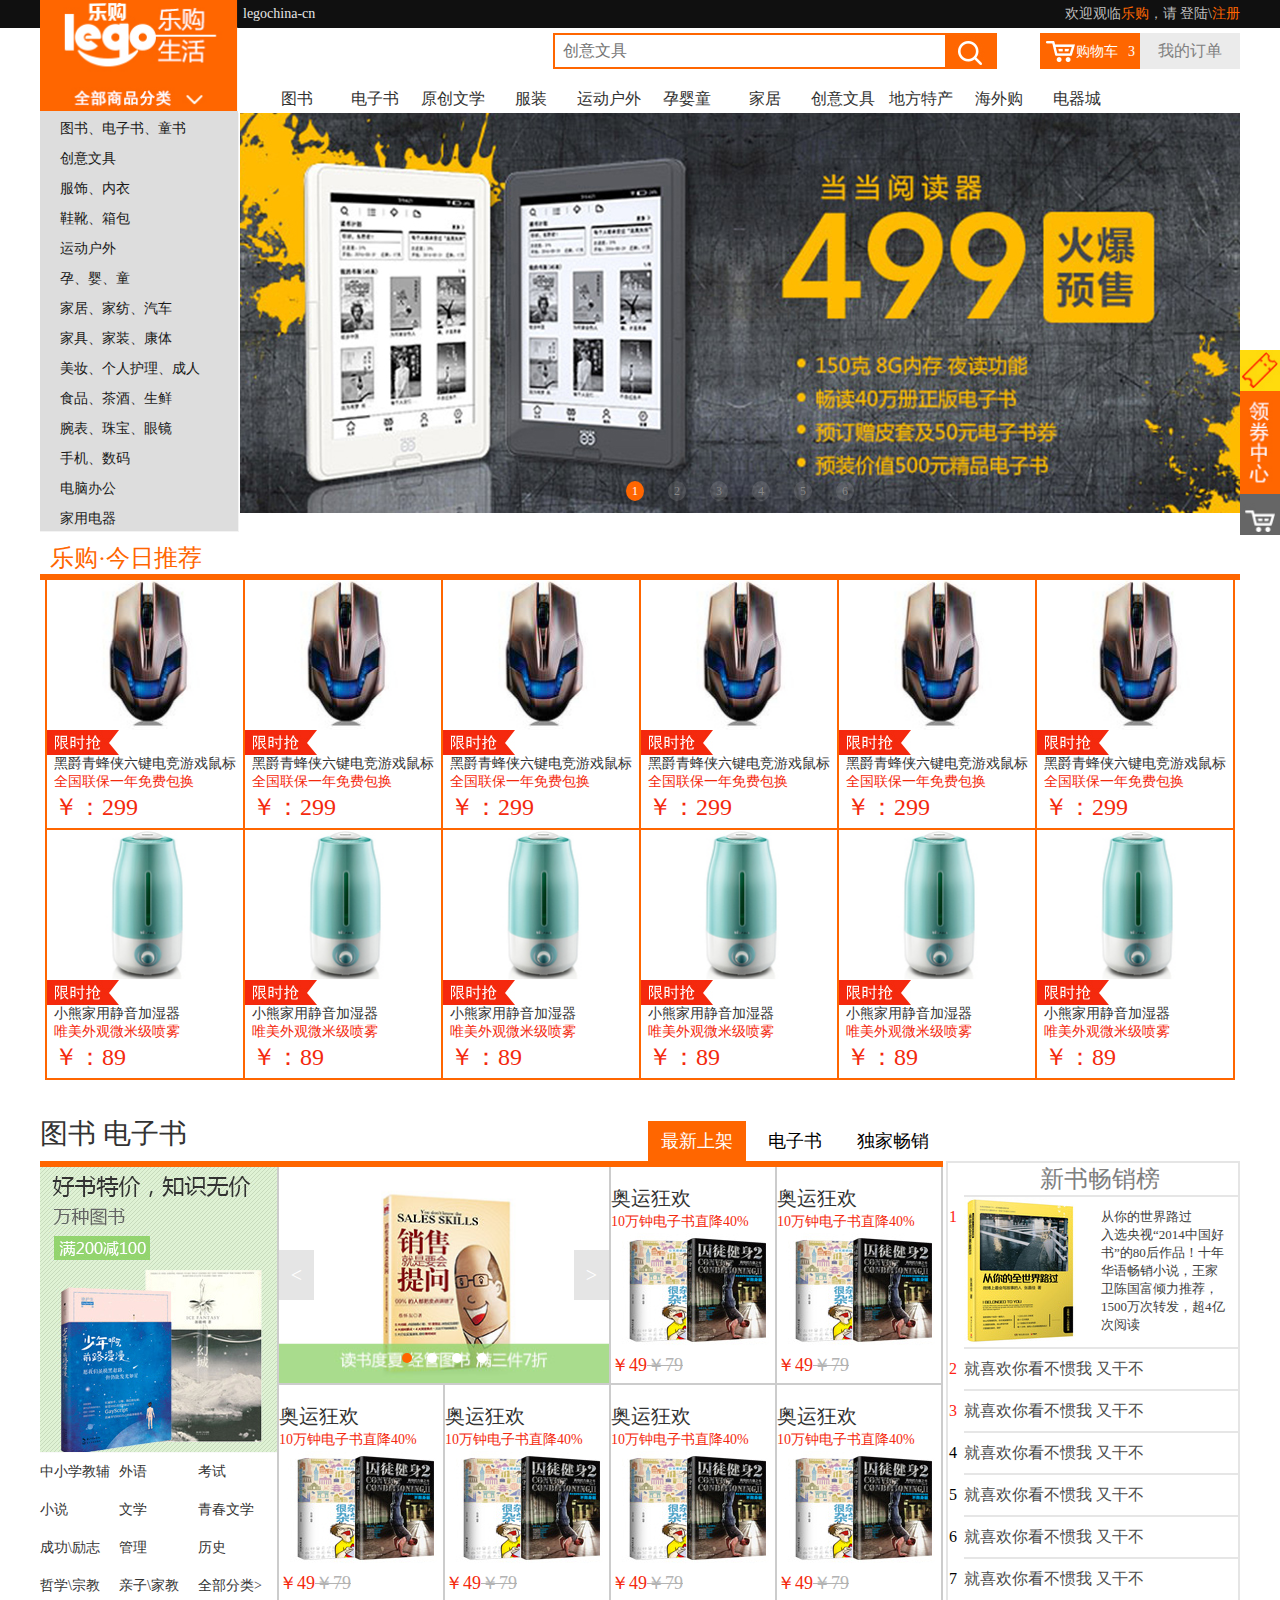
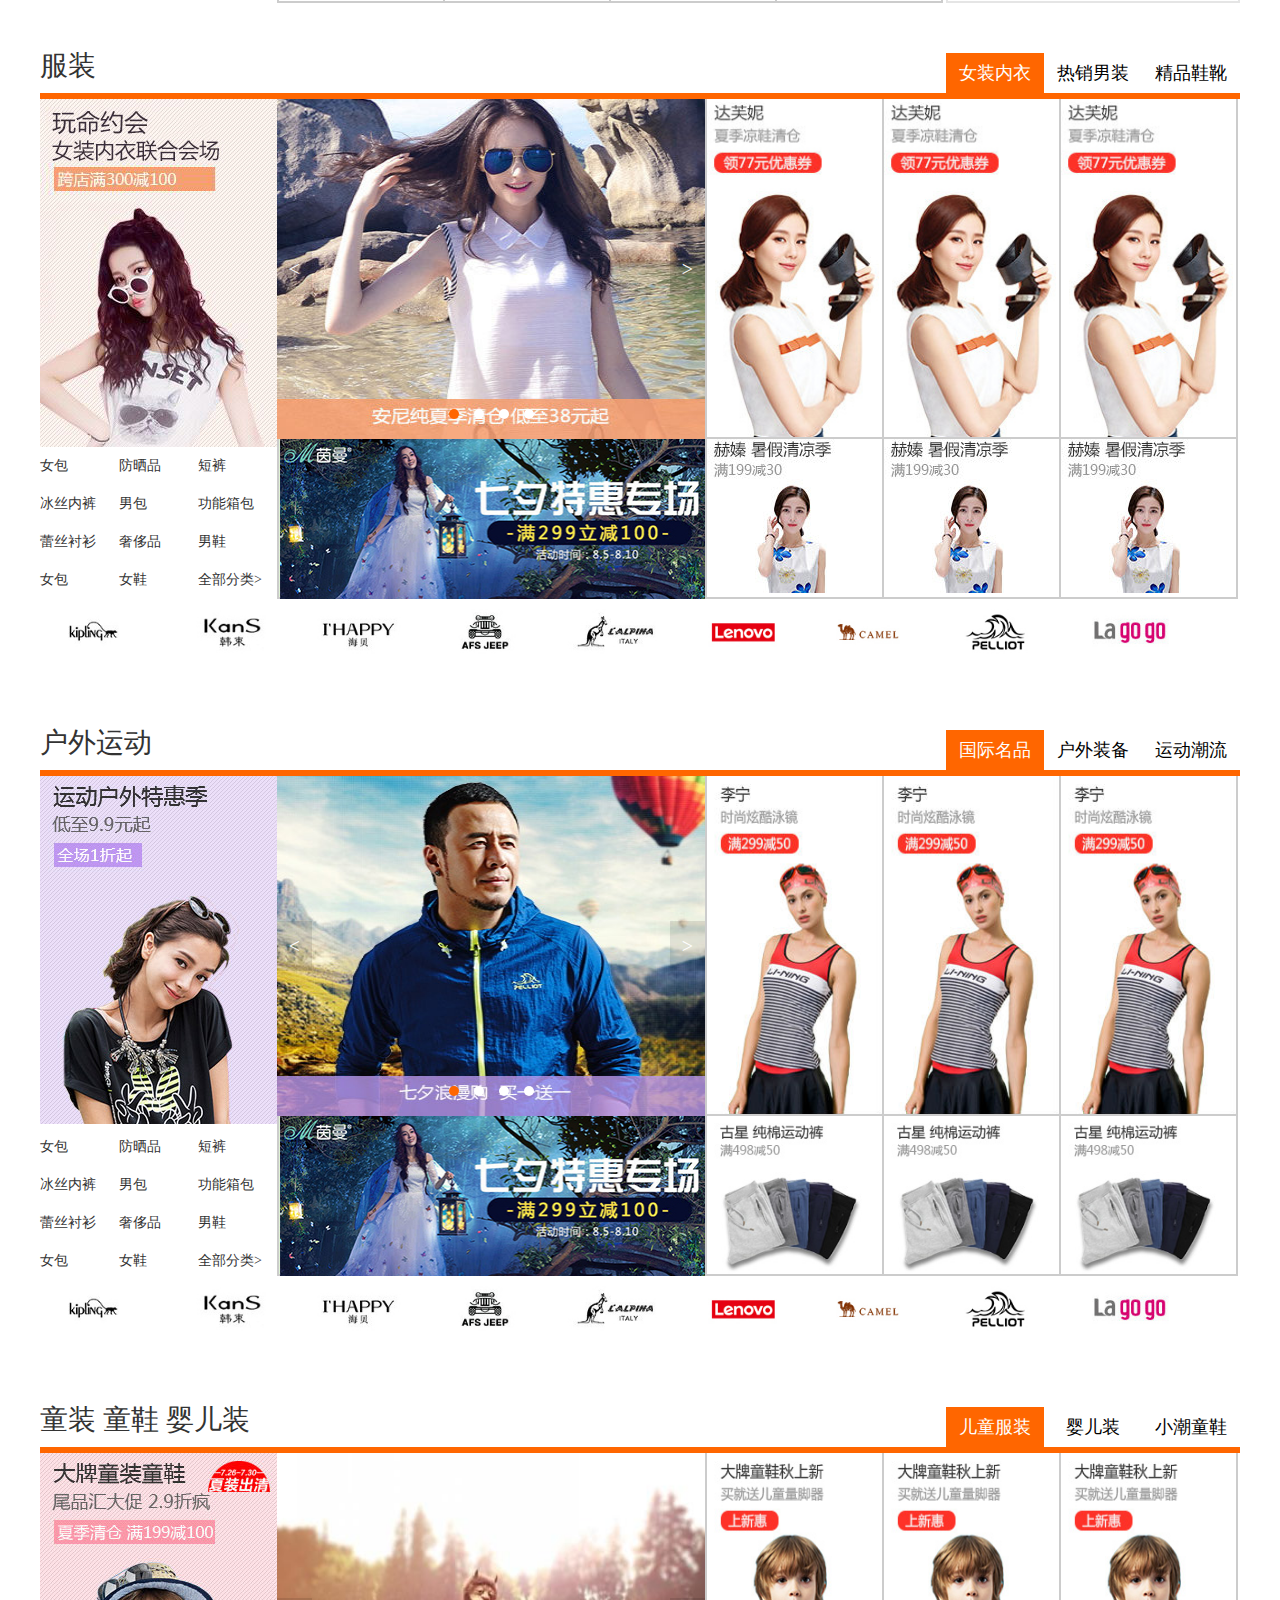
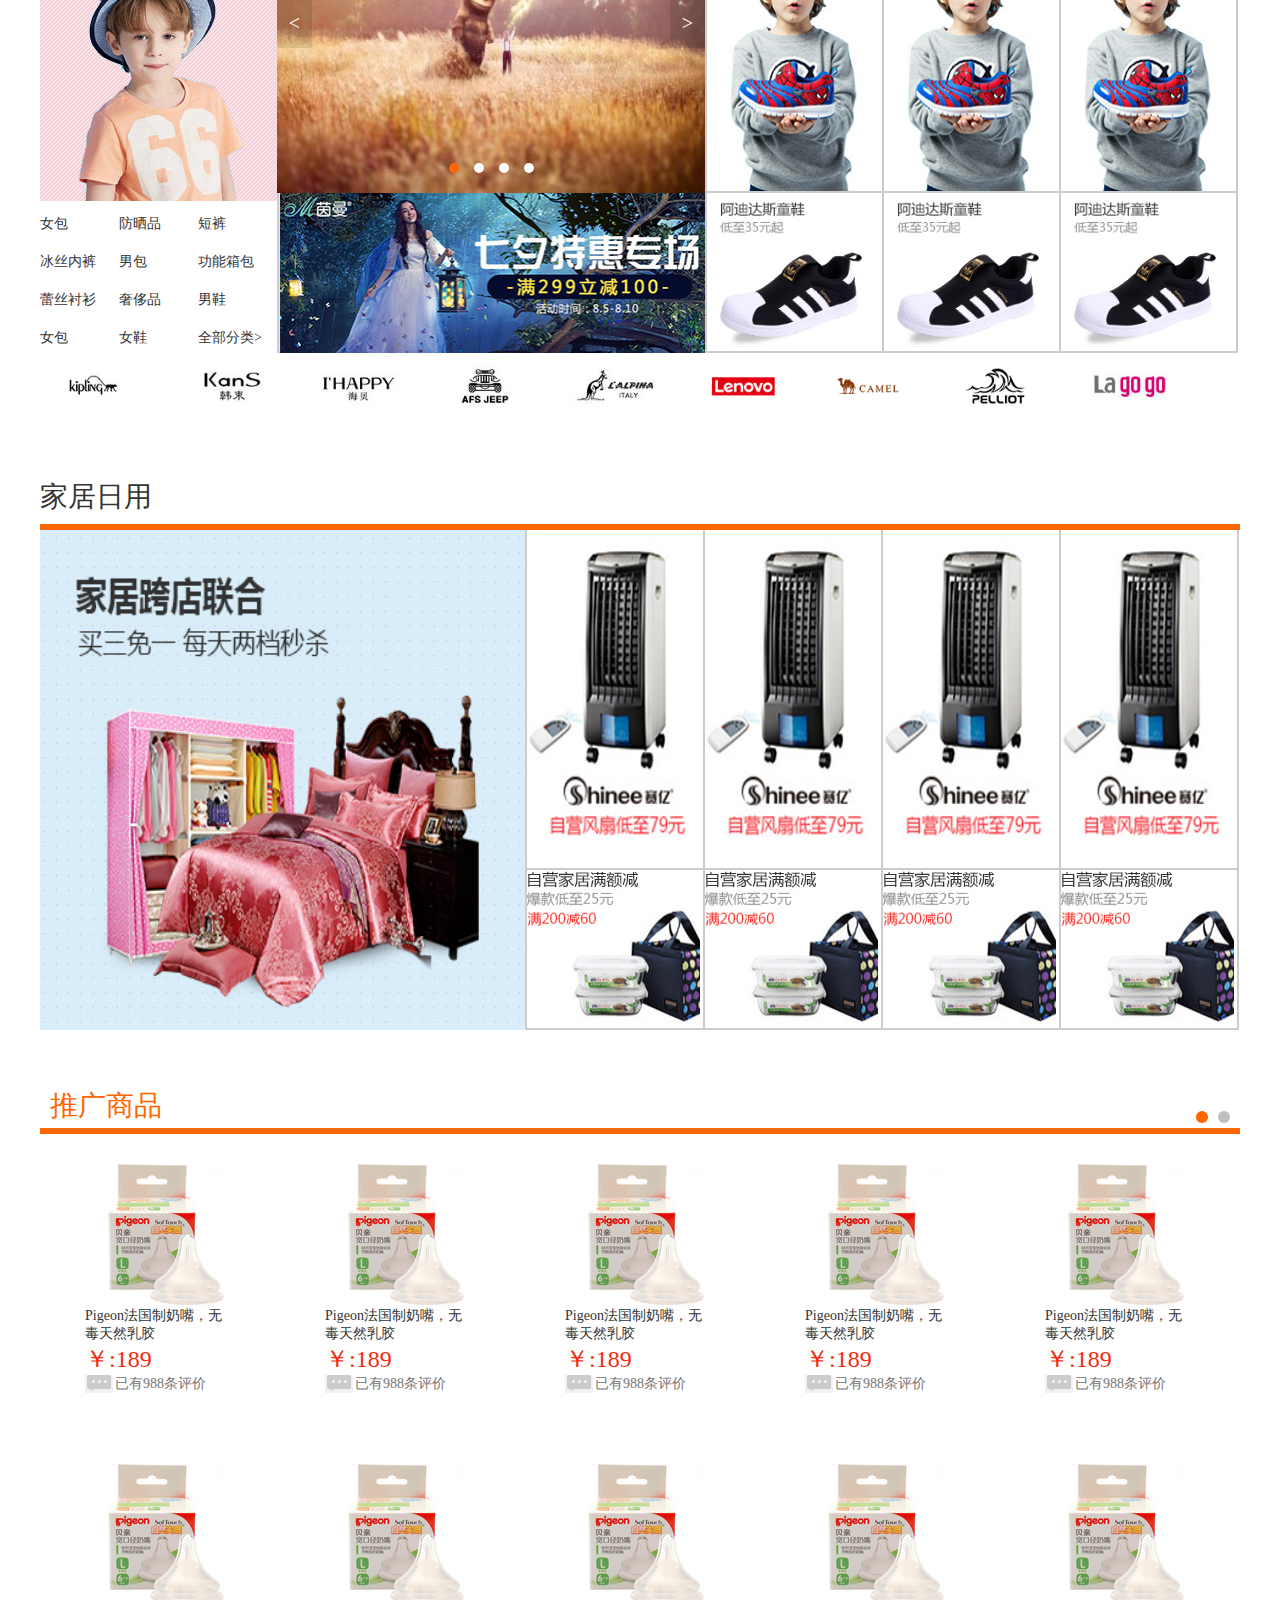
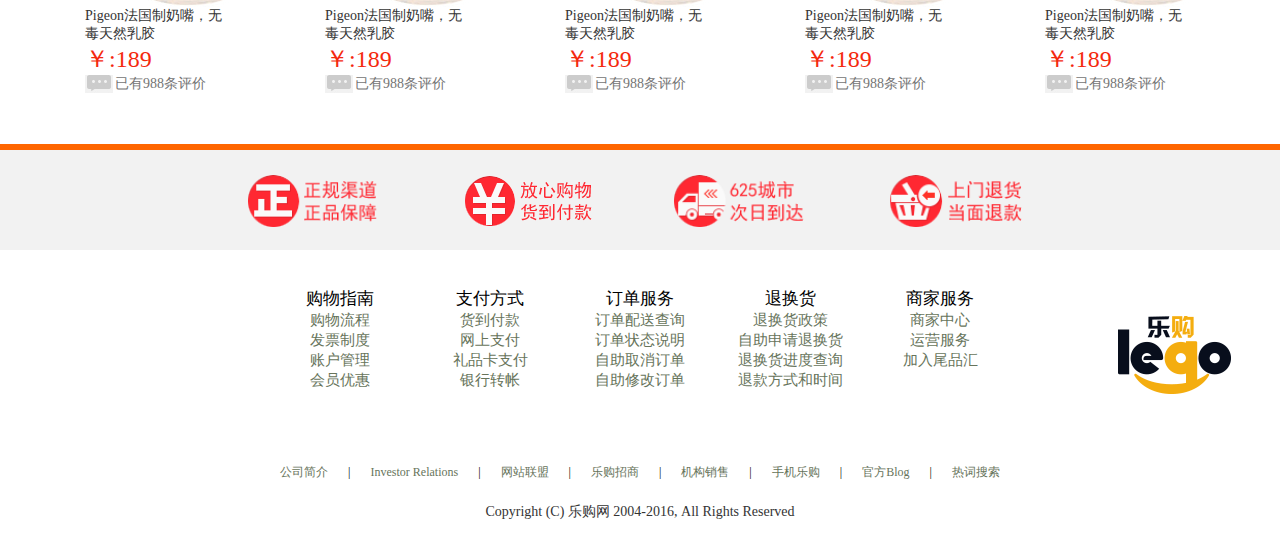
<file: shop empire/index.html>
﻿<!DOCTYPE html><html lang="en"><head><meta charset="UTF-8"><meta name="viewport" content="width=device-width, initial-scale=1.0"><meta http-equiv="X-UA-Compatible" content="ie=edge"><link rel="icon" href="img/webimg/logo.ico" type="image/x-icon" /><title>乐购-轻松购物</title><link rel="stylesheet" href="css/vue.css"><link rel="stylesheet" href="css/animate.min.css"><link rel="stylesheet" href="css/shutter.css"><link rel="stylesheet" href="css/louver.css"><link rel="stylesheet" href="css/reset.css"><link rel="stylesheet" href="css/global.css"><link rel="stylesheet" href="css/head&foot.css"><link rel="stylesheet" href="css/index.css"></head><body><header><div class="crown"><div class="wrapper f_14"><img src="img/webimg/logo.jpg" alt="" class="fl head_logo"><a href="" class="fl logo_r">legochina-cn</a><p class="fr head_r">欢迎观临<a href="" class="orange">乐购</a>，请 登陆\<a href="subweb/registered.html" class="orange">注册</a></p></div></div><div class="wrapper soso_box"><form class="relative search_box "><input type="text" class="soso" name="soso" placeholder="创意文具"><span class="soso_lcon display_i_b absolute bg_icon"></span></form><div class="fr my_order">                我的订单</div><div class="fr shopping_box"><span class="bg_icon display_i_b shopping_cart fl"></span><a href="subweb/shopping-cart.html"><span class="display_i_b shopping_text fl">购物车</span></a><span class="display_i_b shopping_tex fr mar_r_5">3</span></div><ul class="fl nav"><li><a href="">图书</a></li><li><a href="">电子书</a></li><li><a href="">原创文学</a></li><li><a href="">服装</a></li><li><a href="">运动户外</a></li><li><a href="">孕婴童</a></li><li><a href="">家居</a></li><li><a href="">创意文具</a></li><li><a href="">地方特产</a></li><li><a href="">海外购</a></li><li><a href="">电器城</a></li></ul></div></header><div class="wrapper"><div class="clearfix"><ul class="banner_nav fl"><li><div><a href="">图书、</a><a href="">电子书、</a><a href="">童书</a></div><ul class="banner_subnav hide"><li class="menuList"><a href="" class="width_90">图书馆>></a><a href="" class="width_90">儿童书馆>></a><a href="" class="width_90">电子书馆>></a></li><li class="menuList"><p>文艺 1</p><a href="">小说</a><a href="">文学</a><a href="">传记</a><a href="">青春</a><a href="">动漫</a><a href="">艺术</a><a href="">摄影</a><a href="">明星</a></li><li class="menuList"><p>人文社科</p><a href="">小说</a><a href="">文学</a><a href="">传记</a><a href="">青春</a><a href="">动漫</a><a href="">艺术</a><a href="">摄影</a><a href="">明星</a><a href="">历史</a><a href="">政治军事</a><a href="">文化</a><a href="">心理学</a><a href="">法律</a></li><li class="menuList"><p>管理</p><a href="">小说</a><a href="">文学</a><a href="">传记</a><a href="">青春</a><a href="">动漫</a><a href="">艺术</a><a href="">摄影</a><a href="">明星</a><a href="">经济</a><a href="">投资理财</a><a href="">金融</a><a href="">互联网</a></li><li class="menuList"><p>励志</p><a href="">小说</a><a href="">文学</a><a href="">传记</a><a href="">青春</a><a href="">动漫</a><a href="">艺术</a><a href="">摄影</a><a href="">明星</a><a href="">励志成功</a><a href="">职场</a><a href="">心灵修养</a></li><li class="menuList"><p>教育</p><a href="">中小学教辅</a><a href="">考试</a><a href="">大中专教辅</a><a href="">外语</a><a href="">工具书</a><a href="">公务员</a><a href="">考研</a></li><li class="menuList"><p>科技</p><a href="">科普读物</a><a href="">计算机\网络</a><a href="">医学</a><a href="">工业技术</a><a href="">建筑</a><a href="">自然科学</a></li><li class="menuList"><p>生活</p><a href="">两性</a><a href="">孕期</a><a href="">育儿</a><a href="">保健</a><a href="">运动</a><a href="">休闲</a><a href="">旅游</a><a href="">美食</a><a href="">美妆</a><a href="">家居</a><a href="">生活</a><a href="">健身</a></li><li class="menuList"><p>刊\进口书</p><a href="">英文进口书</a><a href="">杂志</a><a href="">港台进口书</a><a href="">进口艺术画册</a></li></ul></li><li><div><a href="">创意文具</a></div><ul class="banner_subnav hide"><li class="menuList"><a href="" class="width_90">图书馆>></a><a href="" class="width_90">儿童书馆>></a><a href="" class="width_90">电子书馆>></a></li><li class="menuList"><p>文艺2</p><a href="">小说</a><a href="">文学</a><a href="">传记</a><a href="">青春</a><a href="">动漫</a><a href="">艺术</a><a href="">摄影</a><a href="">明星</a></li><li class="menuList"><p>人文社科</p><a href="">小说</a><a href="">文学</a><a href="">传记</a><a href="">青春</a><a href="">动漫</a><a href="">艺术</a><a href="">摄影</a><a href="">明星</a><a href="">历史</a><a href="">政治军事</a><a href="">文化</a><a href="">心理学</a><a href="">法律</a></li><li class="menuList"><p>管理</p><a href="">小说</a><a href="">文学</a><a href="">传记</a><a href="">青春</a><a href="">动漫</a><a href="">艺术</a><a href="">摄影</a><a href="">明星</a><a href="">经济</a><a href="">投资理财</a><a href="">金融</a><a href="">互联网</a></li><li class="menuList"><p>励志</p><a href="">小说</a><a href="">文学</a><a href="">传记</a><a href="">青春</a><a href="">动漫</a><a href="">艺术</a><a href="">摄影</a><a href="">明星</a><a href="">励志成功</a><a href="">职场</a><a href="">心灵修养</a></li><li class="menuList"><p>教育</p><a href="">中小学教辅</a><a href="">考试</a><a href="">大中专教辅</a><a href="">外语</a><a href="">工具书</a><a href="">公务员</a><a href="">考研</a></li><li class="menuList"><p>科技</p><a href="">科普读物</a><a href="">计算机\网络</a><a href="">医学</a><a href="">工业技术</a><a href="">建筑</a><a href="">自然科学</a></li><li class="menuList"><p>生活</p><a href="">两性</a><a href="">孕期</a><a href="">育儿</a><a href="">保健</a><a href="">运动</a><a href="">休闲</a><a href="">旅游</a><a href="">美食</a><a href="">美妆</a><a href="">家居</a><a href="">生活</a><a href="">健身</a></li><li class="menuList"><p>刊\进口书</p><a href="">英文进口书</a><a href="">杂志</a><a href="">港台进口书</a><a href="">进口艺术画册</a></li></ul></li><li><div><a href="">服饰、</a><a href="">内衣</a></div><ul class="banner_subnav hide"><li class="menuList"><a href="" class="width_90">图书馆>></a><a href="" class="width_90">儿童书馆>></a><a href="" class="width_90">电子书馆>></a></li><li class="menuList"><p>文艺3</p><a href="">小说</a><a href="">文学</a><a href="">传记</a><a href="">青春</a><a href="">动漫</a><a href="">艺术</a><a href="">摄影</a><a href="">明星</a></li><li class="menuList"><p>人文社科</p><a href="">小说</a><a href="">文学</a><a href="">传记</a><a href="">青春</a><a href="">动漫</a><a href="">艺术</a><a href="">摄影</a><a href="">明星</a><a href="">历史</a><a href="">政治军事</a><a href="">文化</a><a href="">心理学</a><a href="">法律</a></li><li class="menuList"><p>管理</p><a href="">小说</a><a href="">文学</a><a href="">传记</a><a href="">青春</a><a href="">动漫</a><a href="">艺术</a><a href="">摄影</a><a href="">明星</a><a href="">经济</a><a href="">投资理财</a><a href="">金融</a><a href="">互联网</a></li><li class="menuList"><p>励志</p><a href="">小说</a><a href="">文学</a><a href="">传记</a><a href="">青春</a><a href="">动漫</a><a href="">艺术</a><a href="">摄影</a><a href="">明星</a><a href="">励志成功</a><a href="">职场</a><a href="">心灵修养</a></li><li class="menuList"><p>教育</p><a href="">中小学教辅</a><a href="">考试</a><a href="">大中专教辅</a><a href="">外语</a><a href="">工具书</a><a href="">公务员</a><a href="">考研</a></li><li class="menuList"><p>科技</p><a href="">科普读物</a><a href="">计算机\网络</a><a href="">医学</a><a href="">工业技术</a><a href="">建筑</a><a href="">自然科学</a></li><li class="menuList"><p>生活</p><a href="">两性</a><a href="">孕期</a><a href="">育儿</a><a href="">保健</a><a href="">运动</a><a href="">休闲</a><a href="">旅游</a><a href="">美食</a><a href="">美妆</a><a href="">家居</a><a href="">生活</a><a href="">健身</a></li><li class="menuList"><p>刊\进口书</p><a href="">英文进口书</a><a href="">杂志</a><a href="">港台进口书</a><a href="">进口艺术画册</a></li></ul></li><li><div><a href="">鞋靴、</a><a href="">箱包</a></div><ul class="banner_subnav hide"><li class="menuList"><a href="" class="width_90">图书馆>></a><a href="" class="width_90">儿童书馆>></a><a href="" class="width_90">电子书馆>></a></li><li class="menuList"><p>文艺4</p><a href="">小说</a><a href="">文学</a><a href="">传记</a><a href="">青春</a><a href="">动漫</a><a href="">艺术</a><a href="">摄影</a><a href="">明星</a></li><li class="menuList"><p>人文社科</p><a href="">小说</a><a href="">文学</a><a href="">传记</a><a href="">青春</a><a href="">动漫</a><a href="">艺术</a><a href="">摄影</a><a href="">明星</a><a href="">历史</a><a href="">政治军事</a><a href="">文化</a><a href="">心理学</a><a href="">法律</a></li><li class="menuList"><p>管理</p><a href="">小说</a><a href="">文学</a><a href="">传记</a><a href="">青春</a><a href="">动漫</a><a href="">艺术</a><a href="">摄影</a><a href="">明星</a><a href="">经济</a><a href="">投资理财</a><a href="">金融</a><a href="">互联网</a></li><li class="menuList"><p>励志</p><a href="">小说</a><a href="">文学</a><a href="">传记</a><a href="">青春</a><a href="">动漫</a><a href="">艺术</a><a href="">摄影</a><a href="">明星</a><a href="">励志成功</a><a href="">职场</a><a href="">心灵修养</a></li><li class="menuList"><p>教育</p><a href="">中小学教辅</a><a href="">考试</a><a href="">大中专教辅</a><a href="">外语</a><a href="">工具书</a><a href="">公务员</a><a href="">考研</a></li><li class="menuList"><p>科技</p><a href="">科普读物</a><a href="">计算机\网络</a><a href="">医学</a><a href="">工业技术</a><a href="">建筑</a><a href="">自然科学</a></li><li class="menuList"><p>生活</p><a href="">两性</a><a href="">孕期</a><a href="">育儿</a><a href="">保健</a><a href="">运动</a><a href="">休闲</a><a href="">旅游</a><a href="">美食</a><a href="">美妆</a><a href="">家居</a><a href="">生活</a><a href="">健身</a></li><li class="menuList"><p>刊\进口书</p><a href="">英文进口书</a><a href="">杂志</a><a href="">港台进口书</a><a href="">进口艺术画册</a></li></ul></li><li><div><a href="">运动户外</a></div><ul class="banner_subnav hide"><li class="menuList"><a href="" class="width_90">图书馆>></a><a href="" class="width_90">儿童书馆>></a><a href="" class="width_90">电子书馆>></a></li><li class="menuList"><p>文艺5</p><a href="">小说</a><a href="">文学</a><a href="">传记</a><a href="">青春</a><a href="">动漫</a><a href="">艺术</a><a href="">摄影</a><a href="">明星</a></li><li class="menuList"><p>人文社科</p><a href="">小说</a><a href="">文学</a><a href="">传记</a><a href="">青春</a><a href="">动漫</a><a href="">艺术</a><a href="">摄影</a><a href="">明星</a><a href="">历史</a><a href="">政治军事</a><a href="">文化</a><a href="">心理学</a><a href="">法律</a></li><li class="menuList"><p>管理</p><a href="">小说</a><a href="">文学</a><a href="">传记</a><a href="">青春</a><a href="">动漫</a><a href="">艺术</a><a href="">摄影</a><a href="">明星</a><a href="">经济</a><a href="">投资理财</a><a href="">金融</a><a href="">互联网</a></li><li class="menuList"><p>励志</p><a href="">小说</a><a href="">文学</a><a href="">传记</a><a href="">青春</a><a href="">动漫</a><a href="">艺术</a><a href="">摄影</a><a href="">明星</a><a href="">励志成功</a><a href="">职场</a><a href="">心灵修养</a></li><li class="menuList"><p>教育</p><a href="">中小学教辅</a><a href="">考试</a><a href="">大中专教辅</a><a href="">外语</a><a href="">工具书</a><a href="">公务员</a><a href="">考研</a></li><li class="menuList"><p>科技</p><a href="">科普读物</a><a href="">计算机\网络</a><a href="">医学</a><a href="">工业技术</a><a href="">建筑</a><a href="">自然科学</a></li><li class="menuList"><p>生活</p><a href="">两性</a><a href="">孕期</a><a href="">育儿</a><a href="">保健</a><a href="">运动</a><a href="">休闲</a><a href="">旅游</a><a href="">美食</a><a href="">美妆</a><a href="">家居</a><a href="">生活</a><a href="">健身</a></li><li class="menuList"><p>刊\进口书</p><a href="">英文进口书</a><a href="">杂志</a><a href="">港台进口书</a><a href="">进口艺术画册</a></li></ul></li><li><div><a href="">孕、</a><a href="">婴、</a><a href="">童</a></div><ul class="banner_subnav hide"><li class="menuList"><a href="" class="width_90">图书馆>></a><a href="" class="width_90">儿童书馆>></a><a href="" class="width_90">电子书馆>></a></li><li class="menuList"><p>文艺6</p><a href="">小说</a><a href="">文学</a><a href="">传记</a><a href="">青春</a><a href="">动漫</a><a href="">艺术</a><a href="">摄影</a><a href="">明星</a></li><li class="menuList"><p>人文社科</p><a href="">小说</a><a href="">文学</a><a href="">传记</a><a href="">青春</a><a href="">动漫</a><a href="">艺术</a><a href="">摄影</a><a href="">明星</a><a href="">历史</a><a href="">政治军事</a><a href="">文化</a><a href="">心理学</a><a href="">法律</a></li><li class="menuList"><p>管理</p><a href="">小说</a><a href="">文学</a><a href="">传记</a><a href="">青春</a><a href="">动漫</a><a href="">艺术</a><a href="">摄影</a><a href="">明星</a><a href="">经济</a><a href="">投资理财</a><a href="">金融</a><a href="">互联网</a></li><li class="menuList"><p>励志</p><a href="">小说</a><a href="">文学</a><a href="">传记</a><a href="">青春</a><a href="">动漫</a><a href="">艺术</a><a href="">摄影</a><a href="">明星</a><a href="">励志成功</a><a href="">职场</a><a href="">心灵修养</a></li><li class="menuList"><p>教育</p><a href="">中小学教辅</a><a href="">考试</a><a href="">大中专教辅</a><a href="">外语</a><a href="">工具书</a><a href="">公务员</a><a href="">考研</a></li><li class="menuList"><p>科技</p><a href="">科普读物</a><a href="">计算机\网络</a><a href="">医学</a><a href="">工业技术</a><a href="">建筑</a><a href="">自然科学</a></li><li class="menuList"><p>生活</p><a href="">两性</a><a href="">孕期</a><a href="">育儿</a><a href="">保健</a><a href="">运动</a><a href="">休闲</a><a href="">旅游</a><a href="">美食</a><a href="">美妆</a><a href="">家居</a><a href="">生活</a><a href="">健身</a></li><li class="menuList"><p>刊\进口书</p><a href="">英文进口书</a><a href="">杂志</a><a href="">港台进口书</a><a href="">进口艺术画册</a></li></ul></li><li><div><a href="">家居、</a><a href="">家纺、</a><a href="">汽车</a></div><ul class="banner_subnav hide"><li class="menuList"><a href="" class="width_90">图书馆>></a><a href="" class="width_90">儿童书馆>></a><a href="" class="width_90">电子书馆>></a></li><li class="menuList"><p>文艺7</p><a href="">小说</a><a href="">文学</a><a href="">传记</a><a href="">青春</a><a href="">动漫</a><a href="">艺术</a><a href="">摄影</a><a href="">明星</a></li><li class="menuList"><p>人文社科</p><a href="">小说</a><a href="">文学</a><a href="">传记</a><a href="">青春</a><a href="">动漫</a><a href="">艺术</a><a href="">摄影</a><a href="">明星</a><a href="">历史</a><a href="">政治军事</a><a href="">文化</a><a href="">心理学</a><a href="">法律</a></li><li class="menuList"><p>管理</p><a href="">小说</a><a href="">文学</a><a href="">传记</a><a href="">青春</a><a href="">动漫</a><a href="">艺术</a><a href="">摄影</a><a href="">明星</a><a href="">经济</a><a href="">投资理财</a><a href="">金融</a><a href="">互联网</a></li><li class="menuList"><p>励志</p><a href="">小说</a><a href="">文学</a><a href="">传记</a><a href="">青春</a><a href="">动漫</a><a href="">艺术</a><a href="">摄影</a><a href="">明星</a><a href="">励志成功</a><a href="">职场</a><a href="">心灵修养</a></li><li class="menuList"><p>教育</p><a href="">中小学教辅</a><a href="">考试</a><a href="">大中专教辅</a><a href="">外语</a><a href="">工具书</a><a href="">公务员</a><a href="">考研</a></li><li class="menuList"><p>科技</p><a href="">科普读物</a><a href="">计算机\网络</a><a href="">医学</a><a href="">工业技术</a><a href="">建筑</a><a href="">自然科学</a></li><li class="menuList"><p>生活</p><a href="">两性</a><a href="">孕期</a><a href="">育儿</a><a href="">保健</a><a href="">运动</a><a href="">休闲</a><a href="">旅游</a><a href="">美食</a><a href="">美妆</a><a href="">家居</a><a href="">生活</a><a href="">健身</a></li><li class="menuList"><p>刊\进口书</p><a href="">英文进口书</a><a href="">杂志</a><a href="">港台进口书</a><a href="">进口艺术画册</a></li></ul></li><li><div><a href="">家具、</a><a href="">家装、</a><a href="">康体</a></div><ul class="banner_subnav hide"><li class="menuList"><a href="" class="width_90">图书馆>></a><a href="" class="width_90">儿童书馆>></a><a href="" class="width_90">电子书馆>></a></li><li class="menuList"><p>文艺8</p><a href="">小说</a><a href="">文学</a><a href="">传记</a><a href="">青春</a><a href="">动漫</a><a href="">艺术</a><a href="">摄影</a><a href="">明星</a></li><li class="menuList"><p>人文社科</p><a href="">小说</a><a href="">文学</a><a href="">传记</a><a href="">青春</a><a href="">动漫</a><a href="">艺术</a><a href="">摄影</a><a href="">明星</a><a href="">历史</a><a href="">政治军事</a><a href="">文化</a><a href="">心理学</a><a href="">法律</a></li><li class="menuList"><p>管理</p><a href="">小说</a><a href="">文学</a><a href="">传记</a><a href="">青春</a><a href="">动漫</a><a href="">艺术</a><a href="">摄影</a><a href="">明星</a><a href="">经济</a><a href="">投资理财</a><a href="">金融</a><a href="">互联网</a></li><li class="menuList"><p>励志</p><a href="">小说</a><a href="">文学</a><a href="">传记</a><a href="">青春</a><a href="">动漫</a><a href="">艺术</a><a href="">摄影</a><a href="">明星</a><a href="">励志成功</a><a href="">职场</a><a href="">心灵修养</a></li><li class="menuList"><p>教育</p><a href="">中小学教辅</a><a href="">考试</a><a href="">大中专教辅</a><a href="">外语</a><a href="">工具书</a><a href="">公务员</a><a href="">考研</a></li><li class="menuList"><p>科技</p><a href="">科普读物</a><a href="">计算机\网络</a><a href="">医学</a><a href="">工业技术</a><a href="">建筑</a><a href="">自然科学</a></li><li class="menuList"><p>生活</p><a href="">两性</a><a href="">孕期</a><a href="">育儿</a><a href="">保健</a><a href="">运动</a><a href="">休闲</a><a href="">旅游</a><a href="">美食</a><a href="">美妆</a><a href="">家居</a><a href="">生活</a><a href="">健身</a></li><li class="menuList"><p>刊\进口书</p><a href="">英文进口书</a><a href="">杂志</a><a href="">港台进口书</a><a href="">进口艺术画册</a></li></ul></li><li><div><a href="">美妆、</a><a href="">个人护理、</a><a href="">成人</a></div><ul class="banner_subnav hide"><li class="menuList"><a href="" class="width_90">图书馆>></a><a href="" class="width_90">儿童书馆>></a><a href="" class="width_90">电子书馆>></a></li><li class="menuList"><p>文艺9</p><a href="">小说</a><a href="">文学</a><a href="">传记</a><a href="">青春</a><a href="">动漫</a><a href="">艺术</a><a href="">摄影</a><a href="">明星</a></li><li class="menuList"><p>人文社科</p><a href="">小说</a><a href="">文学</a><a href="">传记</a><a href="">青春</a><a href="">动漫</a><a href="">艺术</a><a href="">摄影</a><a href="">明星</a><a href="">历史</a><a href="">政治军事</a><a href="">文化</a><a href="">心理学</a><a href="">法律</a></li><li class="menuList"><p>管理</p><a href="">小说</a><a href="">文学</a><a href="">传记</a><a href="">青春</a><a href="">动漫</a><a href="">艺术</a><a href="">摄影</a><a href="">明星</a><a href="">经济</a><a href="">投资理财</a><a href="">金融</a><a href="">互联网</a></li><li class="menuList"><p>励志</p><a href="">小说</a><a href="">文学</a><a href="">传记</a><a href="">青春</a><a href="">动漫</a><a href="">艺术</a><a href="">摄影</a><a href="">明星</a><a href="">励志成功</a><a href="">职场</a><a href="">心灵修养</a></li><li class="menuList"><p>教育</p><a href="">中小学教辅</a><a href="">考试</a><a href="">大中专教辅</a><a href="">外语</a><a href="">工具书</a><a href="">公务员</a><a href="">考研</a></li><li class="menuList"><p>科技</p><a href="">科普读物</a><a href="">计算机\网络</a><a href="">医学</a><a href="">工业技术</a><a href="">建筑</a><a href="">自然科学</a></li><li class="menuList"><p>生活</p><a href="">两性</a><a href="">孕期</a><a href="">育儿</a><a href="">保健</a><a href="">运动</a><a href="">休闲</a><a href="">旅游</a><a href="">美食</a><a href="">美妆</a><a href="">家居</a><a href="">生活</a><a href="">健身</a></li><li class="menuList"><p>刊\进口书</p><a href="">英文进口书</a><a href="">杂志</a><a href="">港台进口书</a><a href="">进口艺术画册</a></li></ul></li><li><div><a href="">食品、</a><a href="">茶酒、</a><a href="">生鲜</a></div><ul class="banner_subnav hide"><li class="menuList"><a href="" class="width_90">图书馆>></a><a href="" class="width_90">儿童书馆>></a><a href="" class="width_90">电子书馆>></a></li><li class="menuList"><p>文艺10</p><a href="">小说</a><a href="">文学</a><a href="">传记</a><a href="">青春</a><a href="">动漫</a><a href="">艺术</a><a href="">摄影</a><a href="">明星</a></li><li class="menuList"><p>人文社科</p><a href="">小说</a><a href="">文学</a><a href="">传记</a><a href="">青春</a><a href="">动漫</a><a href="">艺术</a><a href="">摄影</a><a href="">明星</a><a href="">历史</a><a href="">政治军事</a><a href="">文化</a><a href="">心理学</a><a href="">法律</a></li><li class="menuList"><p>管理</p><a href="">小说</a><a href="">文学</a><a href="">传记</a><a href="">青春</a><a href="">动漫</a><a href="">艺术</a><a href="">摄影</a><a href="">明星</a><a href="">经济</a><a href="">投资理财</a><a href="">金融</a><a href="">互联网</a></li><li class="menuList"><p>励志</p><a href="">小说</a><a href="">文学</a><a href="">传记</a><a href="">青春</a><a href="">动漫</a><a href="">艺术</a><a href="">摄影</a><a href="">明星</a><a href="">励志成功</a><a href="">职场</a><a href="">心灵修养</a></li><li class="menuList"><p>教育</p><a href="">中小学教辅</a><a href="">考试</a><a href="">大中专教辅</a><a href="">外语</a><a href="">工具书</a><a href="">公务员</a><a href="">考研</a></li><li class="menuList"><p>科技</p><a href="">科普读物</a><a href="">计算机\网络</a><a href="">医学</a><a href="">工业技术</a><a href="">建筑</a><a href="">自然科学</a></li><li class="menuList"><p>生活</p><a href="">两性</a><a href="">孕期</a><a href="">育儿</a><a href="">保健</a><a href="">运动</a><a href="">休闲</a><a href="">旅游</a><a href="">美食</a><a href="">美妆</a><a href="">家居</a><a href="">生活</a><a href="">健身</a></li><li class="menuList"><p>刊\进口书</p><a href="">英文进口书</a><a href="">杂志</a><a href="">港台进口书</a><a href="">进口艺术画册</a></li></ul></li><li><div><a href="">腕表、</a><a href="">珠宝、</a><a href="">眼镜</a></div><ul class="banner_subnav hide"><li class="menuList"><a href="" class="width_90">图书馆>></a><a href="" class="width_90">儿童书馆>></a><a href="" class="width_90">电子书馆>></a></li><li class="menuList"><p>文艺11</p><a href="">小说</a><a href="">文学</a><a href="">传记</a><a href="">青春</a><a href="">动漫</a><a href="">艺术</a><a href="">摄影</a><a href="">明星</a></li><li class="menuList"><p>人文社科</p><a href="">小说</a><a href="">文学</a><a href="">传记</a><a href="">青春</a><a href="">动漫</a><a href="">艺术</a><a href="">摄影</a><a href="">明星</a><a href="">历史</a><a href="">政治军事</a><a href="">文化</a><a href="">心理学</a><a href="">法律</a></li><li class="menuList"><p>管理</p><a href="">小说</a><a href="">文学</a><a href="">传记</a><a href="">青春</a><a href="">动漫</a><a href="">艺术</a><a href="">摄影</a><a href="">明星</a><a href="">经济</a><a href="">投资理财</a><a href="">金融</a><a href="">互联网</a></li><li class="menuList"><p>励志</p><a href="">小说</a><a href="">文学</a><a href="">传记</a><a href="">青春</a><a href="">动漫</a><a href="">艺术</a><a href="">摄影</a><a href="">明星</a><a href="">励志成功</a><a href="">职场</a><a href="">心灵修养</a></li><li class="menuList"><p>教育</p><a href="">中小学教辅</a><a href="">考试</a><a href="">大中专教辅</a><a href="">外语</a><a href="">工具书</a><a href="">公务员</a><a href="">考研</a></li><li class="menuList"><p>科技</p><a href="">科普读物</a><a href="">计算机\网络</a><a href="">医学</a><a href="">工业技术</a><a href="">建筑</a><a href="">自然科学</a></li><li class="menuList"><p>生活</p><a href="">两性</a><a href="">孕期</a><a href="">育儿</a><a href="">保健</a><a href="">运动</a><a href="">休闲</a><a href="">旅游</a><a href="">美食</a><a href="">美妆</a><a href="">家居</a><a href="">生活</a><a href="">健身</a></li><li class="menuList"><p>刊\进口书</p><a href="">英文进口书</a><a href="">杂志</a><a href="">港台进口书</a><a href="">进口艺术画册</a></li></ul></li><li><div><a href="">手机、</a><a href="">数码</a></div><ul class="banner_subnav hide"><li class="menuList"><a href="" class="width_90">图书馆>></a><a href="" class="width_90">儿童书馆>></a><a href="" class="width_90">电子书馆>></a></li><li class="menuList"><p>文艺12</p><a href="">小说</a><a href="">文学</a><a href="">传记</a><a href="">青春</a><a href="">动漫</a><a href="">艺术</a><a href="">摄影</a><a href="">明星</a></li><li class="menuList"><p>人文社科</p><a href="">小说</a><a href="">文学</a><a href="">传记</a><a href="">青春</a><a href="">动漫</a><a href="">艺术</a><a href="">摄影</a><a href="">明星</a><a href="">历史</a><a href="">政治军事</a><a href="">文化</a><a href="">心理学</a><a href="">法律</a></li><li class="menuList"><p>管理</p><a href="">小说</a><a href="">文学</a><a href="">传记</a><a href="">青春</a><a href="">动漫</a><a href="">艺术</a><a href="">摄影</a><a href="">明星</a><a href="">经济</a><a href="">投资理财</a><a href="">金融</a><a href="">互联网</a></li><li class="menuList"><p>励志</p><a href="">小说</a><a href="">文学</a><a href="">传记</a><a href="">青春</a><a href="">动漫</a><a href="">艺术</a><a href="">摄影</a><a href="">明星</a><a href="">励志成功</a><a href="">职场</a><a href="">心灵修养</a></li><li class="menuList"><p>教育</p><a href="">中小学教辅</a><a href="">考试</a><a href="">大中专教辅</a><a href="">外语</a><a href="">工具书</a><a href="">公务员</a><a href="">考研</a></li><li class="menuList"><p>科技</p><a href="">科普读物</a><a href="">计算机\网络</a><a href="">医学</a><a href="">工业技术</a><a href="">建筑</a><a href="">自然科学</a></li><li class="menuList"><p>生活</p><a href="">两性</a><a href="">孕期</a><a href="">育儿</a><a href="">保健</a><a href="">运动</a><a href="">休闲</a><a href="">旅游</a><a href="">美食</a><a href="">美妆</a><a href="">家居</a><a href="">生活</a><a href="">健身</a></li><li class="menuList"><p>刊\进口书</p><a href="">英文进口书</a><a href="">杂志</a><a href="">港台进口书</a><a href="">进口艺术画册</a></li></ul></li><li><div><a href="">电脑办公</a></div><ul class="banner_subnav hide"><li class="menuList"><a href="" class="width_90">图书馆>></a><a href="" class="width_90">儿童书馆>></a><a href="" class="width_90">电子书馆>></a></li><li class="menuList"><p>文艺13</p><a href="">小说</a><a href="">文学</a><a href="">传记</a><a href="">青春</a><a href="">动漫</a><a href="">艺术</a><a href="">摄影</a><a href="">明星</a></li><li class="menuList"><p>人文社科</p><a href="">小说</a><a href="">文学</a><a href="">传记</a><a href="">青春</a><a href="">动漫</a><a href="">艺术</a><a href="">摄影</a><a href="">明星</a><a href="">历史</a><a href="">政治军事</a><a href="">文化</a><a href="">心理学</a><a href="">法律</a></li><li class="menuList"><p>管理</p><a href="">小说</a><a href="">文学</a><a href="">传记</a><a href="">青春</a><a href="">动漫</a><a href="">艺术</a><a href="">摄影</a><a href="">明星</a><a href="">经济</a><a href="">投资理财</a><a href="">金融</a><a href="">互联网</a></li><li class="menuList"><p>励志</p><a href="">小说</a><a href="">文学</a><a href="">传记</a><a href="">青春</a><a href="">动漫</a><a href="">艺术</a><a href="">摄影</a><a href="">明星</a><a href="">励志成功</a><a href="">职场</a><a href="">心灵修养</a></li><li class="menuList"><p>教育</p><a href="">中小学教辅</a><a href="">考试</a><a href="">大中专教辅</a><a href="">外语</a><a href="">工具书</a><a href="">公务员</a><a href="">考研</a></li><li class="menuList"><p>科技</p><a href="">科普读物</a><a href="">计算机\网络</a><a href="">医学</a><a href="">工业技术</a><a href="">建筑</a><a href="">自然科学</a></li><li class="menuList"><p>生活</p><a href="">两性</a><a href="">孕期</a><a href="">育儿</a><a href="">保健</a><a href="">运动</a><a href="">休闲</a><a href="">旅游</a><a href="">美食</a><a href="">美妆</a><a href="">家居</a><a href="">生活</a><a href="">健身</a></li><li class="menuList"><p>刊\进口书</p><a href="">英文进口书</a><a href="">杂志</a><a href="">港台进口书</a><a href="">进口艺术画册</a></li></ul></li><li><div><a href="">家用电器</a></div><ul class="banner_subnav hide"><li class="menuList"><a href="" class="width_90">图书馆>></a><a href="" class="width_90">儿童书馆>></a><a href="" class="width_90">电子书馆>></a></li><li class="menuList"><p>文艺14</p><a href="">小说</a><a href="">文学</a><a href="">传记</a><a href="">青春</a><a href="">动漫</a><a href="">艺术</a><a href="">摄影</a><a href="">明星</a></li><li class="menuList"><p>人文社科</p><a href="">小说</a><a href="">文学</a><a href="">传记</a><a href="">青春</a><a href="">动漫</a><a href="">艺术</a><a href="">摄影</a><a href="">明星</a><a href="">历史</a><a href="">政治军事</a><a href="">文化</a><a href="">心理学</a><a href="">法律</a></li><li class="menuList"><p>管理</p><a href="">小说</a><a href="">文学</a><a href="">传记</a><a href="">青春</a><a href="">动漫</a><a href="">艺术</a><a href="">摄影</a><a href="">明星</a><a href="">经济</a><a href="">投资理财</a><a href="">金融</a><a href="">互联网</a></li><li class="menuList"><p>励志</p><a href="">小说</a><a href="">文学</a><a href="">传记</a><a href="">青春</a><a href="">动漫</a><a href="">艺术</a><a href="">摄影</a><a href="">明星</a><a href="">励志成功</a><a href="">职场</a><a href="">心灵修养</a></li><li class="menuList"><p>教育</p><a href="">中小学教辅</a><a href="">考试</a><a href="">大中专教辅</a><a href="">外语</a><a href="">工具书</a><a href="">公务员</a><a href="">考研</a></li><li class="menuList"><p>科技</p><a href="">科普读物</a><a href="">计算机\网络</a><a href="">医学</a><a href="">工业技术</a><a href="">建筑</a><a href="">自然科学</a></li><li class="menuList"><p>生活</p><a href="">两性</a><a href="">孕期</a><a href="">育儿</a><a href="">保健</a><a href="">运动</a><a href="">休闲</a><a href="">旅游</a><a href="">美食</a><a href="">美妆</a><a href="">家居</a><a href="">生活</a><a href="">健身</a></li><li class="menuList"><p>刊\进口书</p><a href="">英文进口书</a><a href="">杂志</a><a href="">港台进口书</a><a href="">进口艺术画册</a></li></ul></li></ul><div class="banner_bg fr"><div class="htmleaf-container"><div class="slider"><ul class="slider-main"><li><img src="img/pp1_05.jpg" alt=""></li><li><img src="img/2016080422191191483.jpg" alt=""></li><li><img src="img/2016080509372640151.jpg" alt=""></li><li><img src="img/banner(2).jpg" alt=""></li><li><img src="img/shutter_1.jpg" alt=""></li><li><img src="img/shutter_2.jpg" alt=""></li></ul></div></div></div></div></div><div class="wrapper"><p class="taday border_b_6 margin_t_10">乐购·今日推荐</p><div class="clearfix margin_5"><div class="recommend fl"><div class="clearfix"><img src="img/webimg/index06_05.jpg" alt="" class="fl recommend_img"><img src="img/webimg/index05_18.jpg" alt="" class="fl"></div><p><a href="">黑爵青蜂侠六键电竞游戏鼠标</a></p><p><span>全国联保</span><span>一年免费包换</span></p><p class="recommend_price">￥：299</p></div><div class="recommend fl"><div class="clearfix"><img src="img/webimg/index06_05.jpg" alt="" class="fl recommend_img"><img src="img/webimg/index05_18.jpg" alt="" class="fl"></div><p><a href="">黑爵青蜂侠六键电竞游戏鼠标</a></p><p><span>全国联保</span><span>一年免费包换</span></p><p class="recommend_price">￥：299</p></div><div class="recommend fl"><div class="clearfix"><img src="img/webimg/index06_05.jpg" alt="" class="fl recommend_img"><img src="img/webimg/index05_18.jpg" alt="" class="fl"></div><p><a href="">黑爵青蜂侠六键电竞游戏鼠标</a></p><p><span>全国联保</span><span>一年免费包换</span></p><p class="recommend_price">￥：299</p></div><div class="recommend fl"><div class="clearfix"><img src="img/webimg/index06_05.jpg" alt="" class="fl recommend_img"><img src="img/webimg/index05_18.jpg" alt="" class="fl"></div><p><a href="">黑爵青蜂侠六键电竞游戏鼠标</a></p><p><span>全国联保</span><span>一年免费包换</span></p><p class="recommend_price">￥：299</p></div><div class="recommend fl"><div class="clearfix"><img src="img/webimg/index06_05.jpg" alt="" class="fl recommend_img"><img src="img/webimg/index05_18.jpg" alt="" class="fl"></div><p><a href="">黑爵青蜂侠六键电竞游戏鼠标</a></p><p><span>全国联保</span><span>一年免费包换</span></p><p class="recommend_price">￥：299</p></div><div class="recommend fl recommend_r_border"><div class="clearfix"><img src="img/webimg/index06_05.jpg" alt="" class="fl recommend_img"><img src="img/webimg/index05_18.jpg" alt="" class="fl"></div><p><a href="">黑爵青蜂侠六键电竞游戏鼠标</a></p><p><span>全国联保</span><span>一年免费包换</span></p><p class="recommend_price">￥：299</p></div><div class="recommend fl"><div class="clearfix"><img src="img/webimg/index06_11.jpg" alt="" class="fl recommend_img"><img src="img/webimg/index05_18.jpg" alt="" class="fl"></div><p><a href="">小熊家用静音加湿器</a></p><p><span>唯美外观</span><span>微米级喷雾</span></p><p class="recommend_price">￥：89</p></div><div class="recommend fl"><div class="clearfix"><img src="img/webimg/index06_11.jpg" alt="" class="fl recommend_img"><img src="img/webimg/index05_18.jpg" alt="" class="fl"></div><p><a href="">小熊家用静音加湿器</a></p><p><span>唯美外观</span><span>微米级喷雾</span></p><p class="recommend_price">￥：89</p></div><div class="recommend fl"><div class="clearfix"><img src="img/webimg/index06_11.jpg" alt="" class="fl recommend_img"><img src="img/webimg/index05_18.jpg" alt="" class="fl"></div><p><a href="">小熊家用静音加湿器</a></p><p><span>唯美外观</span><span>微米级喷雾</span></p><p class="recommend_price">￥：89</p></div><div class="recommend fl"><div class="clearfix"><img src="img/webimg/index06_11.jpg" alt="" class="fl recommend_img"><img src="img/webimg/index05_18.jpg" alt="" class="fl"></div><p><a href="">小熊家用静音加湿器</a></p><p><span>唯美外观</span><span>微米级喷雾</span></p><p class="recommend_price">￥：89</p></div><div class="recommend fl"><div class="clearfix"><img src="img/webimg/index06_11.jpg" alt="" class="fl recommend_img"><img src="img/webimg/index05_18.jpg" alt="" class="fl"></div><p><a href="">小熊家用静音加湿器</a></p><p><span>唯美外观</span><span>微米级喷雾</span></p><p class="recommend_price">￥：89</p></div><div class="recommend fl recommend_r_border"><div class="clearfix"><img src="img/webimg/index06_11.jpg" alt="" class="fl recommend_img"><img src="img/webimg/index05_18.jpg" alt="" class="fl"></div><p><a href="">小熊家用静音加湿器</a></p><p><span>唯美外观</span><span>微米级喷雾</span></p><p class="recommend_price">￥：89</p></div></div></div><div class="floors wrapper margin_top_41"><p class="ebook_title"><span class="title">图书 电子书</span><span id="Exclusive" class="fr">独家畅销</span><span id="Ebooks" class="fr">电子书</span><span id="newBooks" class="fr">最新上架</span></p><div id="newBook" class="ebook_left border_top_6 clearfix"><div class="graphic_list fl"><img src="img/webimg/index7_07.jpg" alt=""><ul><li><ul><li class="fl width_76"><a href="">中小学教辅</a></li><li class="fl width_76"><a href="">外语</a></li><li class="fl width_76"><a href="">考试</a></li></ul></li><li><ul><li class="fl width_76"><a href="">小说</a></li><li class="fl width_76"><a href="">文学</a></li><li class="fl width_76"><a href="">青春文学</a></li></ul></li><li><ul><li class="fl width_76"><a href="">成功\励志</a></li><li class="fl width_76"><a href="">管理</a></li><li class="fl width_76"><a href="">历史</a></li></ul></li><li><ul><li class="fl width_76"><a href="">哲学\宗教</a></li><li class="fl width_76"><a href="">亲子\家教</a></li><li class="fl width_76"><a href="">全部分类></a></li></ul></li></ul></div><div class="ebook_carousel fl"><div id="carouselEbook1" class="carousel" @mouseenter="enter" @mouseleave="leave"><transition-group                            tag="ul"                            name="image"                            enter-active-class="animated lightSpeedIn"                            leave-active-class="animated lightSpeedOut"                    ><li v-for='(image,index) in img' :key='index' v-show="index === mark"><a href="javascript:;"><img :src="image"></a></li></transition-group><div class="bullet"><span v-for="(item,index) in img.length" :class="{'active':index === mark}"                         @click="change(index)" :key="index"></span></div><div class="switch"><span class="prev" @click="prev">&lt;</span><span class="next" @click="next">&gt;</span></div></div></div><div class="new_book fl"><P class="book_title">奥运狂欢</P><p class="book_discount"><span>10万钟电子书</span><span>直降40%</span></p><img src="img/webimg/index09_05.jpg" alt="" class="fl"><p><span class="current_price">￥49</span><span class="original_price">￥79</span></p></div><div class="new_book fl border_r_2"><P class="book_title">奥运狂欢</P><p class="book_discount"><span>10万钟电子书</span><span>直降40%</span></p><img src="img/webimg/index09_05.jpg" alt="" class="fl"><p><span class="current_price">￥49</span><span class="original_price">￥79</span></p></div><div class="new_book fl"><P class="book_title">奥运狂欢</P><p class="book_discount"><span>10万钟电子书</span><span>直降40%</span></p><img src="img/webimg/index09_05.jpg" alt="" class="fl"><p><span class="current_price">￥49</span><span class="original_price">￥79</span></p></div><div class="new_book fl"><P class="book_title">奥运狂欢</P><p class="book_discount"><span>10万钟电子书</span><span>直降40%</span></p><img src="img/webimg/index09_05.jpg" alt="" class="fl"><p><span class="current_price">￥49</span><span class="original_price">￥79</span></p></div><div class="new_book fl"><P class="book_title">奥运狂欢</P><p class="book_discount"><span>10万钟电子书</span><span>直降40%</span></p><img src="img/webimg/index09_05.jpg" alt="" class="fl"><p><span class="current_price">￥49</span><span class="original_price">￥79</span></p></div><div class="new_book fl border_r_2"><P class="book_title">奥运狂欢</P><p class="book_discount"><span>10万钟电子书</span><span>直降40%</span></p><img src="img/webimg/index09_05.jpg" alt="" class="fl"><p><span class="current_price">￥49</span><span class="original_price">￥79</span></p></div></div><div id="Ebook" class="ebook_left border_top_6 clearfix"><div class="graphic_list fl"><img src="img/webimg/index7_07.jpg" alt=""><ul><li><ul><li class="fl width_76"><a href="">中小学教辅</a></li><li class="fl width_76"><a href="">外语</a></li><li class="fl width_76"><a href="">考试</a></li></ul></li><li><ul><li class="fl width_76"><a href="">小说</a></li><li class="fl width_76"><a href="">文学</a></li><li class="fl width_76"><a href="">青春文学</a></li></ul></li><li><ul><li class="fl width_76"><a href="">成功\励志</a></li><li class="fl width_76"><a href="">管理</a></li><li class="fl width_76"><a href="">历史</a></li></ul></li><li><ul><li class="fl width_76"><a href="">哲学\宗教</a></li><li class="fl width_76"><a href="">亲子\家教</a></li><li class="fl width_76"><a href="">全部分类></a></li></ul></li></ul></div><div class="ebook_carousel fl"><div id="carouselEbook2" class="carousel" @mouseenter="enter" @mouseleave="leave"><transition-group                            tag="ul"                            name="image"                            enter-active-class="animated lightSpeedIn"                            leave-active-class="animated lightSpeedOut"                    ><li v-for='(image,index) in img' :key='index' v-show="index === mark"><a href="javascript:;"><img :src="image"></a></li></transition-group><div class="bullet"><span v-for="(item,index) in img.length" :class="{'active':index === mark}"                         @click="change(index)" :key="index"></span></div><div class="switch"><span class="prev" @click="prev">&lt;</span><span class="next" @click="next">&gt;</span></div></div></div><div class="new_book fl"><P class="book_title">大数据时代</P><p class="book_discount"><span>百万人都看</span><span>直降50%</span></p><img src="img/书籍/22928335-1_l.jpg" alt="" class="fl"><p><span class="current_price">￥139</span><span class="original_price">￥279</span></p></div><div class="new_book fl border_r_2"><P class="book_title">大数据时代</P><p class="book_discount"><span>百万人都看</span><span>直降50%</span></p><img src="img/书籍/22928335-1_l.jpg" alt="" class="fl"><p><span class="current_price">￥139</span><span class="original_price">￥279</span></p></div><div class="new_book fl"><P class="book_title">大数据时代</P><p class="book_discount"><span>百万人都看</span><span>直降50%</span></p><img src="img/书籍/22928335-1_l.jpg" alt="" class="fl"><p><span class="current_price">￥139</span><span class="original_price">￥279</span></p></div><div class="new_book fl"><P class="book_title">大数据时代</P><p class="book_discount"><span>百万人都看</span><span>直降50%</span></p><img src="img/书籍/22928335-1_l.jpg" alt="" class="fl"><p><span class="current_price">￥139</span><span class="original_price">￥279</span></p></div><div class="new_book fl"><P class="book_title">大数据时代</P><p class="book_discount"><span>百万人都看</span><span>直降50%</span></p><img src="img/书籍/22928335-1_l.jpg" alt="" class="fl"><p><span class="current_price">￥139</span><span class="original_price">￥279</span></p></div><div class="new_book fl border_r_2"><P class="book_title">大数据时代</P><p class="book_discount"><span>百万人都看</span><span>直降50%</span></p><img src="img/书籍/22928335-1_l.jpg" alt="" class="fl"><p><span class="current_price">￥139</span><span class="original_price">￥279</span></p></div></div><div id="goodMarket" class="ebook_left border_top_6 clearfix"><div class="graphic_list fl"><img src="img/webimg/index7_07.jpg" alt=""><ul><li><ul><li class="fl width_76"><a href="">中小学教辅</a></li><li class="fl width_76"><a href="">外语</a></li><li class="fl width_76"><a href="">考试</a></li></ul></li><li><ul><li class="fl width_76"><a href="">小说</a></li><li class="fl width_76"><a href="">文学</a></li><li class="fl width_76"><a href="">青春文学</a></li></ul></li><li><ul><li class="fl width_76"><a href="">成功\励志</a></li><li class="fl width_76"><a href="">管理</a></li><li class="fl width_76"><a href="">历史</a></li></ul></li><li><ul><li class="fl width_76"><a href="">哲学\宗教</a></li><li class="fl width_76"><a href="">亲子\家教</a></li><li class="fl width_76"><a href="">全部分类></a></li></ul></li></ul></div><div class="ebook_carousel fl"><div id="carouselEbook3" class="carousel" @mouseenter="enter" @mouseleave="leave"><transition-group                            tag="ul"                            name="image"                            enter-active-class="animated lightSpeedIn"                            leave-active-class="animated lightSpeedOut"                    ><li v-for='(image,index) in img' :key='index' v-show="index === mark"><a href="javascript:;"><img :src="image"></a></li></transition-group><div class="bullet"><span v-for="(item,index) in img.length" :class="{'active':index === mark}"                         @click="change(index)" :key="index"></span></div><div class="switch"><span class="prev" @click="prev">&lt;</span><span class="next" @click="next">&gt;</span></div></div></div><div class="new_book fl"><P class="book_title">货币时代</P><p class="book_discount"><span>教你如何理财</span><span>直降60%</span></p><img src="img/书籍/22913031-1_l.jpg" alt="" class="fl"><p><span class="current_price">￥79</span><span class="original_price">￥159</span></p></div><div class="new_book fl border_r_2"><P class="book_title">货币时代</P><p class="book_discount"><span>教你如何理财</span><span>直降60%</span></p><img src="img/书籍/22913031-1_l.jpg" alt="" class="fl"><p><span class="current_price">￥79</span><span class="original_price">￥159</span></p></div><div class="new_book fl"><P class="book_title">货币时代</P><p class="book_discount"><span>教你如何理财</span><span>直降60%</span></p><img src="img/书籍/22913031-1_l.jpg" alt="" class="fl"><p><span class="current_price">￥79</span><span class="original_price">￥159</span></p></div><div class="new_book fl"><P class="book_title">货币时代</P><p class="book_discount"><span>教你如何理财</span><span>直降60%</span></p><img src="img/书籍/22913031-1_l.jpg" alt="" class="fl"><p><span class="current_price">￥79</span><span class="original_price">￥159</span></p></div><div class="new_book fl"><P class="book_title">货币时代</P><p class="book_discount"><span>教你如何理财</span><span>直降60%</span></p><img src="img/书籍/22913031-1_l.jpg" alt="" class="fl"><p><span class="current_price">￥79</span><span class="original_price">￥159</span></p></div><div class="new_book fl border_r_2"><P class="book_title">货币时代</P><p class="book_discount"><span>教你如何理财</span><span>直降60%</span></p><img src="img/书籍/22913031-1_l.jpg" alt="" class="fl"><p><span class="current_price">￥79</span><span class="original_price">￥159</span></p></div></div><div class="fr ebook_right"><p>新书畅销榜</p><ul><li class="ebook_right_list fr"><span class="book_rank book_rank_three">1</span><span class="ebook_right_books">就喜欢你看不惯我 又干不</span><img src="img/webimg/index08_05.jpg" alt="" class="fl"><span class="introduction fr">从你的世界路过<br>入选央视“2014中国好书”的80后作品！十年华语畅销小说，王家卫陈国富倾力推荐，                        1500万次转发，超4亿次阅读</span></li><li class="ebook_right_list fr"><span class="book_rank book_rank_three">2</span><span class="ebook_right_books">就喜欢你看不惯我 又干不</span><img src="img/webimg/index08_05.jpg" alt="" class="fl"><span class="introduction fr">从你的世界路过<br>入选央视“2014中国好书”的80后作品！十年华语畅销小说，王家卫陈国富倾力推荐，                        1500万次转发，超4亿次阅读</span></li><li class="ebook_right_list fr"><span class="book_rank book_rank_three">3</span><span class="ebook_right_books">就喜欢你看不惯我 又干不</span><img src="img/webimg/index08_05.jpg" alt="" class="fl"><span class="introduction fr">从你的世界路过<br>入选央视“2014中国好书”的80后作品！十年华语畅销小说，王家卫陈国富倾力推荐，                        1500万次转发，超4亿次阅读</span></li><li class="ebook_right_list fr"><span class="book_rank">4</span><span class="ebook_right_books">就喜欢你看不惯我 又干不</span><img src="img/webimg/index08_05.jpg" alt="" class="fl"><span class="introduction fr">从你的世界路过<br>入选央视“2014中国好书”的80后作品！十年华语畅销小说，王家卫陈国富倾力推荐，                        1500万次转发，超4亿次阅读</span></li><li class="ebook_right_list fr"><span class="book_rank">5</span><span class="ebook_right_books">就喜欢你看不惯我 又干不</span><img src="img/webimg/index08_05.jpg" alt="" class="fl"><span class="introduction fr">从你的世界路过<br>入选央视“2014中国好书”的80后作品！十年华语畅销小说，王家卫陈国富倾力推荐，                        1500万次转发，超4亿次阅读</span></li><li class="ebook_right_list fr"><span class="book_rank">6</span><span class="ebook_right_books">就喜欢你看不惯我 又干不</span><img src="img/webimg/index08_05.jpg" alt="" class="fl"><span class="introduction fr">从你的世界路过<br>入选央视“2014中国好书”的80后作品！十年华语畅销小说，王家卫陈国富倾力推荐，                        1500万次转发，超4亿次阅读</span></li><li class="ebook_right_list fr"><span class="book_rank">7</span><span class="ebook_right_books">就喜欢你看不惯我 又干不</span><img src="img/webimg/index08_05.jpg" alt="" class="fl"><span class="introduction fr">从你的世界路过<br>入选央视“2014中国好书”的80后作品！十年华语畅销小说，王家卫陈国富倾力推荐，                        1500万次转发，超4亿次阅读</span></li></ul></div></div><div class="floors wrapper margin_top_41"><p id="clothings" class="cloting_title"><span class="title">服装</span><span id="Shoe" class="fr">精品鞋靴</span><span id="Menswears" class="fr">热销男装</span><span id="Underwears" class="fr">女装内衣</span></p><div id="Underwear" class="cloting border_top_6 clearfix"><div class="graphic_list fl"><img src="img/webimg/index7_17.jpg" alt=""><ul><li><ul><li class="fl width_76"><a href="">女包</a></li><li class="fl width_76"><a href="">防晒品</a></li><li class="fl width_76"><a href="">短裤</a></li></ul></li><li><ul><li class="fl width_76"><a href="">冰丝内裤</a></li><li class="fl width_76"><a href="">男包</a></li><li class="fl width_76"><a href="">功能箱包</a></li></ul></li><li><ul><li class="fl width_76"><a href="">蕾丝衬衫</a></li><li class="fl width_76"><a href="">奢侈品</a></li><li class="fl width_76"><a href="">男鞋</a></li></ul></li><li><ul><li class="fl width_76"><a href="">女包</a></li><li class="fl width_76"><a href="">女鞋</a></li><li class="fl width_76"><a href="">全部分类></a></li></ul></li></ul></div><div class="cloting_banner fl"><div class="example"><div id="carouselEbook11" class="carousel" @mouseenter="enter" @mouseleave="leave"><transition-group                                    tag="ul"                                    name="image"                                    enter-active-class="animated lightSpeedIn"                                    leave-active-class="animated lightSpeedOut"                            ><li v-for='(image,index) in img' :key='index' v-show="index === mark"><a href="javascript:;"><img :src="image"></a></li></transition-group><div class="bullet"><span v-for="(item,index) in img.length" :class="{'active':index === mark}"                                    @click="change(index)" :key="index"></span></div><div class="switch"><span class="prev" @click="prev">&lt;</span><span class="next" @click="next">&gt;</span></div></div></div><img src="img/webimg/index11_08.jpg" alt=""></div><div class="fl cloting_icon"><img src="img/webimg/index100_05.jpg" alt=""></div><div class="fl cloting_icon"><img src="img/webimg/index100_05.jpg" alt=""></div><div class="fl cloting_icon border_r_2"><img src="img/webimg/index100_05.jpg" alt=""></div><div class="fl cloting_icon2"><img src="img/webimg/index100_11.jpg" alt=""></div><div class="fl cloting_icon2"><img src="img/webimg/index100_11.jpg" alt=""></div><div class="fl cloting_icon2 border_r_2"><img src="img/webimg/index100_11.jpg" alt=""></div><span class="cloting_logo"><img src="img/webimg/index15_13.jpg" alt=""></span><span class="cloting_logo"><img src="img/webimg/index15_14.jpg" alt=""></span><span class="cloting_logo"><img src="img/webimg/logo13_11.jpg" alt=""></span><span class="cloting_logo"><img src="img/webimg/logo13_12.jpg" alt=""></span><span class="cloting_logo"><img src="img/webimg/logo13_13.jpg" alt=""></span><span class="cloting_logo"><img src="img/webimg/logo13_14.jpg" alt=""></span><span class="cloting_logo"><img src="img/webimg/logo13_15.jpg" alt=""></span><span class="cloting_logo"><img src="img/webimg/logo13_16.jpg" alt=""></span><span class="cloting_logo"><img src="img/webimg/logo13_17.jpg" alt=""></span></div><div id="Menswear" class="cloting border_top_6 clearfix"><div class="graphic_list fl"><img src="img/webimg/index7_17.jpg" alt=""><ul><li><ul><li class="fl width_76"><a href="">女包</a></li><li class="fl width_76"><a href="">防晒品</a></li><li class="fl width_76"><a href="">短裤</a></li></ul></li><li><ul><li class="fl width_76"><a href="">冰丝内裤</a></li><li class="fl width_76"><a href="">男包</a></li><li class="fl width_76"><a href="">功能箱包</a></li></ul></li><li><ul><li class="fl width_76"><a href="">蕾丝衬衫</a></li><li class="fl width_76"><a href="">奢侈品</a></li><li class="fl width_76"><a href="">男鞋</a></li></ul></li><li><ul><li class="fl width_76"><a href="">女包</a></li><li class="fl width_76"><a href="">女鞋</a></li><li class="fl width_76"><a href="">全部分类></a></li></ul></li></ul></div><div class="cloting_banner fl"><div class="example"><div id="carouselEbook22" class="carousel" @mouseenter="enter" @mouseleave="leave"><transition-group                                        tag="ul"                                        name="image"                                        enter-active-class="animated lightSpeedIn"                                        leave-active-class="animated lightSpeedOut"                                ><li v-for='(image,index) in img' :key='index' v-show="index === mark"><a href="javascript:;"><img :src="image"></a></li></transition-group><div class="bullet"><span v-for="(item,index) in img.length" :class="{'active':index === mark}"                                        @click="change(index)" :key="index"></span></div><div class="switch"><span class="prev" @click="prev">&lt;</span><span class="next" @click="next">&gt;</span></div></div></div><img src="img/webimg/index11_08.jpg" alt=""></div><div class="fl cloting_icon"><img src="img/女装内衣/53840017853657_y.jpg" alt=""></div><div class="fl cloting_icon"><img src="img/女装内衣/53840017853657_y.jpg" alt=""></div><div class="fl cloting_icon border_r_2"><img src="img/女装内衣/53840017853657_y.jpg" alt=""></div><div class="fl cloting_icon2"><img src="img/女装内衣/771000.jpg" alt=""></div><div class="fl cloting_icon2"><img src="img/女装内衣/771000.jpg" alt=""></div><div class="fl cloting_icon2 border_r_2"><img src="img/女装内衣/771000.jpg" alt=""></div><span class="cloting_logo"><img src="img/webimg/index15_13.jpg" alt=""></span><span class="cloting_logo"><img src="img/webimg/index15_14.jpg" alt=""></span><span class="cloting_logo"><img src="img/webimg/logo13_11.jpg" alt=""></span><span class="cloting_logo"><img src="img/webimg/logo13_12.jpg" alt=""></span><span class="cloting_logo"><img src="img/webimg/logo13_13.jpg" alt=""></span><span class="cloting_logo"><img src="img/webimg/logo13_14.jpg" alt=""></span><span class="cloting_logo"><img src="img/webimg/logo13_15.jpg" alt=""></span><span class="cloting_logo"><img src="img/webimg/logo13_16.jpg" alt=""></span><span class="cloting_logo"><img src="img/webimg/logo13_17.jpg" alt=""></span></div><div id="Shoes" class="cloting border_top_6 clearfix"><div class="graphic_list fl"><img src="img/webimg/index7_17.jpg" alt=""><ul><li><ul><li class="fl width_76"><a href="">女包</a></li><li class="fl width_76"><a href="">防晒品</a></li><li class="fl width_76"><a href="">短裤</a></li></ul></li><li><ul><li class="fl width_76"><a href="">冰丝内裤</a></li><li class="fl width_76"><a href="">男包</a></li><li class="fl width_76"><a href="">功能箱包</a></li></ul></li><li><ul><li class="fl width_76"><a href="">蕾丝衬衫</a></li><li class="fl width_76"><a href="">奢侈品</a></li><li class="fl width_76"><a href="">男鞋</a></li></ul></li><li><ul><li class="fl width_76"><a href="">女包</a></li><li class="fl width_76"><a href="">女鞋</a></li><li class="fl width_76"><a href="">全部分类></a></li></ul></li></ul></div><div class="cloting_banner fl"><div class="example"><div id="carouselEbook33" class="carousel" @mouseenter="enter" @mouseleave="leave"><transition-group                                        tag="ul"                                        name="image"                                        enter-active-class="animated lightSpeedIn"                                        leave-active-class="animated lightSpeedOut"                                ><li v-for='(image,index) in img' :key='index' v-show="index === mark"><a href="javascript:;"><img :src="image"></a></li></transition-group><div class="bullet"><span v-for="(item,index) in img.length" :class="{'active':index === mark}"                                        @click="change(index)" :key="index"></span></div><div class="switch"><span class="prev" @click="prev">&lt;</span><span class="next" @click="next">&gt;</span></div></div></div><img src="img/webimg/index11_08.jpg" alt=""></div><div class="fl cloting_icon"><img src="img/女装内衣/77100019842923_1_o.jpg" alt=""></div><div class="fl cloting_icon"><img src="img/女装内衣/77100019842923_1_o.jpg" alt=""></div><div class="fl cloting_icon border_r_2"><img src="img/女装内衣/77100019842923_1_o.jpg" alt=""></div><div class="fl cloting_icon2"><img src="img/webimg/index100_11.jpg" alt=""></div><div class="fl cloting_icon2"><img src="img/webimg/index100_11.jpg" alt=""></div><div class="fl cloting_icon2 border_r_2"><img src="img/webimg/index100_11.jpg" alt=""></div><span class="cloting_logo"><img src="img/webimg/index15_13.jpg" alt=""></span><span class="cloting_logo"><img src="img/webimg/index15_14.jpg" alt=""></span><span class="cloting_logo"><img src="img/webimg/logo13_11.jpg" alt=""></span><span class="cloting_logo"><img src="img/webimg/logo13_12.jpg" alt=""></span><span class="cloting_logo"><img src="img/webimg/logo13_13.jpg" alt=""></span><span class="cloting_logo"><img src="img/webimg/logo13_14.jpg" alt=""></span><span class="cloting_logo"><img src="img/webimg/logo13_15.jpg" alt=""></span><span class="cloting_logo"><img src="img/webimg/logo13_16.jpg" alt=""></span><span class="cloting_logo"><img src="img/webimg/logo13_17.jpg" alt=""></span></div></div><div class="floors wrapper margin_top_41"><p id="movements" class="cloting_title"><span class="title">户外运动</span><span id="sportsTrend" class="fr">运动潮流</span><span id="Equipments" class="fr">户外装备</span><span id="famousBrand" class="fr">国际名品</span></p><div id="SportsTrend" class="cloting border_top_6 clearfix"><div class="graphic_list fl"><span class="sport_icon sport_icon_url"></span><ul><li><ul><li class="fl width_76"><a href="">女包</a></li><li class="fl width_76"><a href="">防晒品</a></li><li class="fl width_76"><a href="">短裤</a></li></ul></li><li><ul><li class="fl width_76"><a href="">冰丝内裤</a></li><li class="fl width_76"><a href="">男包</a></li><li class="fl width_76"><a href="">功能箱包</a></li></ul></li><li><ul><li class="fl width_76"><a href="">蕾丝衬衫</a></li><li class="fl width_76"><a href="">奢侈品</a></li><li class="fl width_76"><a href="">男鞋</a></li></ul></li><li><ul><li class="fl width_76"><a href="">女包</a></li><li class="fl width_76"><a href="">女鞋</a></li><li class="fl width_76"><a href="">全部分类></a></li></ul></li></ul></div><div class="cloting_banner fl"><div class="example"><div id="carouselEbook111" class="carousel" @mouseenter="enter" @mouseleave="leave"><transition-group                                        tag="ul"                                        name="image"                                        enter-active-class="animated lightSpeedIn"                                        leave-active-class="animated lightSpeedOut"                                ><li v-for='(image,index) in img' :key='index' v-show="index === mark"><a href="javascript:;"><img :src="image"></a></li></transition-group><div class="bullet"><span v-for="(item,index) in img.length" :class="{'active':index === mark}"                                        @click="change(index)" :key="index"></span></div><div class="switch"><span class="prev" @click="prev">&lt;</span><span class="next" @click="next">&gt;</span></div></div></div><img src="img/webimg/index11_08.jpg" alt=""></div><div class="fl cloting_icon"><img src="img/运动潮流/52610014590238_1_o.jpg" alt=""></div><div class="fl cloting_icon"><img src="img/运动潮流/52610014590238_1_o.jpg" alt=""></div><div class="fl cloting_icon border_r_2"><img src="img/运动潮流/52610014590238_1_o.jpg" alt=""></div><div class="fl cloting_icon2"><img src="img/运动潮流/160729-11184pc-D.jpg" alt=""></div><div class="fl cloting_icon2"><img src="img/运动潮流/160729-11184pc-D.jpg" alt=""></div><div class="fl cloting_icon2 border_r_2"><img src="img/运动潮流/160729-11184pc-D.jpg" alt=""></div><span class="cloting_logo"><img src="img/webimg/index15_13.jpg" alt=""></span><span class="cloting_logo"><img src="img/webimg/index15_14.jpg" alt=""></span><span class="cloting_logo"><img src="img/webimg/logo13_11.jpg" alt=""></span><span class="cloting_logo"><img src="img/webimg/logo13_12.jpg" alt=""></span><span class="cloting_logo"><img src="img/webimg/logo13_13.jpg" alt=""></span><span class="cloting_logo"><img src="img/webimg/logo13_14.jpg" alt=""></span><span class="cloting_logo"><img src="img/webimg/logo13_15.jpg" alt=""></span><span class="cloting_logo"><img src="img/webimg/logo13_16.jpg" alt=""></span><span class="cloting_logo"><img src="img/webimg/logo13_17.jpg" alt=""></span></div><div id="Equipment" class="cloting border_top_6 clearfix"><div class="graphic_list fl"><span class="sport_icon sport_icon_url"></span><ul><li><ul><li class="fl width_76"><a href="">女包</a></li><li class="fl width_76"><a href="">防晒品</a></li><li class="fl width_76"><a href="">短裤</a></li></ul></li><li><ul><li class="fl width_76"><a href="">冰丝内裤</a></li><li class="fl width_76"><a href="">男包</a></li><li class="fl width_76"><a href="">功能箱包</a></li></ul></li><li><ul><li class="fl width_76"><a href="">蕾丝衬衫</a></li><li class="fl width_76"><a href="">奢侈品</a></li><li class="fl width_76"><a href="">男鞋</a></li></ul></li><li><ul><li class="fl width_76"><a href="">女包</a></li><li class="fl width_76"><a href="">女鞋</a></li><li class="fl width_76"><a href="">全部分类></a></li></ul></li></ul></div><div class="cloting_banner fl"><div class="example"><div id="carouselEbook222" class="carousel" @mouseenter="enter" @mouseleave="leave"><transition-group                                        tag="ul"                                        name="image"                                        enter-active-class="animated lightSpeedIn"                                        leave-active-class="animated lightSpeedOut"                                ><li v-for='(image,index) in img' :key='index' v-show="index === mark"><a href="javascript:;"><img :src="image"></a></li></transition-group><div class="bullet"><span v-for="(item,index) in img.length" :class="{'active':index === mark}"                                        @click="change(index)" :key="index"></span></div><div class="switch"><span class="prev" @click="prev">&lt;</span><span class="next" @click="next">&gt;</span></div></div></div><img src="img/webimg/index11_08.jpg" alt=""></div><div class="fl cloting_icon"><img src="img/国际名品/160314-12359-pc-A2.jpg" alt=""></div><div class="fl cloting_icon"><img src="img/国际名品/160314-12359-pc-A2.jpg" alt=""></div><div class="fl cloting_icon border_r_2"><img src="img/国际名品/160314-12359-pc-A2.jpg" alt=""></div><div class="fl cloting_icon2"><img src="img/国际名品/160314-3957-pc-A1.jpg" alt=""></div><div class="fl cloting_icon2"><img src="img/国际名品/160314-3957-pc-A1.jpg" alt=""></div><div class="fl cloting_icon2 border_r_2"><img src="img/国际名品/160314-3957-pc-A1.jpg" alt=""></div><span class="cloting_logo"><img src="img/webimg/index15_13.jpg" alt=""></span><span class="cloting_logo"><img src="img/webimg/index15_14.jpg" alt=""></span><span class="cloting_logo"><img src="img/webimg/logo13_11.jpg" alt=""></span><span class="cloting_logo"><img src="img/webimg/logo13_12.jpg" alt=""></span><span class="cloting_logo"><img src="img/webimg/logo13_13.jpg" alt=""></span><span class="cloting_logo"><img src="img/webimg/logo13_14.jpg" alt=""></span><span class="cloting_logo"><img src="img/webimg/logo13_15.jpg" alt=""></span><span class="cloting_logo"><img src="img/webimg/logo13_16.jpg" alt=""></span><span class="cloting_logo"><img src="img/webimg/logo13_17.jpg" alt=""></span></div><div id="FamousBrand" class="cloting border_top_6 clearfix"><div class="graphic_list fl"><span class="sport_icon sport_icon_url"></span><ul><li><ul><li class="fl width_76"><a href="">女包</a></li><li class="fl width_76"><a href="">防晒品</a></li><li class="fl width_76"><a href="">短裤</a></li></ul></li><li><ul><li class="fl width_76"><a href="">冰丝内裤</a></li><li class="fl width_76"><a href="">男包</a></li><li class="fl width_76"><a href="">功能箱包</a></li></ul></li><li><ul><li class="fl width_76"><a href="">蕾丝衬衫</a></li><li class="fl width_76"><a href="">奢侈品</a></li><li class="fl width_76"><a href="">男鞋</a></li></ul></li><li><ul><li class="fl width_76"><a href="">女包</a></li><li class="fl width_76"><a href="">女鞋</a></li><li class="fl width_76"><a href="">全部分类></a></li></ul></li></ul></div><div class="cloting_banner fl"><div class="example"><div id="carouselEbook333" class="carousel" @mouseenter="enter" @mouseleave="leave"><transition-group                                        tag="ul"                                        name="image"                                        enter-active-class="animated lightSpeedIn"                                        leave-active-class="animated lightSpeedOut"                                ><li v-for='(image,index) in img' :key='index' v-show="index === mark"><a href="javascript:;"><img :src="image"></a></li></transition-group><div class="bullet"><span v-for="(item,index) in img.length" :class="{'active':index === mark}"                                        @click="change(index)" :key="index"></span></div><div class="switch"><span class="prev" @click="prev">&lt;</span><span class="next" @click="next">&gt;</span></div></div></div><img src="img/webimg/index11_08.jpg" alt=""></div><div class="fl cloting_icon"><img src="img/运动潮流/160801-17862pc-C.jpg" alt=""></div><div class="fl cloting_icon"><img src="img/运动潮流/160801-17862pc-C.jpg" alt=""></div><div class="fl cloting_icon border_r_2"><img src="img/运动潮流/160801-17862pc-C.jpg" alt=""></div><div class="fl cloting_icon2"><img src="img/运动潮流/160729-12609pc-D.jpg" alt=""></div><div class="fl cloting_icon2"><img src="img/运动潮流/160729-12609pc-D.jpg" alt=""></div><div class="fl cloting_icon2 border_r_2"><img src="img/运动潮流/160729-12609pc-D.jpg" alt=""></div><span class="cloting_logo"><img src="img/webimg/index15_13.jpg" alt=""></span><span class="cloting_logo"><img src="img/webimg/index15_14.jpg" alt=""></span><span class="cloting_logo"><img src="img/webimg/logo13_11.jpg" alt=""></span><span class="cloting_logo"><img src="img/webimg/logo13_12.jpg" alt=""></span><span class="cloting_logo"><img src="img/webimg/logo13_13.jpg" alt=""></span><span class="cloting_logo"><img src="img/webimg/logo13_14.jpg" alt=""></span><span class="cloting_logo"><img src="img/webimg/logo13_15.jpg" alt=""></span><span class="cloting_logo"><img src="img/webimg/logo13_16.jpg" alt=""></span><span class="cloting_logo"><img src="img/webimg/logo13_17.jpg" alt=""></span></div></div><div class="floors wrapper margin_top_41"><p id="Baby" class="cloting_title"><span class="title">童装 童鞋 婴儿装</span><span id="ChildrenShoe" class="fr">小潮童鞋</span><span id="Babyoutfif" class="fr">婴儿装</span><span id="ChildrenGarments" class="fr">儿童服装</span></p><div id="ChildrenGarment" class="cloting border_top_6 clearfix"><div class="graphic_list fl"><span class="sport_icon kids_icon_url"></span><ul><li><ul><li class="fl width_76"><a href="">女包</a></li><li class="fl width_76"><a href="">防晒品</a></li><li class="fl width_76"><a href="">短裤</a></li></ul></li><li><ul><li class="fl width_76"><a href="">冰丝内裤</a></li><li class="fl width_76"><a href="">男包</a></li><li class="fl width_76"><a href="">功能箱包</a></li></ul></li><li><ul><li class="fl width_76"><a href="">蕾丝衬衫</a></li><li class="fl width_76"><a href="">奢侈品</a></li><li class="fl width_76"><a href="">男鞋</a></li></ul></li><li><ul><li class="fl width_76"><a href="">女包</a></li><li class="fl width_76"><a href="">女鞋</a></li><li class="fl width_76"><a href="">全部分类></a></li></ul></li></ul></div><div class="cloting_banner fl"><div class="example"><div id="carouselEbook1111" class="carousel" @mouseenter="enter" @mouseleave="leave"><transition-group                                        tag="ul"                                        name="image"                                        enter-active-class="animated lightSpeedIn"                                        leave-active-class="animated lightSpeedOut"                                ><li v-for='(image,index) in img' :key='index' v-show="index === mark"><a href="javascript:;"><img :src="image"></a></li></transition-group><div class="bullet"><span v-for="(item,index) in img.length" :class="{'active':index === mark}"                                        @click="change(index)" :key="index"></span></div><div class="switch"><span class="prev" @click="prev">&lt;</span><span class="next" @click="next">&gt;</span></div></div></div><img src="img/webimg/index11_08.jpg" alt=""></div><div class="fl cloting_icon"><img src="img/儿童服装/55260017675581_y.jpg" alt=""></div><div class="fl cloting_icon"><img src="img/儿童服装/55260017675581_y.jpg" alt=""></div><div class="fl cloting_icon border_r_2"><img src="img/儿童服装/55260017675581_y.jpg" alt=""></div><div class="fl cloting_icon2"><img src="img/儿童服装/99999990000357083.jpg" alt=""></div><div class="fl cloting_icon2"><img src="img/儿童服装/99999990000357083.jpg" alt=""></div><div class="fl cloting_icon2 border_r_2"><img src="img/儿童服装/99999990000357083.jpg" alt=""></div><span class="cloting_logo"><img src="img/webimg/index15_13.jpg" alt=""></span><span class="cloting_logo"><img src="img/webimg/index15_14.jpg" alt=""></span><span class="cloting_logo"><img src="img/webimg/logo13_11.jpg" alt=""></span><span class="cloting_logo"><img src="img/webimg/logo13_12.jpg" alt=""></span><span class="cloting_logo"><img src="img/webimg/logo13_13.jpg" alt=""></span><span class="cloting_logo"><img src="img/webimg/logo13_14.jpg" alt=""></span><span class="cloting_logo"><img src="img/webimg/logo13_15.jpg" alt=""></span><span class="cloting_logo"><img src="img/webimg/logo13_16.jpg" alt=""></span><span class="cloting_logo"><img src="img/webimg/logo13_17.jpg" alt=""></span></div><div id="BabyOutfif" class="cloting border_top_6 clearfix"><div class="graphic_list fl"><span class="sport_icon kids_icon_url"></span><ul><li><ul><li class="fl width_76"><a href="">女包</a></li><li class="fl width_76"><a href="">防晒品</a></li><li class="fl width_76"><a href="">短裤</a></li></ul></li><li><ul><li class="fl width_76"><a href="">冰丝内裤</a></li><li class="fl width_76"><a href="">男包</a></li><li class="fl width_76"><a href="">功能箱包</a></li></ul></li><li><ul><li class="fl width_76"><a href="">蕾丝衬衫</a></li><li class="fl width_76"><a href="">奢侈品</a></li><li class="fl width_76"><a href="">男鞋</a></li></ul></li><li><ul><li class="fl width_76"><a href="">女包</a></li><li class="fl width_76"><a href="">女鞋</a></li><li class="fl width_76"><a href="">全部分类></a></li></ul></li></ul></div><div class="cloting_banner fl"><div class="example"><div id="carouselEbook2222" class="carousel" @mouseenter="enter" @mouseleave="leave"><transition-group                                        tag="ul"                                        name="image"                                        enter-active-class="animated lightSpeedIn"                                        leave-active-class="animated lightSpeedOut"                                ><li v-for='(image,index) in img' :key='index' v-show="index === mark"><a href="javascript:;"><img :src="image"></a></li></transition-group><div class="bullet"><span v-for="(item,index) in img.length" :class="{'active':index === mark}"                                        @click="change(index)" :key="index"></span></div><div class="switch"><span class="prev" @click="prev">&lt;</span><span class="next" @click="next">&gt;</span></div></div></div><img src="img/webimg/index11_08.jpg" alt=""></div><div class="fl cloting_icon"><img src="img/国际名品/94790020545122_1_o.jpg" alt=""></div><div class="fl cloting_icon"><img src="img/国际名品/94790020545122_1_o.jpg" alt=""></div><div class="fl cloting_icon border_r_2"><img src="img/国际名品/94790020545122_1_o.jpg" alt=""></div><div class="fl cloting_icon2"><img src="img/婴儿装/BBBB.jpg" alt=""></div><div class="fl cloting_icon2"><img src="img/婴儿装/BBBB.jpg" alt=""></div><div class="fl cloting_icon2 border_r_2"><img src="img/婴儿装/BBBB.jpg" alt=""></div><span class="cloting_logo"><img src="img/webimg/index15_13.jpg" alt=""></span><span class="cloting_logo"><img src="img/webimg/index15_14.jpg" alt=""></span><span class="cloting_logo"><img src="img/webimg/logo13_11.jpg" alt=""></span><span class="cloting_logo"><img src="img/webimg/logo13_12.jpg" alt=""></span><span class="cloting_logo"><img src="img/webimg/logo13_13.jpg" alt=""></span><span class="cloting_logo"><img src="img/webimg/logo13_14.jpg" alt=""></span><span class="cloting_logo"><img src="img/webimg/logo13_15.jpg" alt=""></span><span class="cloting_logo"><img src="img/webimg/logo13_16.jpg" alt=""></span><span class="cloting_logo"><img src="img/webimg/logo13_17.jpg" alt=""></span></div><div id="ChildrenShoes" class="cloting border_top_6 clearfix"><div class="graphic_list fl"><span class="sport_icon kids_icon_url"></span><ul><li><ul><li class="fl width_76"><a href="">女包</a></li><li class="fl width_76"><a href="">防晒品</a></li><li class="fl width_76"><a href="">短裤</a></li></ul></li><li><ul><li class="fl width_76"><a href="">冰丝内裤</a></li><li class="fl width_76"><a href="">男包</a></li><li class="fl width_76"><a href="">功能箱包</a></li></ul></li><li><ul><li class="fl width_76"><a href="">蕾丝衬衫</a></li><li class="fl width_76"><a href="">奢侈品</a></li><li class="fl width_76"><a href="">男鞋</a></li></ul></li><li><ul><li class="fl width_76"><a href="">女包</a></li><li class="fl width_76"><a href="">女鞋</a></li><li class="fl width_76"><a href="">全部分类></a></li></ul></li></ul></div><div class="cloting_banner fl"><div class="example"><div id="carouselEbook3333" class="carousel" @mouseenter="enter" @mouseleave="leave"><transition-group                                        tag="ul"                                        name="image"                                        enter-active-class="animated lightSpeedIn"                                        leave-active-class="animated lightSpeedOut"                                ><li v-for='(image,index) in img' :key='index' v-show="index === mark"><a href="javascript:;"><img :src="image"></a></li></transition-group><div class="bullet"><span v-for="(item,index) in img.length" :class="{'active':index === mark}"                                        @click="change(index)" :key="index"></span></div><div class="switch"><span class="prev" @click="prev">&lt;</span><span class="next" @click="next">&gt;</span></div></div></div><img src="img/webimg/index11_08.jpg" alt=""></div><div class="fl cloting_icon"><img src="img/小潮童鞋/107480025443979_1_o.jpg" alt=""></div><div class="fl cloting_icon"><img src="img/小潮童鞋/107480025443979_1_o.jpg" alt=""></div><div class="fl cloting_icon border_r_2"><img src="img/小潮童鞋/107480025443979_1_o.jpg" alt=""></div><div class="fl cloting_icon2"><img src="img/小潮童鞋/107480025459004_1_o.jpg" alt=""></div><div class="fl cloting_icon2"><img src="img/小潮童鞋/107480025459004_1_o.jpg" alt=""></div><div class="fl cloting_icon2 border_r_2"><img src="img/小潮童鞋/107480025459004_1_o.jpg" alt=""></div><span class="cloting_logo"><img src="img/webimg/index15_13.jpg" alt=""></span><span class="cloting_logo"><img src="img/webimg/index15_14.jpg" alt=""></span><span class="cloting_logo"><img src="img/webimg/logo13_11.jpg" alt=""></span><span class="cloting_logo"><img src="img/webimg/logo13_12.jpg" alt=""></span><span class="cloting_logo"><img src="img/webimg/logo13_13.jpg" alt=""></span><span class="cloting_logo"><img src="img/webimg/logo13_14.jpg" alt=""></span><span class="cloting_logo"><img src="img/webimg/logo13_15.jpg" alt=""></span><span class="cloting_logo"><img src="img/webimg/logo13_16.jpg" alt=""></span><span class="cloting_logo"><img src="img/webimg/logo13_17.jpg" alt=""></span></div></div><div class="floors wrapper margin_top_41"><p class="cloting_title"><span class="title">家居日用</span></p><div class="clearfix household border_top_6"><div class="household_banner fl"><img src="img/家居日用/dsrblczjdt--398x341px-0803-0804.jpg" alt=""></div><div class="household_iocn border_l_b_2 fl"><img src="img/webimg/index22_05.jpg" alt=""></div><div class="household_iocn border_l_b_2 fl"><img src="img/webimg/index22_05.jpg" alt=""></div><div class="household_iocn border_l_b_2 fl"><img src="img/webimg/index22_05.jpg" alt=""></div><div class="household_iocn border_l_b_2 fl border_r_2"><img src="img/webimg/index22_05.jpg" alt=""></div><div class="household_iocn2 border_l_b_2 fl"><img src="img/webimg/index23_08.jpg" alt=""></div><div class="household_iocn2 border_l_b_2 fl"><img src="img/webimg/index23_08.jpg" alt=""></div><div class="household_iocn2 border_l_b_2 fl"><img src="img/webimg/index23_08.jpg" alt=""></div><div class="household_iocn2 border_l_b_2 fl border_r_2"><img src="img/webimg/index23_08.jpg" alt=""></div></div></div><div class="floors wrapper clearfix top_relative margin_top_41"><p class="popularize_title taday border_b_6"><span>推广商品</span><span id="dot2" class="dot fr"></span><span id="dot1" class="dot fr"></span></p><ul id="popularize" class="popularize_list"><li id="popularize_1" class="popularize_1 clearfix"><div class="popularize fl"><img src="img/webimg/index25_12.jpg" alt=""><span>Pigeon法国制奶嘴，无毒天然乳胶</span><p class="popularize_price">￥:189</p><p><span class="evaluation_spirit fl"></span><span class="evaluation fl">已有988条评价</span></p></div><div class="popularize fl"><img src="img/webimg/index25_12.jpg" alt=""><span>Pigeon法国制奶嘴，无毒天然乳胶</span><p class="popularize_price">￥:189</p><p><span class="evaluation_spirit fl"></span><span class="evaluation fl">已有988条评价</span></p></div><div class="popularize fl"><img src="img/webimg/index25_12.jpg" alt=""><span>Pigeon法国制奶嘴，无毒天然乳胶</span><p class="popularize_price">￥:189</p><p><span class="evaluation_spirit fl"></span><span class="evaluation fl">已有988条评价</span></p></div><div class="popularize fl"><img src="img/webimg/index25_12.jpg" alt=""><span>Pigeon法国制奶嘴，无毒天然乳胶</span><p class="popularize_price">￥:189</p><p><span class="evaluation_spirit fl"></span><span class="evaluation fl">已有988条评价</span></p></div><div class="popularize fl"><img src="img/webimg/index25_12.jpg" alt=""><span>Pigeon法国制奶嘴，无毒天然乳胶</span><p class="popularize_price">￥:189</p><p><span class="evaluation_spirit fl"></span><span class="evaluation fl">已有988条评价</span></p></div><div class="popularize fl"><img src="img/webimg/index25_12.jpg" alt=""><span>Pigeon法国制奶嘴，无毒天然乳胶</span><p class="popularize_price">￥:189</p><p><span class="evaluation_spirit fl"></span><span class="evaluation fl">已有988条评价</span></p></div><div class="popularize fl"><img src="img/webimg/index25_12.jpg" alt=""><span>Pigeon法国制奶嘴，无毒天然乳胶</span><p class="popularize_price">￥:189</p><p><span class="evaluation_spirit fl"></span><span class="evaluation fl">已有988条评价</span></p></div><div class="popularize fl"><img src="img/webimg/index25_12.jpg" alt=""><span>Pigeon法国制奶嘴，无毒天然乳胶</span><p class="popularize_price">￥:189</p><p><span class="evaluation_spirit fl"></span><span class="evaluation fl">已有988条评价</span></p></div><div class="popularize fl"><img src="img/webimg/index25_12.jpg" alt=""><span>Pigeon法国制奶嘴，无毒天然乳胶</span><p class="popularize_price">￥:189</p><p><span class="evaluation_spirit fl"></span><span class="evaluation fl">已有988条评价</span></p></div><div class="popularize fl"><img src="img/webimg/index25_12.jpg" alt=""><span>Pigeon法国制奶嘴，无毒天然乳胶</span><p class="popularize_price">￥:189</p><p><span class="evaluation_spirit fl"></span><span class="evaluation fl">已有988条评价</span></p></div></li><li id="popularize_2" class="popularize_2 clearfix"><div class="popularize fl"><img src="img/书籍/123.gif" alt=""><span>My SQL 让你从删库到跑路不再遥远</span><p class="popularize_price">￥:338</p><p><span class="evaluation_spirit fl"></span><span class="evaluation fl">已有1688条评价</span></p></div><div class="popularize fl"><img src="img/书籍/123.gif" alt=""><span>My SQL 让你从删库到跑路不再遥远</span><p class="popularize_price">￥:338</p><p><span class="evaluation_spirit fl"></span><span class="evaluation fl">已有1688条评价</span></p></div><div class="popularize fl"><img src="img/书籍/123.gif" alt=""><span>My SQL 让你从删库到跑路不再遥远</span><p class="popularize_price">￥:338</p><p><span class="evaluation_spirit fl"></span><span class="evaluation fl">已有1688条评价</span></p></div><div class="popularize fl"><img src="img/书籍/123.gif" alt=""><span>My SQL 让你从删库到跑路不再遥远</span><p class="popularize_price">￥:338</p><p><span class="evaluation_spirit fl"></span><span class="evaluation fl">已有1688条评价</span></p></div><div class="popularize fl"><img src="img/书籍/123.gif" alt=""><span>My SQL 让你从删库到跑路不再遥远</span><p class="popularize_price">￥:338</p><p><span class="evaluation_spirit fl"></span><span class="evaluation fl">已有1688条评价</span></p></div><div class="popularize fl"><img src="img/书籍/123.gif" alt=""><span>My SQL 让你从删库到跑路不再遥远</span><p class="popularize_price">￥:338</p><p><span class="evaluation_spirit fl"></span><span class="evaluation fl">已有1688条评价</span></p></div><div class="popularize fl"><img src="img/书籍/123.gif" alt=""><span>My SQL 让你从删库到跑路不再遥远</span><p class="popularize_price">￥:338</p><p><span class="evaluation_spirit fl"></span><span class="evaluation fl">已有1688条评价</span></p></div><div class="popularize fl"><img src="img/书籍/123.gif" alt=""><span>My SQL 让你从删库到跑路不再遥远</span><p class="popularize_price">￥:338</p><p><span class="evaluation_spirit fl"></span><span class="evaluation fl">已有1688条评价</span></p></div><div class="popularize fl"><img src="img/书籍/123.gif" alt=""><span>My SQL 让你从删库到跑路不再遥远</span><p class="popularize_price">￥:338</p><p><span class="evaluation_spirit fl"></span><span class="evaluation fl">已有1688条评价</span></p></div><div class="popularize fl"><img src="img/书籍/123.gif" alt=""><span>My SQL 让你从删库到跑路不再遥远</span><p class="popularize_price">￥:338</p><p><span class="evaluation_spirit fl"></span><span class="evaluation fl">已有1688条评价</span></p></div></li></ul><span id="Top" class="goTop">Top<p>^</p></span></div><div class="floor"><span id="books" class="floor_icon floor_icon_1"><img src="img/webimg/indexleft_05.png" alt=""><span>图书</span></span><span id="clothing" class="floor_icon floor_icon_2"><img src="img/webimg/indexleft_08.png" alt=""><span>服装</span></span><span id="movement" class="floor_icon floor_icon_3"><img src="img/webimg/indexleft_11.png" alt=""><span>运动</span></span><span id="kids" class="floor_icon floor_icon_4"><img src="img/webimg/indexleft_14.png" alt=""><span>童装</span></span><span id="household" class="floor_icon floor_icon_5"><img src="img/webimg/indexleft_17.png" alt=""><span>家居</span></span></div><div class="qr_code"><div><img src="img/webimg/two_30.jpg" alt=""></div><div class="relative collation"><img src="img/webimg/two_35.jpg" alt=""><div class="qrcode"><img src="img/webimg/two_34.jpg" alt=""></div></div><div><img src="img/webimg/two_40.jpg" alt=""></div></div><div id="top_search" class="top_search"><p><span>logo</span><input type="text" placeholder="创意文具" class="fr"><span class="search_lcon display_i_b absolute bg_icon"></span></p></div><footer><div class="foot_bg"><div class="foot_icon wrapper"><img src="img/webimg/222_11.png" alt="" class="foot_icon_mar"><img src="img/webimg/222_13.png" alt="" class="foot_icon_mar"><img src="img/webimg/222_15.png" alt="" class="foot_icon_mar"><img src="img/webimg/222_17.png" alt=""></div></div><div class="foot_nav_box"><ul class="fl foot_nav"><li>购物指南</li><li><a href="">购物流程</a></li><li><a href="">发票制度</a></li><li><a href="">账户管理</a></li><li><a href="">会员优惠</a></li></ul><ul class="fl foot_nav"><li>支付方式</li><li><a href="">货到付款</a></li><li><a href="">网上支付</a></li><li><a href="">礼品卡支付</a></li><li><a href="">银行转帐</a></li></ul><ul class="fl foot_nav"><li>订单服务</li><li><a href="">订单配送查询</a></li><li><a href="">订单状态说明</a></li><li><a href="">自助取消订单</a></li><li><a href="">自助修改订单</a></li></ul><ul class="fl foot_nav"><li>退换货</li><li><a href="">退换货政策</a></li><li><a href="">自助申请退换货</a></li><li><a href="">退换货进度查询</a></li><li><a href="">退款方式和时间</a></li></ul><ul class="fl foot_nav"><li>商家服务</li><li><a href="">商家中心</a></li><li><a href="">运营服务</a></li><li><a href="">加入尾品汇</a></li></ul><img src="img/webimg/logo_00.png" alt=""></div><div class="foot_blog"><a href="">公司简介</a><span>|</span><a href="">Investor Relations</a><span>|</span><a href="">网站联盟</a><span>|</span><a href="">乐购招商</a><span>|</span><a href="">机构销售</a><span>|</span><a href="">手机乐购</a><span>|</span><a href="">官方Blog</a><span>|</span><a href="">热词搜索</a></div><p>Copyright (C) 乐购网 2004-2016, All Rights Reserved</p></footer></body><script src="js/jQuery.js"></script><script src="js/vue.min.js"></script><script src="js/velocity.js"></script><script src="js/osSlider.js"></script><script src="js/index.js"></script></html>
</file>
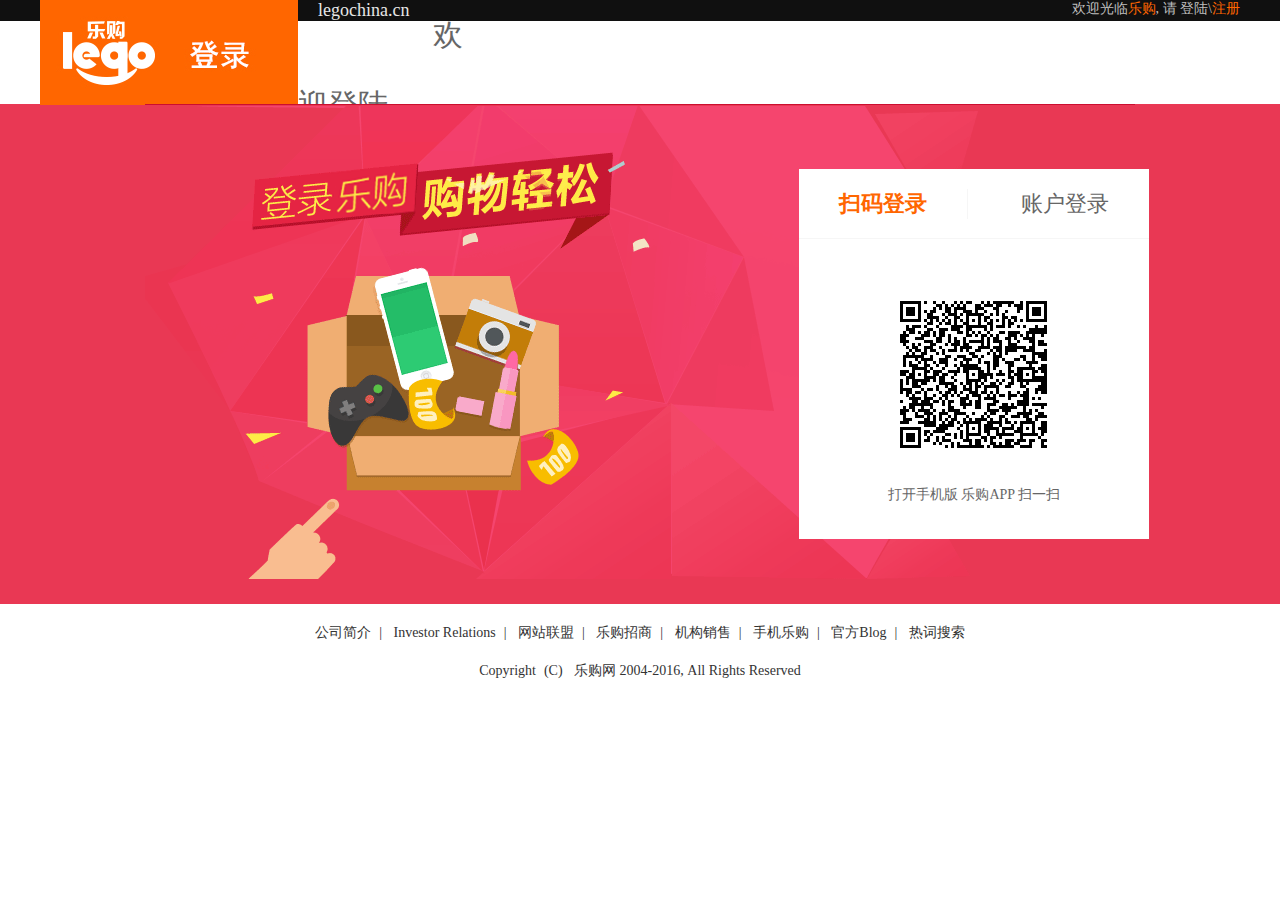
<file: shop empire/subweb/login.html>
﻿<!DOCTYPE html><html lang="en"><head><meta charset="UTF-8"><meta http-equiv="X-UA-Compatible" content="ie=edge"><title>登陆</title><link rel="icon" href="../img/webimg/logo.ico" type="image/x-icon" /><link rel="stylesheet" href="../css/reset.css"><link rel="stylesheet" href="../css/login&registered.css"></head><body><header class="clearfix"><div class="wrapper clearfix"><div class="wid_440 fl"><img src="../img/登陆/logo.jpg" alt="" class="fl"><a href="" class="fl legochina">legochina.cn</a><span>欢迎登陆</span></div><p class="fr bfbfbf font_14">                欢迎光临<a href="../index.html" class="ff6600">乐购</a>,                请 登陆\<a href="./registered.html" class="ff6600">注册</a></p></div></header><div class="bg"><div class="wrapper bg_img"><img src="../img/登陆/乐购.png" alt="" class="bg_legou"><div class="fr box"><ul><li class="fl">扫码登录</li><li class="fr">账户登录</li></ul><div id="accountLogin"><form action=""><div class="login_box"><img src="../img/登陆/people.png" class="fl"><input type="text" name="urename" placeholder="邮箱/用户名/已验证手机"></div><div class="login_box"><img src="../img/登陆/lock.png" class="fl"><input type="password" name="psd" placeholder="密码"></div><a href="#" class="forget fr">忘记密码</a><input type="submit" name="tj id="tj" value="登    录" class="login_button"></form><div class="bg_ccc"><div class="fl"><img src="../img/登陆/QQ.png"><a href="#">QQ</a></div><div class="fl"><img src="../img/登陆/weixin.png"><a href="#">微信</a></div><div class="fr"><img src="../img/登陆/pwd-icons-new_08.png"><a href="#">立即注册</a></div></div></div><div id="qrCode" class="qr_code"><div><img id="show" class="fl" src="../img/登陆/show.png" alt=""><img id="phone" class="fl" src="../img/登陆/phone.png" alt=""></div><p>打开手机版 乐购APP  扫一扫</p></div></div></div></div><footer><p>公司简介<span>|</span>   Investor Relations<span>|</span>   网站联盟<span>|</span>   乐购招商<span>|</span>   机构销售<span>|</span>   手机乐购<span>|</span>   官方Blog<span>|</span>   热词搜索</p><p>Copyright<span>(C)</span> 乐购网 2004-2016, All Rights Reserved</p></footer></body><script src="../js/jQuery.js"></script><script src="../js/login.js"></script></html>
</file>
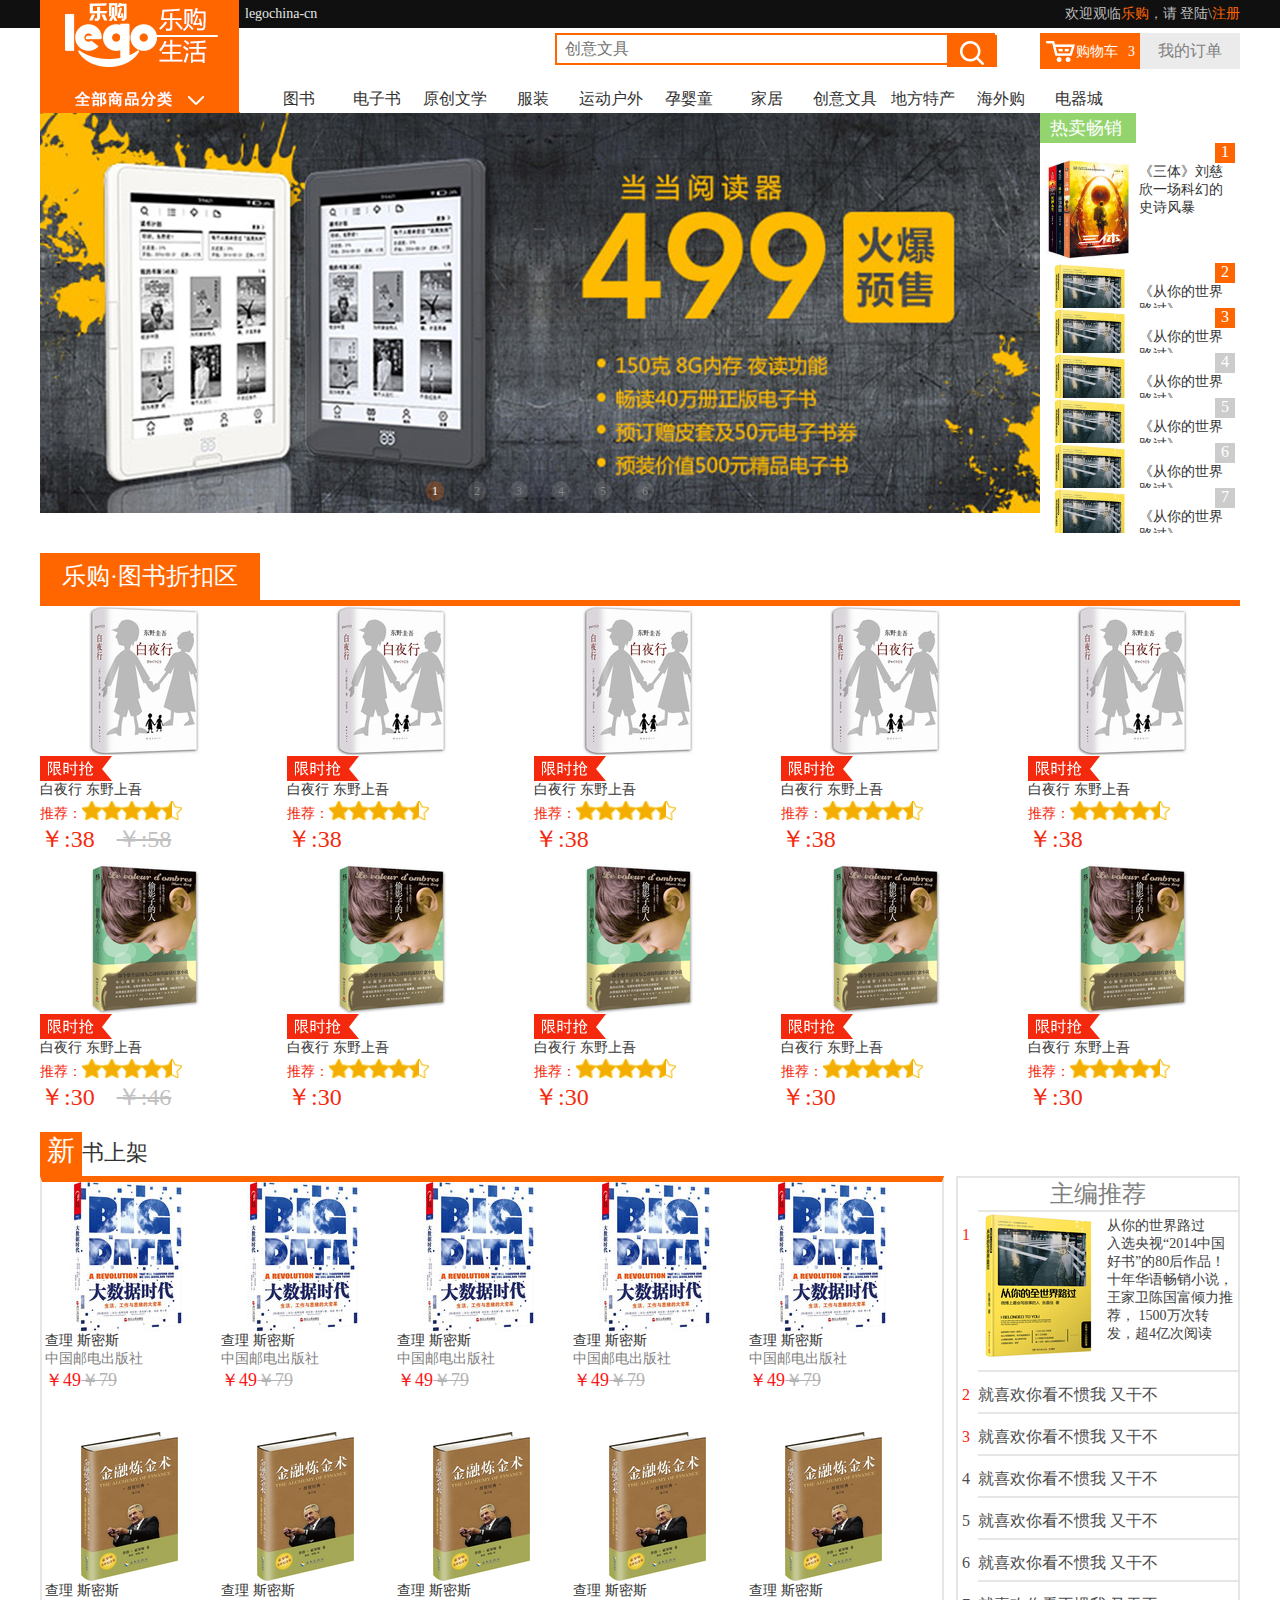
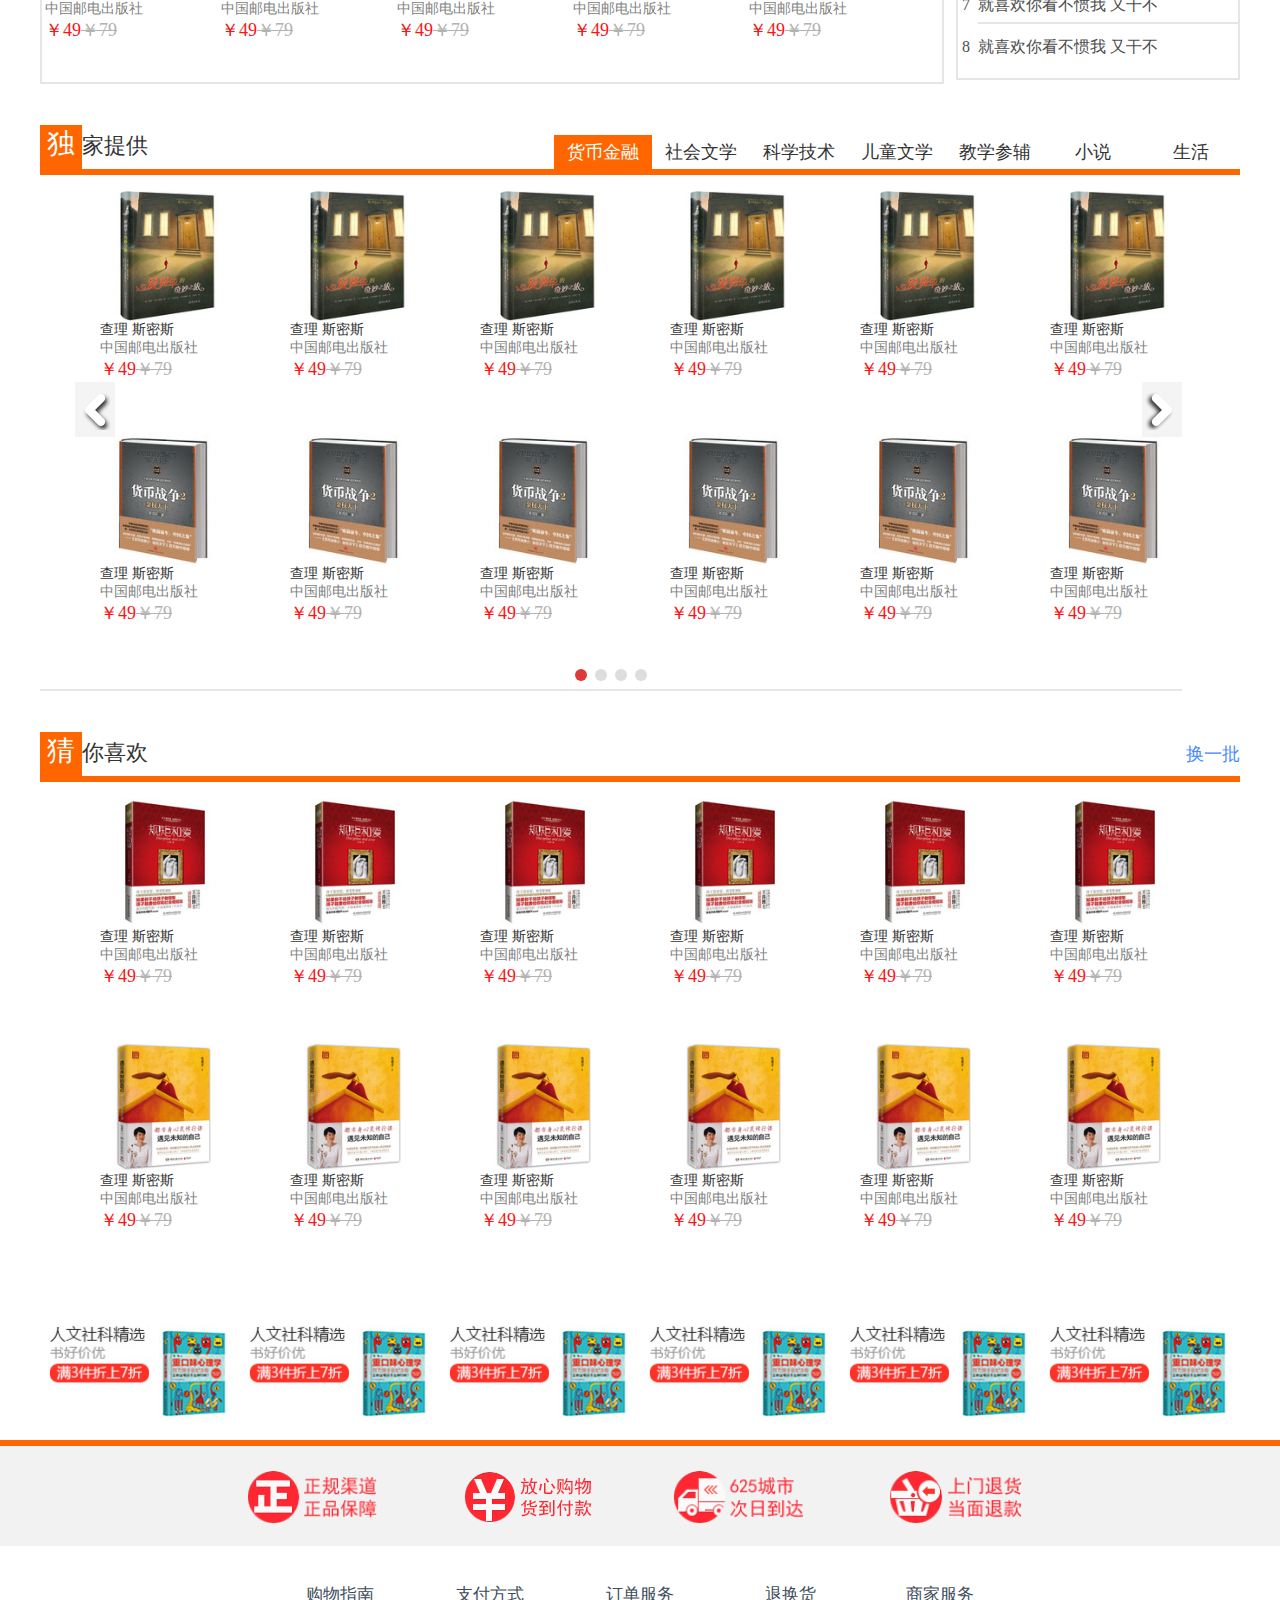
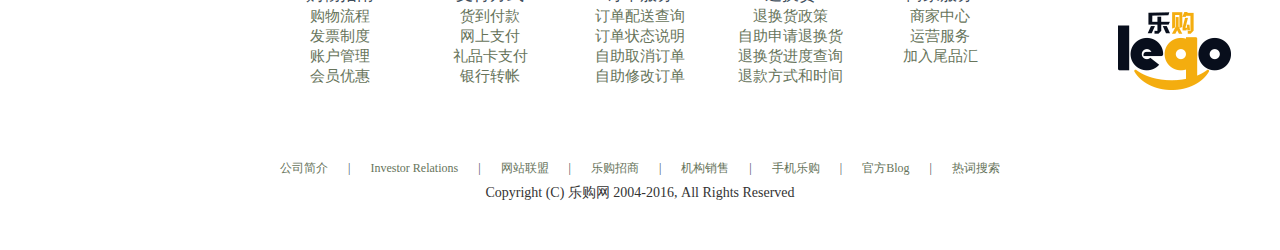
<file: shop empire/subweb/product-list.html>
﻿<!DOCTYPE html><html lang="en"><head><meta charset="UTF-8"><meta name="viewport" content="width=device-width, initial-scale=1.0"><meta http-equiv="X-UA-Compatible" content="ie=edge"><link rel="icon" href="../img/webimg/logo.ico" type="image/x-icon" /><title>乐购-产品列表</title><link rel="stylesheet" href="../css/default.css"><link rel="stylesheet" href="../css/louver.css"><link rel="stylesheet" href="../css/listlunbo.css"><link rel="stylesheet" href="../css/reset.css"><link rel="stylesheet" href="../css/global.css"><link rel="stylesheet" href="../css/head&foot.css"><link rel="stylesheet" href="../css/product-list.css"></head><body><header><div class="crown"><div class="wrapper f_14"><img src="../img/webimg/logo.jpg" alt="" class="fl"><a href="" class="fl logo_r">legochina-cn</a><p class="fr head_r">欢迎观临<a href="../index.html" class="orange">乐购</a>，请 登陆\<a href="./login.html" class="orange">注册</a></p></div></div><div class="wrapper soso_box"><form class="relative search_box "><input type="text" class="soso" name="soso" placeholder="创意文具"><span class="soso_lcon display_i_b absolute bg_icon"></span></form><div class="fr my_order">                我的订单</div><div class="fr shopping_box"><span class="bg_icon display_i_b shopping_cart fl"></span><span class="display_i_b shopping_text fl">购物车</span><span class="display_i_b shopping_tex fr mar_r_5">3</span></div><ul class="fl nav"><li><a href="">图书</a></li><li><a href="">电子书</a></li><li><a href="">原创文学</a></li><li><a href="">服装</a></li><li><a href="">运动户外</a></li><li><a href="">孕婴童</a></li><li><a href="">家居</a></li><li><a href="">创意文具</a></li><li><a href="">地方特产</a></li><li><a href="">海外购</a></li><li><a href="">电器城</a></li></ul></div></header><div class="wrapper clearfix"><div class="banner_bg fl"><div class="htmleaf-container"><div class="slider"><ul class="slider-main"><li><img src="../img/pp1_05.jpg" alt=""></li><li><img src="../img/2016080422191191483.jpg" alt=""></li><li><img src="../img/2016080509372640151.jpg" alt=""></li><li><img src="../img/banner(2).jpg" alt=""></li><li><img src="../img/shutter_1.jpg" alt=""></li><li><img src="../img/shutter_2.jpg" alt=""></li></ul></div></div></div><div class="selling_list fr"><div class="selling">热卖畅销</div><ul><li class="selling_active"><img src="../img/书籍/23579654-1_l.jpg" alt=""><div><p class="top_three fr">1</p><span>《三体》刘慈欣一场科幻的史诗风暴</span></div></li><li><img src="../img/书籍/23353342-1_l.jpg" alt=""><div><p class="top_three fr">2</p><span>《从你的世界路过》</span></div></li><li><img src="../img/书籍/23353342-1_l.jpg" alt=""><div><p class="top_three fr">3</p><span>《从你的世界路过》</span></div></li><li><img src="../img/书籍/23353342-1_l.jpg" alt=""><div><p class="after_three fr">4</p><span>《从你的世界路过》</span></div></li><li><img src="../img/书籍/23353342-1_l.jpg" alt=""><div><p class="after_three fr">5</p><span>《从你的世界路过》</span></div></li><li><img src="../img/书籍/23353342-1_l.jpg" alt=""><div><p class="after_three fr">6</p><span>《从你的世界路过》</span></div></li><li><img src="../img/书籍/23353342-1_l.jpg" alt=""><div><p class="after_three fr">7</p><span>《从你的世界路过》</span></div></li></ul></div></div><div class="wrapper clearfix margin_t_10"><p class="title"><span class="discount">乐购·图书折扣区</span></p><div class="border_top_6 fl discount_box"><div class="discount_1 fl margin_r_37"><img src="../img/书籍/22935553-1_l.jpg" alt=""><p><img src="../img/webimg/index05_18.jpg" alt=""></p><p class="discount_book_1"><span>白夜行  东野上吾</span></p><p><span class="recommend">推荐：</span><span class="starky"><span class="starsy"></span></span></p><p class="discount_price"><span class="discount_current_price">￥:38</span><span class="discount_original_price">￥:58</span></p></div><div class="discount_1 fl margin_r_37"><img src="../img/书籍/22935553-1_l.jpg" alt=""><p><img src="../img/webimg/index05_18.jpg" alt=""></p><p class="discount_book_1"><span>白夜行  东野上吾</span></p><p><span class="recommend">推荐：</span><span class="starky"><span class="starsy"></span></span></p><p class="discount_price"><span class="discount_current_price">￥:38</span></p></div><div class="discount_1 fl margin_r_37"><img src="../img/书籍/22935553-1_l.jpg" alt=""><p><img src="../img/webimg/index05_18.jpg" alt=""></p><p class="discount_book_1"><span>白夜行  东野上吾</span></p><p><span class="recommend">推荐：</span><span class="starky"><span class="starsy"></span></span></p><p class="discount_price"><span class="discount_current_price">￥:38</span></p></div><div class="discount_1 fl margin_r_37"><img src="../img/书籍/22935553-1_l.jpg" alt=""><p><img src="../img/webimg/index05_18.jpg" alt=""></p><p class="discount_book_1"><span>白夜行  东野上吾</span></p><p><span class="recommend">推荐：</span><span class="starky"><span class="starsy"></span></span></p><p class="discount_price"><span class="discount_current_price">￥:38</span></p></div><div class="discount_1 fl"><img src="../img/书籍/22935553-1_l.jpg" alt=""><p><img src="../img/webimg/index05_18.jpg" alt=""></p><p class="discount_book_1"><span>白夜行  东野上吾</span></p><p><span class="recommend">推荐：</span><span class="starky"><span class="starsy"></span></span></p><p class="discount_price"><span class="discount_current_price">￥:38</span></p></div><div class="discount_1 fl margin_r_37"><img src="../img/书籍/22788959-1_l.jpg" alt=""><p><img src="../img/webimg/index05_18.jpg" alt=""></p><p class="discount_book_1"><span>白夜行  东野上吾</span></p><p><span class="recommend">推荐：</span><span class="starky"><span class="starsy"></span></span></p><p class="discount_price"><span class="discount_current_price">￥:30</span><span class="discount_original_price">￥:46</span></p></div><div class="discount_1 fl margin_r_37"><img src="../img/书籍/22788959-1_l.jpg" alt=""><p><img src="../img/webimg/index05_18.jpg" alt=""></p><p class="discount_book_1"><span>白夜行  东野上吾</span></p><p><span class="recommend">推荐：</span><span class="starky"><span class="starsy"></span></span></p><p class="discount_price"><span class="discount_current_price">￥:30</span></p></div><div class="discount_1 fl margin_r_37"><img src="../img/书籍/22788959-1_l.jpg" alt=""><p><img src="../img/webimg/index05_18.jpg" alt=""></p><p class="discount_book_1"><span>白夜行  东野上吾</span></p><p><span class="recommend">推荐：</span><span class="starky"><span class="starsy"></span></span></p><p class="discount_price"><span class="discount_current_price">￥:30</span></p></div><div class="discount_1 fl margin_r_37"><img src="../img/书籍/22788959-1_l.jpg" alt=""><p><img src="../img/webimg/index05_18.jpg" alt=""></p><p class="discount_book_1"><span>白夜行  东野上吾</span></p><p><span class="recommend">推荐：</span><span class="starky"><span class="starsy"></span></span></p><p class="discount_price"><span class="discount_current_price">￥:30</span></p></div><div class="discount_1 fl"><img src="../img/书籍/22788959-1_l.jpg" alt=""><p><img src="../img/webimg/index05_18.jpg" alt=""></p><p class="discount_book_1"><span>白夜行  东野上吾</span></p><p><span class="recommend">推荐：</span><span class="starky"><span class="starsy"></span></span></p><p class="discount_price"><span class="discount_current_price">￥:30</span></p></div></div></div><div class="wrapper margin_t_10 clearfix"><p class="newbook"><span>新</span><span>书上架</span></p><div class=" border_top_6 newbook_left fl"><div class="newbook_1"><img src="../img/书籍/22928335-1_l.jpg" alt=""><p class="newbook_name">查理 斯密斯</p><p class="newbook_press">中国邮电出版社</p><p><span class="newbook_current_price">￥49</span><span class="newbook__original_price">￥79</span></p></div><div class="newbook_1"><img src="../img/书籍/22928335-1_l.jpg" alt=""><p class="newbook_name">查理 斯密斯</p><p class="newbook_press">中国邮电出版社</p><p><span class="newbook_current_price">￥49</span><span class="newbook__original_price">￥79</span></p></div><div class="newbook_1"><img src="../img/书籍/22928335-1_l.jpg" alt=""><p class="newbook_name">查理 斯密斯</p><p class="newbook_press">中国邮电出版社</p><p><span class="newbook_current_price">￥49</span><span class="newbook__original_price">￥79</span></p></div><div class="newbook_1"><img src="../img/书籍/22928335-1_l.jpg" alt=""><p class="newbook_name">查理 斯密斯</p><p class="newbook_press">中国邮电出版社</p><p><span class="newbook_current_price">￥49</span><span class="newbook__original_price">￥79</span></p></div><div class="newbook_1"><img src="../img/书籍/22928335-1_l.jpg" alt=""><p class="newbook_name">查理 斯密斯</p><p class="newbook_press">中国邮电出版社</p><p><span class="newbook_current_price">￥49</span><span class="newbook__original_price">￥79</span></p></div><div class="newbook_1"><img src="../img/书籍/22499729-1_l_5.jpg" alt=""><p class="newbook_name">查理 斯密斯</p><p class="newbook_press">中国邮电出版社</p><p><span class="newbook_current_price">￥49</span><span class="newbook__original_price">￥79</span></p></div><div class="newbook_1"><img src="../img/书籍/22499729-1_l_5.jpg" alt=""><p class="newbook_name">查理 斯密斯</p><p class="newbook_press">中国邮电出版社</p><p><span class="newbook_current_price">￥49</span><span class="newbook__original_price">￥79</span></p></div><div class="newbook_1"><img src="../img/书籍/22499729-1_l_5.jpg" alt=""><p class="newbook_name">查理 斯密斯</p><p class="newbook_press">中国邮电出版社</p><p><span class="newbook_current_price">￥49</span><span class="newbook__original_price">￥79</span></p></div><div class="newbook_1"><img src="../img/书籍/22499729-1_l_5.jpg" alt=""><p class="newbook_name">查理 斯密斯</p><p class="newbook_press">中国邮电出版社</p><p><span class="newbook_current_price">￥49</span><span class="newbook__original_price">￥79</span></p></div><div class="newbook_1"><img src="../img/书籍/22499729-1_l_5.jpg" alt=""><p class="newbook_name">查理 斯密斯</p><p class="newbook_press">中国邮电出版社</p><p><span class="newbook_current_price">￥49</span><span class="newbook__original_price">￥79</span></p></div></div><div class="newbook_right fr"><p class="newbook_recommend">主编推荐</p><ul id="newbookList"><li class="newbook_right_other newbook_right_active fr"><span class="fl newbook_three">1</span><span class="jian">就喜欢你看不惯我  又干不</span><img src="../img/书籍/23353342-1_l.jpg" alt="" ><span class="newbook_right_introduction fr"><p> 从你的世界路过</p>                        入选央视“2014中国好书”的80后作品！十年华语畅销小说，王家卫陈国富倾力推荐，                        1500万次转发，超4亿次阅读</span></li><li class="newbook_right_other fr"><span class="fl newbook_three">2</span><span class="jian">就喜欢你看不惯我  又干不</span><img src="../img/书籍/23353342-1_l.jpg" alt="" ><span class="newbook_right_introduction fr"><p> 从你的世界路过</p>                        入选央视“2014中国好书”的80后作品！十年华语畅销小说，王家卫陈国富倾力推荐，                        1500万次转发，超4亿次阅读</span></li><li class="newbook_right_other fr"><span class="fl newbook_three">3</span><span class="jian">就喜欢你看不惯我  又干不</span><img src="../img/书籍/23353342-1_l.jpg" alt="" ><span class="newbook_right_introduction fr"><p> 从你的世界路过</p>                        入选央视“2014中国好书”的80后作品！十年华语畅销小说，王家卫陈国富倾力推荐，                        1500万次转发，超4亿次阅读</span></li><li class="newbook_right_other fr"><span class="fl newbook_other">4</span><span class="jian">就喜欢你看不惯我  又干不</span><img src="../img/书籍/23353342-1_l.jpg" alt="" ><span class="newbook_right_introduction fr"><p> 从你的世界路过</p>                        入选央视“2014中国好书”的80后作品！十年华语畅销小说，王家卫陈国富倾力推荐，                        1500万次转发，超4亿次阅读</span></li><li class="newbook_right_other fr"><span class="fl newbook_other">5</span><span class="jian">就喜欢你看不惯我  又干不</span><img src="../img/书籍/23353342-1_l.jpg" alt="" ><span class="newbook_right_introduction fr"><p> 从你的世界路过</p>                        入选央视“2014中国好书”的80后作品！十年华语畅销小说，王家卫陈国富倾力推荐，                        1500万次转发，超4亿次阅读</span></li><li class="newbook_right_other fr"><span class="fl newbook_other">6</span><span class="jian">就喜欢你看不惯我  又干不</span><img src="../img/书籍/23353342-1_l.jpg" alt="" ><span class="newbook_right_introduction fr"><p> 从你的世界路过</p>                        入选央视“2014中国好书”的80后作品！十年华语畅销小说，王家卫陈国富倾力推荐，                        1500万次转发，超4亿次阅读</span></li><li class="newbook_right_other fr"><span class="fl newbook_other">7</span><span class="jian">就喜欢你看不惯我  又干不</span><img src="../img/书籍/23353342-1_l.jpg" alt="" ><span class="newbook_right_introduction fr"><p> 从你的世界路过</p>                        入选央视“2014中国好书”的80后作品！十年华语畅销小说，王家卫陈国富倾力推荐，                        1500万次转发，超4亿次阅读</span></li><li class="newbook_right_other fr"><span class="fl newbook_other">8</span><span class="jian">就喜欢你看不惯我  又干不</span><img src="../img/书籍/23353342-1_l.jpg" alt="" ><span class="newbook_right_introduction fr"><p> 从你的世界路过</p>                        入选央视“2014中国好书”的80后作品！十年华语畅销小说，王家卫陈国富倾力推荐，                        1500万次转发，超4亿次阅读</span></li></ul></div></div><div class="wrapper margin_top_41"><div class="content_title"><span>独</span><span>家提供</span><ul class="fr margin_t_10"><li class="fl content_list">货币金融</li><li class="fl content_list">社会文学</li><li class="fl content_list">科学技术</li><li class="fl content_list">儿童文学</li><li class="fl content_list">教学参辅</li><li class="fl content_list">小说</li><li class="fl content_list">生活</li></ul></div><div class="border_top_6"><div class="ft-carousel list_box" id="carousel0"><ul class="carousel-inner list"><li class="carousel-item clearfix exclusive_offer"><div class="exclusive fl"><img src="../img/书籍/23418061-1_l.jpg" alt=""><p class="newbook_name">查理 斯密斯</p><p class="newbook_press">中国邮电出版社</p><p><span class="newbook_current_price">￥49</span><span class="newbook__original_price">￥79</span></p></div><div class="exclusive fl"><img src="../img/书籍/23418061-1_l.jpg" alt=""><p class="newbook_name">查理 斯密斯</p><p class="newbook_press">中国邮电出版社</p><p><span class="newbook_current_price">￥49</span><span class="newbook__original_price">￥79</span></p></div><div class="exclusive fl"><img src="../img/书籍/23418061-1_l.jpg" alt=""><p class="newbook_name">查理 斯密斯</p><p class="newbook_press">中国邮电出版社</p><p><span class="newbook_current_price">￥49</span><span class="newbook__original_price">￥79</span></p></div><div class="exclusive fl"><img src="../img/书籍/23418061-1_l.jpg" alt=""><p class="newbook_name">查理 斯密斯</p><p class="newbook_press">中国邮电出版社</p><p><span class="newbook_current_price">￥49</span><span class="newbook__original_price">￥79</span></p></div><div class="exclusive fl"><img src="../img/书籍/23418061-1_l.jpg" alt=""><p class="newbook_name">查理 斯密斯</p><p class="newbook_press">中国邮电出版社</p><p><span class="newbook_current_price">￥49</span><span class="newbook__original_price">￥79</span></p></div><div class="exclusive fl"><img src="../img/书籍/23418061-1_l.jpg" alt=""><p class="newbook_name">查理 斯密斯</p><p class="newbook_press">中国邮电出版社</p><p><span class="newbook_current_price">￥49</span><span class="newbook__original_price">￥79</span></p></div><div class="exclusive fl m_t_24"><img src="../img/书籍/22913031-1_l.jpg" alt=""><p class="newbook_name">查理 斯密斯</p><p class="newbook_press">中国邮电出版社</p><p><span class="newbook_current_price">￥49</span><span class="newbook__original_price">￥79</span></p></div><div class="exclusive fl m_t_24"><img src="../img/书籍/22913031-1_l.jpg" alt=""><p class="newbook_name">查理 斯密斯</p><p class="newbook_press">中国邮电出版社</p><p><span class="newbook_current_price">￥49</span><span class="newbook__original_price">￥79</span></p></div><div class="exclusive fl m_t_24"><img src="../img/书籍/22913031-1_l.jpg" alt=""><p class="newbook_name">查理 斯密斯</p><p class="newbook_press">中国邮电出版社</p><p><span class="newbook_current_price">￥49</span><span class="newbook__original_price">￥79</span></p></div><div class="exclusive fl m_t_24"><img src="../img/书籍/22913031-1_l.jpg" alt=""><p class="newbook_name">查理 斯密斯</p><p class="newbook_press">中国邮电出版社</p><p><span class="newbook_current_price">￥49</span><span class="newbook__original_price">￥79</span></p></div><div class="exclusive fl m_t_24"><img src="../img/书籍/22913031-1_l.jpg" alt=""><p class="newbook_name">查理 斯密斯</p><p class="newbook_press">中国邮电出版社</p><p><span class="newbook_current_price">￥49</span><span class="newbook__original_price">￥79</span></p></div><div class="exclusive fl m_t_24"><img src="../img/书籍/22913031-1_l.jpg" alt=""><p class="newbook_name">查理 斯密斯</p><p class="newbook_press">中国邮电出版社</p><p><span class="newbook_current_price">￥49</span><span class="newbook__original_price">￥79</span></p></div></li><li class="carousel-item clearfix exclusive_offer"><div class="exclusive fl"><img src="../img/书籍/22499729-1_l_5.jpg" alt=""><p class="newbook_name">金融 炼金术</p><p class="newbook_press">中国穷鬼出版社</p><p><span class="newbook_current_price">￥79</span><span class="newbook__original_price">￥129</span></p></div><div class="exclusive fl"><img src="../img/书籍/22499729-1_l_5.jpg" alt=""><p class="newbook_name">金融 炼金术</p><p class="newbook_press">中国穷鬼出版社</p><p><span class="newbook_current_price">￥79</span><span class="newbook__original_price">￥129</span></p></div><div class="exclusive fl"><img src="../img/书籍/22499729-1_l_5.jpg" alt=""><p class="newbook_name">金融 炼金术</p><p class="newbook_press">中国穷鬼出版社</p><p><span class="newbook_current_price">￥79</span><span class="newbook__original_price">￥129</span></p></div><div class="exclusive fl"><img src="../img/书籍/22499729-1_l_5.jpg" alt=""><p class="newbook_name">金融 炼金术</p><p class="newbook_press">中国穷鬼出版社</p><p><span class="newbook_current_price">￥79</span><span class="newbook__original_price">￥129</span></p></div><div class="exclusive fl"><img src="../img/书籍/22499729-1_l_5.jpg" alt=""><p class="newbook_name">金融 炼金术</p><p class="newbook_press">中国穷鬼出版社</p><p><span class="newbook_current_price">￥79</span><span class="newbook__original_price">￥129</span></p></div><div class="exclusive fl"><img src="../img/书籍/22499729-1_l_5.jpg" alt=""><p class="newbook_name">金融 炼金术</p><p class="newbook_press">中国穷鬼出版社</p><p><span class="newbook_current_price">￥79</span><span class="newbook__original_price">￥129</span></p></div><div class="exclusive fl m_t_24"><img src="../img/书籍/22790777-1_l_1.jpg" alt=""><p class="newbook_name">规矩 和爱</p><p class="newbook_press">中国爱的出版社</p><p><span class="newbook_current_price">￥49</span><span class="newbook__original_price">￥79</span></p></div><div class="exclusive fl m_t_24"><img src="../img/书籍/22790777-1_l_1.jpg" alt=""><p class="newbook_name">规矩 和爱</p><p class="newbook_press">中国爱的出版社</p><p><span class="newbook_current_price">￥49</span><span class="newbook__original_price">￥79</span></p></div><div class="exclusive fl m_t_24"><img src="../img/书籍/22790777-1_l_1.jpg" alt=""><p class="newbook_name">规矩 和爱</p><p class="newbook_press">中国爱的出版社</p><p><span class="newbook_current_price">￥49</span><span class="newbook__original_price">￥79</span></p></div><div class="exclusive fl m_t_24"><img src="../img/书籍/22790777-1_l_1.jpg" alt=""><p class="newbook_name">规矩 和爱</p><p class="newbook_press">中国爱的出版社</p><p><span class="newbook_current_price">￥49</span><span class="newbook__original_price">￥79</span></p></div><div class="exclusive fl m_t_24"><img src="../img/书籍/22790777-1_l_1.jpg" alt=""><p class="newbook_name">规矩 和爱</p><p class="newbook_press">中国爱的出版社</p><p><span class="newbook_current_price">￥49</span><span class="newbook__original_price">￥79</span></p></div><div class="exclusive fl m_t_24"><img src="../img/书籍/22790777-1_l_1.jpg" alt=""><p class="newbook_name">规矩 和爱</p><p class="newbook_press">中国爱的出版社</p><p><span class="newbook_current_price">￥49</span><span class="newbook__original_price">￥79</span></p></div></li><li class="carousel-item clearfix exclusive_offer"><div class="exclusive fl"><img src="../img/书籍/123.gif" alt=""><p class="newbook_name">从删库 到跑路</p><p class="newbook_press">中国牛逼出版社</p><p><span class="newbook_current_price">￥199</span><span class="newbook__original_price">￥299</span></p></div><div class="exclusive fl"><img src="../img/书籍/123.gif" alt=""><p class="newbook_name">从删库 到跑路</p><p class="newbook_press">中国牛逼出版社</p><p><span class="newbook_current_price">￥199</span><span class="newbook__original_price">￥299</span></p></div><div class="exclusive fl"><img src="../img/书籍/123.gif" alt=""><p class="newbook_name">从删库 到跑路</p><p class="newbook_press">中国牛逼出版社</p><p><span class="newbook_current_price">￥199</span><span class="newbook__original_price">￥299</span></p></div><div class="exclusive fl"><img src="../img/书籍/123.gif" alt=""><p class="newbook_name">从删库 到跑路</p><p class="newbook_press">中国牛逼出版社</p><p><span class="newbook_current_price">￥199</span><span class="newbook__original_price">￥299</span></p></div><div class="exclusive fl"><img src="../img/书籍/123.gif" alt=""><p class="newbook_name">从删库 到跑路</p><p class="newbook_press">中国牛逼出版社</p><p><span class="newbook_current_price">￥199</span><span class="newbook__original_price">￥299</span></p></div><div class="exclusive fl"><img src="../img/书籍/123.gif" alt=""><p class="newbook_name">从删库 到跑路</p><p class="newbook_press">中国牛逼出版社</p><p><span class="newbook_current_price">￥199</span><span class="newbook__original_price">￥299</span></p></div><div class="exclusive fl m_t_24"><img src="../img/书籍/22472496-1_l_2.jpg" alt=""><p class="newbook_name">梦的 解析</p><p class="newbook_press">中国做梦出版社</p><p><span class="newbook_current_price">￥59</span><span class="newbook__original_price">￥99</span></p></div><div class="exclusive fl m_t_24"><img src="../img/书籍/22472496-1_l_2.jpg" alt=""><p class="newbook_name">梦的 解析</p><p class="newbook_press">中国做梦出版社</p><p><span class="newbook_current_price">￥59</span><span class="newbook__original_price">￥99</span></p></div><div class="exclusive fl m_t_24"><img src="../img/书籍/22472496-1_l_2.jpg" alt=""><p class="newbook_name">梦的 解析</p><p class="newbook_press">中国做梦出版社</p><p><span class="newbook_current_price">￥59</span><span class="newbook__original_price">￥99</span></p></div><div class="exclusive fl m_t_24"><img src="../img/书籍/22472496-1_l_2.jpg" alt=""><p class="newbook_name">梦的 解析</p><p class="newbook_press">中国做梦出版社</p><p><span class="newbook_current_price">￥59</span><span class="newbook__original_price">￥99</span></p></div><div class="exclusive fl m_t_24"><img src="../img/书籍/22472496-1_l_2.jpg" alt=""><p class="newbook_name">梦的 解析</p><p class="newbook_press">中国做梦出版社</p><p><span class="newbook_current_price">￥59</span><span class="newbook__original_price">￥99</span></p></div><div class="exclusive fl m_t_24"><img src="../img/书籍/22472496-1_l_2.jpg" alt=""><p class="newbook_name">梦的 解析</p><p class="newbook_press">中国做梦出版社</p><p><span class="newbook_current_price">￥59</span><span class="newbook__original_price">￥99</span></p></div></li><li class="carousel-item clearfix exclusive_offer"><div class="exclusive fl"><img src="../img/书籍/22876893-1_l.jpg" alt=""><p class="newbook_name">遇见未来的自己</p><p class="newbook_press">中国梦想出版社</p><p><span class="newbook_current_price">￥69</span><span class="newbook__original_price">￥99</span></p></div><div class="exclusive fl"><img src="../img/书籍/22876893-1_l.jpg" alt=""><p class="newbook_name">遇见未来的自己</p><p class="newbook_press">中国梦想出版社</p><p><span class="newbook_current_price">￥69</span><span class="newbook__original_price">￥99</span></p></div><div class="exclusive fl"><img src="../img/书籍/22876893-1_l.jpg" alt=""><p class="newbook_name">遇见未来的自己</p><p class="newbook_press">中国梦想出版社</p><p><span class="newbook_current_price">￥69</span><span class="newbook__original_price">￥99</span></p></div><div class="exclusive fl"><img src="../img/书籍/22876893-1_l.jpg" alt=""><p class="newbook_name">遇见未来的自己</p><p class="newbook_press">中国梦想出版社</p><p><span class="newbook_current_price">￥69</span><span class="newbook__original_price">￥99</span></p></div><div class="exclusive fl"><img src="../img/书籍/22876893-1_l.jpg" alt=""><p class="newbook_name">遇见未来的自己</p><p class="newbook_press">中国梦想出版社</p><p><span class="newbook_current_price">￥69</span><span class="newbook__original_price">￥99</span></p></div><div class="exclusive fl"><img src="../img/书籍/22876893-1_l.jpg" alt=""><p class="newbook_name">遇见未来的自己</p><p class="newbook_press">中国梦想出版社</p><p><span class="newbook_current_price">￥69</span><span class="newbook__original_price">￥99</span></p></div><div class="exclusive fl margin_t_10"><img src="../img/书籍/23353342-1_l.jpg" alt=""><p class="newbook_name">从你全世界路过</p><p class="newbook_press">中国路过出版社</p><p><span class="newbook_current_price">￥89</span><span class="newbook__original_price">￥119</span></p></div><div class="exclusive fl margin_t_10"><img src="../img/书籍/23353342-1_l.jpg" alt=""><p class="newbook_name">从你全世界路过</p><p class="newbook_press">中国路过出版社</p><p><span class="newbook_current_price">￥89</span><span class="newbook__original_price">￥119</span></p></div><div class="exclusive fl margin_t_10"><img src="../img/书籍/23353342-1_l.jpg" alt=""><p class="newbook_name">从你全世界路过</p><p class="newbook_press">中国路过出版社</p><p><span class="newbook_current_price">￥89</span><span class="newbook__original_price">￥119</span></p></div><div class="exclusive fl margin_t_10"><img src="../img/书籍/23353342-1_l.jpg" alt=""><p class="newbook_name">从你全世界路过</p><p class="newbook_press">中国路过出版社</p><p><span class="newbook_current_price">￥89</span><span class="newbook__original_price">￥119</span></p></div><div class="exclusive fl margin_t_10"><img src="../img/书籍/23353342-1_l.jpg" alt=""><p class="newbook_name">从你全世界路过</p><p class="newbook_press">中国路过出版社</p><p><span class="newbook_current_price">￥89</span><span class="newbook__original_price">￥119</span></p></div><div class="exclusive fl margin_t_10"><img src="../img/书籍/23353342-1_l.jpg" alt=""><p class="newbook_name">从你全世界路过</p><p class="newbook_press">中国路过出版社</p><p><span class="newbook_current_price">￥89</span><span class="newbook__original_price">￥119</span></p></div></li></ul></div><div class="ft-carousel list_box" id="carousel1"><ul class="carousel-inner list"><li class="carousel-item clearfix exclusive_offer"><div class="exclusive fl"><img src="../img/书籍/22928335-1_l.jpg" alt=""><p class="newbook_name">大数据时代</p><p class="newbook_press">中国未来出版社</p><p><span class="newbook_current_price">￥149</span><span class="newbook__original_price">￥199</span></p></div><div class="exclusive fl"><img src="../img/书籍/22928335-1_l.jpg" alt=""><p class="newbook_name">大数据时代</p><p class="newbook_press">中国未来出版社</p><p><span class="newbook_current_price">￥149</span><span class="newbook__original_price">￥199</span></p></div><div class="exclusive fl"><img src="../img/书籍/22928335-1_l.jpg" alt=""><p class="newbook_name">大数据时代</p><p class="newbook_press">中国未来出版社</p><p><span class="newbook_current_price">￥149</span><span class="newbook__original_price">￥199</span></p></div><div class="exclusive fl"><img src="../img/书籍/22928335-1_l.jpg" alt=""><p class="newbook_name">大数据时代</p><p class="newbook_press">中国未来出版社</p><p><span class="newbook_current_price">￥149</span><span class="newbook__original_price">￥199</span></p></div><div class="exclusive fl"><img src="../img/书籍/22928335-1_l.jpg" alt=""><p class="newbook_name">大数据时代</p><p class="newbook_press">中国未来出版社</p><p><span class="newbook_current_price">￥149</span><span class="newbook__original_price">￥199</span></p></div><div class="exclusive fl"><img src="../img/书籍/22928335-1_l.jpg" alt=""><p class="newbook_name">大数据时代</p><p class="newbook_press">中国未来出版社</p><p><span class="newbook_current_price">￥149</span><span class="newbook__original_price">￥199</span></p></div><div class="exclusive fl margin_t_10"><img src="../img/书籍/23436139-1_l_1.jpg" alt=""><p class="newbook_name">多长 1 厘米</p><p class="newbook_press">中国未来出版社</p><p><span class="newbook_current_price">￥99</span><span class="newbook__original_price">￥199</span></p></div><div class="exclusive fl margin_t_10"><img src="../img/书籍/23436139-1_l_1.jpg" alt=""><p class="newbook_name">多长 1 厘米</p><p class="newbook_press">中国未来出版社</p><p><span class="newbook_current_price">￥99</span><span class="newbook__original_price">￥199</span></p></div><div class="exclusive fl margin_t_10"><img src="../img/书籍/23436139-1_l_1.jpg" alt=""><p class="newbook_name">多长 1 厘米</p><p class="newbook_press">中国未来出版社</p><p><span class="newbook_current_price">￥99</span><span class="newbook__original_price">￥199</span></p></div><div class="exclusive fl margin_t_10"><img src="../img/书籍/23436139-1_l_1.jpg" alt=""><p class="newbook_name">多长 1 厘米</p><p class="newbook_press">中国未来出版社</p><p><span class="newbook_current_price">￥99</span><span class="newbook__original_price">￥199</span></p></div><div class="exclusive fl margin_t_10"><img src="../img/书籍/23436139-1_l_1.jpg" alt=""><p class="newbook_name">多长 1 厘米</p><p class="newbook_press">中国未来出版社</p><p><span class="newbook_current_price">￥99</span><span class="newbook__original_price">￥199</span></p></div><div class="exclusive fl margin_t_10"><img src="../img/书籍/23436139-1_l_1.jpg" alt=""><p class="newbook_name">多长 1 厘米</p><p class="newbook_press">中国未来出版社</p><p><span class="newbook_current_price">￥99</span><span class="newbook__original_price">￥199</span></p></div></li><li class="carousel-item clearfix exclusive_offer"><div class="exclusive fl"><img src="../img/书籍/23416622-1_b_1.jpg" alt=""><p class="newbook_name">拿什么养活自己</p><p class="newbook_press">中国现实出版社</p><p><span class="newbook_current_price">￥129</span><span class="newbook__original_price">￥169</span></p></div><div class="exclusive fl"><img src="../img/书籍/23416622-1_b_1.jpg" alt=""><p class="newbook_name">拿什么养活自己</p><p class="newbook_press">中国现实出版社</p><p><span class="newbook_current_price">￥129</span><span class="newbook__original_price">￥169</span></p></div><div class="exclusive fl"><img src="../img/书籍/23416622-1_b_1.jpg" alt=""><p class="newbook_name">拿什么养活自己</p><p class="newbook_press">中国现实出版社</p><p><span class="newbook_current_price">￥129</span><span class="newbook__original_price">￥169</span></p></div><div class="exclusive fl"><img src="../img/书籍/23416622-1_b_1.jpg" alt=""><p class="newbook_name">拿什么养活自己</p><p class="newbook_press">中国现实出版社</p><p><span class="newbook_current_price">￥129</span><span class="newbook__original_price">￥169</span></p></div><div class="exclusive fl"><img src="../img/书籍/23416622-1_b_1.jpg" alt=""><p class="newbook_name">拿什么养活自己</p><p class="newbook_press">中国现实出版社</p><p><span class="newbook_current_price">￥129</span><span class="newbook__original_price">￥169</span></p></div><div class="exclusive fl"><img src="../img/书籍/23416622-1_b_1.jpg" alt=""><p class="newbook_name">拿什么养活自己</p><p class="newbook_press">中国现实出版社</p><p><span class="newbook_current_price">￥129</span><span class="newbook__original_price">￥169</span></p></div><div class="exclusive fl margin_t_10"><img src="../img/书籍/23206608-1_l.jpg" alt=""><p class="newbook_name">繁  花</p><p class="newbook_press">中国自然出版社</p><p><span class="newbook_current_price">￥29</span><span class="newbook__original_price">￥59</span></p></div><div class="exclusive fl margin_t_10"><img src="../img/书籍/23206608-1_l.jpg" alt=""><p class="newbook_name">繁  花</p><p class="newbook_press">中国自然出版社</p><p><span class="newbook_current_price">￥29</span><span class="newbook__original_price">￥59</span></p></div><div class="exclusive fl margin_t_10"><img src="../img/书籍/23206608-1_l.jpg" alt=""><p class="newbook_name">繁  花</p><p class="newbook_press">中国自然出版社</p><p><span class="newbook_current_price">￥29</span><span class="newbook__original_price">￥59</span></p></div><div class="exclusive fl margin_t_10"><img src="../img/书籍/23206608-1_l.jpg" alt=""><p class="newbook_name">繁  花</p><p class="newbook_press">中国自然出版社</p><p><span class="newbook_current_price">￥29</span><span class="newbook__original_price">￥59</span></p></div><div class="exclusive fl margin_t_10"><img src="../img/书籍/23206608-1_l.jpg" alt=""><p class="newbook_name">繁  花</p><p class="newbook_press">中国自然出版社</p><p><span class="newbook_current_price">￥29</span><span class="newbook__original_price">￥59</span></p></div><div class="exclusive fl margin_t_10"><img src="../img/书籍/23206608-1_l.jpg" alt=""><p class="newbook_name">繁  花</p><p class="newbook_press">中国自然出版社</p><p><span class="newbook_current_price">￥29</span><span class="newbook__original_price">￥59</span></p></div></li><li class="carousel-item clearfix exclusive_offer"><div class="exclusive fl"><img src="../img/书籍/22870923-1_l_1.jpg" alt=""><p class="newbook_name">心理 博弈术</p><p class="newbook_press">中国闲谈出版社</p><p><span class="newbook_current_price">￥99</span><span class="newbook__original_price">￥159</span></p></div><div class="exclusive fl"><img src="../img/书籍/22870923-1_l_1.jpg" alt=""><p class="newbook_name">心理 博弈术</p><p class="newbook_press">中国闲谈出版社</p><p><span class="newbook_current_price">￥99</span><span class="newbook__original_price">￥159</span></p></div><div class="exclusive fl"><img src="../img/书籍/22870923-1_l_1.jpg" alt=""><p class="newbook_name">心理 博弈术</p><p class="newbook_press">中国闲谈出版社</p><p><span class="newbook_current_price">￥99</span><span class="newbook__original_price">￥159</span></p></div><div class="exclusive fl"><img src="../img/书籍/22870923-1_l_1.jpg" alt=""><p class="newbook_name">心理 博弈术</p><p class="newbook_press">中国闲谈出版社</p><p><span class="newbook_current_price">￥99</span><span class="newbook__original_price">￥159</span></p></div><div class="exclusive fl"><img src="../img/书籍/22870923-1_l_1.jpg" alt=""><p class="newbook_name">心理 博弈术</p><p class="newbook_press">中国闲谈出版社</p><p><span class="newbook_current_price">￥99</span><span class="newbook__original_price">￥159</span></p></div><div class="exclusive fl"><img src="../img/书籍/22870923-1_l_1.jpg" alt=""><p class="newbook_name">心理 博弈术</p><p class="newbook_press">中国闲谈出版社</p><p><span class="newbook_current_price">￥99</span><span class="newbook__original_price">￥159</span></p></div><div class="exclusive fl margin_t_10"><img src="../img/书籍/22616096-1_l.jpg" alt=""><p class="newbook_name">平凡的世界</p><p class="newbook_press">中国教育出版社</p><p><span class="newbook_current_price">￥109</span><span class="newbook__original_price">￥199</span></p></div><div class="exclusive fl margin_t_10"><img src="../img/书籍/22616096-1_l.jpg" alt=""><p class="newbook_name">平凡的世界</p><p class="newbook_press">中国教育出版社</p><p><span class="newbook_current_price">￥109</span><span class="newbook__original_price">￥199</span></p></div><div class="exclusive fl margin_t_10"><img src="../img/书籍/22616096-1_l.jpg" alt=""><p class="newbook_name">平凡的世界</p><p class="newbook_press">中国教育出版社</p><p><span class="newbook_current_price">￥109</span><span class="newbook__original_price">￥199</span></p></div><div class="exclusive fl margin_t_10"><img src="../img/书籍/22616096-1_l.jpg" alt=""><p class="newbook_name">平凡的世界</p><p class="newbook_press">中国教育出版社</p><p><span class="newbook_current_price">￥109</span><span class="newbook__original_price">￥199</span></p></div><div class="exclusive fl margin_t_10"><img src="../img/书籍/22616096-1_l.jpg" alt=""><p class="newbook_name">平凡的世界</p><p class="newbook_press">中国教育出版社</p><p><span class="newbook_current_price">￥109</span><span class="newbook__original_price">￥199</span></p></div><div class="exclusive fl margin_t_10"><img src="../img/书籍/22616096-1_l.jpg" alt=""><p class="newbook_name">平凡的世界</p><p class="newbook_press">中国教育出版社</p><p><span class="newbook_current_price">￥109</span><span class="newbook__original_price">￥199</span></p></div></li></ul></div><div class="ft-carousel list_box" id="carousel2"><ul class="carousel-inner list"><li class="carousel-item clearfix exclusive_offer"><div class="exclusive fl"><img src="../img/书籍/23418061-1_l.jpg" alt=""><p class="newbook_name">查理 斯密斯</p><p class="newbook_press">中国邮电出版社</p><p><span class="newbook_current_price">￥49</span><span class="newbook__original_price">￥79</span></p></div><div class="exclusive fl"><img src="../img/书籍/23418061-1_l.jpg" alt=""><p class="newbook_name">查理 斯密斯</p><p class="newbook_press">中国邮电出版社</p><p><span class="newbook_current_price">￥49</span><span class="newbook__original_price">￥79</span></p></div><div class="exclusive fl"><img src="../img/书籍/23418061-1_l.jpg" alt=""><p class="newbook_name">查理 斯密斯</p><p class="newbook_press">中国邮电出版社</p><p><span class="newbook_current_price">￥49</span><span class="newbook__original_price">￥79</span></p></div><div class="exclusive fl"><img src="../img/书籍/23418061-1_l.jpg" alt=""><p class="newbook_name">查理 斯密斯</p><p class="newbook_press">中国邮电出版社</p><p><span class="newbook_current_price">￥49</span><span class="newbook__original_price">￥79</span></p></div><div class="exclusive fl"><img src="../img/书籍/23418061-1_l.jpg" alt=""><p class="newbook_name">查理 斯密斯</p><p class="newbook_press">中国邮电出版社</p><p><span class="newbook_current_price">￥49</span><span class="newbook__original_price">￥79</span></p></div><div class="exclusive fl"><img src="../img/书籍/23418061-1_l.jpg" alt=""><p class="newbook_name">查理 斯密斯</p><p class="newbook_press">中国邮电出版社</p><p><span class="newbook_current_price">￥49</span><span class="newbook__original_price">￥79</span></p></div><div class="exclusive fl m_t_24"><img src="../img/书籍/22913031-1_l.jpg" alt=""><p class="newbook_name">查理 斯密斯</p><p class="newbook_press">中国邮电出版社</p><p><span class="newbook_current_price">￥49</span><span class="newbook__original_price">￥79</span></p></div><div class="exclusive fl m_t_24"><img src="../img/书籍/22913031-1_l.jpg" alt=""><p class="newbook_name">查理 斯密斯</p><p class="newbook_press">中国邮电出版社</p><p><span class="newbook_current_price">￥49</span><span class="newbook__original_price">￥79</span></p></div><div class="exclusive fl m_t_24"><img src="../img/书籍/22913031-1_l.jpg" alt=""><p class="newbook_name">查理 斯密斯</p><p class="newbook_press">中国邮电出版社</p><p><span class="newbook_current_price">￥49</span><span class="newbook__original_price">￥79</span></p></div><div class="exclusive fl m_t_24"><img src="../img/书籍/22913031-1_l.jpg" alt=""><p class="newbook_name">查理 斯密斯</p><p class="newbook_press">中国邮电出版社</p><p><span class="newbook_current_price">￥49</span><span class="newbook__original_price">￥79</span></p></div><div class="exclusive fl m_t_24"><img src="../img/书籍/22913031-1_l.jpg" alt=""><p class="newbook_name">查理 斯密斯</p><p class="newbook_press">中国邮电出版社</p><p><span class="newbook_current_price">￥49</span><span class="newbook__original_price">￥79</span></p></div><div class="exclusive fl m_t_24"><img src="../img/书籍/22913031-1_l.jpg" alt=""><p class="newbook_name">查理 斯密斯</p><p class="newbook_press">中国邮电出版社</p><p><span class="newbook_current_price">￥49</span><span class="newbook__original_price">￥79</span></p></div></li><li class="carousel-item clearfix exclusive_offer"><div class="exclusive fl"><img src="../img/书籍/22499729-1_l_5.jpg" alt=""><p class="newbook_name">金融 炼金术</p><p class="newbook_press">中国穷鬼出版社</p><p><span class="newbook_current_price">￥79</span><span class="newbook__original_price">￥129</span></p></div><div class="exclusive fl"><img src="../img/书籍/22499729-1_l_5.jpg" alt=""><p class="newbook_name">金融 炼金术</p><p class="newbook_press">中国穷鬼出版社</p><p><span class="newbook_current_price">￥79</span><span class="newbook__original_price">￥129</span></p></div><div class="exclusive fl"><img src="../img/书籍/22499729-1_l_5.jpg" alt=""><p class="newbook_name">金融 炼金术</p><p class="newbook_press">中国穷鬼出版社</p><p><span class="newbook_current_price">￥79</span><span class="newbook__original_price">￥129</span></p></div><div class="exclusive fl"><img src="../img/书籍/22499729-1_l_5.jpg" alt=""><p class="newbook_name">金融 炼金术</p><p class="newbook_press">中国穷鬼出版社</p><p><span class="newbook_current_price">￥79</span><span class="newbook__original_price">￥129</span></p></div><div class="exclusive fl"><img src="../img/书籍/22499729-1_l_5.jpg" alt=""><p class="newbook_name">金融 炼金术</p><p class="newbook_press">中国穷鬼出版社</p><p><span class="newbook_current_price">￥79</span><span class="newbook__original_price">￥129</span></p></div><div class="exclusive fl"><img src="../img/书籍/22499729-1_l_5.jpg" alt=""><p class="newbook_name">金融 炼金术</p><p class="newbook_press">中国穷鬼出版社</p><p><span class="newbook_current_price">￥79</span><span class="newbook__original_price">￥129</span></p></div><div class="exclusive fl m_t_24"><img src="../img/书籍/22790777-1_l_1.jpg" alt=""><p class="newbook_name">规矩 和爱</p><p class="newbook_press">中国爱的出版社</p><p><span class="newbook_current_price">￥49</span><span class="newbook__original_price">￥79</span></p></div><div class="exclusive fl m_t_24"><img src="../img/书籍/22790777-1_l_1.jpg" alt=""><p class="newbook_name">规矩 和爱</p><p class="newbook_press">中国爱的出版社</p><p><span class="newbook_current_price">￥49</span><span class="newbook__original_price">￥79</span></p></div><div class="exclusive fl m_t_24"><img src="../img/书籍/22790777-1_l_1.jpg" alt=""><p class="newbook_name">规矩 和爱</p><p class="newbook_press">中国爱的出版社</p><p><span class="newbook_current_price">￥49</span><span class="newbook__original_price">￥79</span></p></div><div class="exclusive fl m_t_24"><img src="../img/书籍/22790777-1_l_1.jpg" alt=""><p class="newbook_name">规矩 和爱</p><p class="newbook_press">中国爱的出版社</p><p><span class="newbook_current_price">￥49</span><span class="newbook__original_price">￥79</span></p></div><div class="exclusive fl m_t_24"><img src="../img/书籍/22790777-1_l_1.jpg" alt=""><p class="newbook_name">规矩 和爱</p><p class="newbook_press">中国爱的出版社</p><p><span class="newbook_current_price">￥49</span><span class="newbook__original_price">￥79</span></p></div><div class="exclusive fl m_t_24"><img src="../img/书籍/22790777-1_l_1.jpg" alt=""><p class="newbook_name">规矩 和爱</p><p class="newbook_press">中国爱的出版社</p><p><span class="newbook_current_price">￥49</span><span class="newbook__original_price">￥79</span></p></div></li><li class="carousel-item clearfix exclusive_offer"><div class="exclusive fl"><img src="../img/书籍/123.gif" alt=""><p class="newbook_name">从删库 到跑路</p><p class="newbook_press">中国牛逼出版社</p><p><span class="newbook_current_price">￥199</span><span class="newbook__original_price">￥299</span></p></div><div class="exclusive fl"><img src="../img/书籍/123.gif" alt=""><p class="newbook_name">从删库 到跑路</p><p class="newbook_press">中国牛逼出版社</p><p><span class="newbook_current_price">￥199</span><span class="newbook__original_price">￥299</span></p></div><div class="exclusive fl"><img src="../img/书籍/123.gif" alt=""><p class="newbook_name">从删库 到跑路</p><p class="newbook_press">中国牛逼出版社</p><p><span class="newbook_current_price">￥199</span><span class="newbook__original_price">￥299</span></p></div><div class="exclusive fl"><img src="../img/书籍/123.gif" alt=""><p class="newbook_name">从删库 到跑路</p><p class="newbook_press">中国牛逼出版社</p><p><span class="newbook_current_price">￥199</span><span class="newbook__original_price">￥299</span></p></div><div class="exclusive fl"><img src="../img/书籍/123.gif" alt=""><p class="newbook_name">从删库 到跑路</p><p class="newbook_press">中国牛逼出版社</p><p><span class="newbook_current_price">￥199</span><span class="newbook__original_price">￥299</span></p></div><div class="exclusive fl"><img src="../img/书籍/123.gif" alt=""><p class="newbook_name">从删库 到跑路</p><p class="newbook_press">中国牛逼出版社</p><p><span class="newbook_current_price">￥199</span><span class="newbook__original_price">￥299</span></p></div><div class="exclusive fl m_t_24"><img src="../img/书籍/22472496-1_l_2.jpg" alt=""><p class="newbook_name">梦的 解析</p><p class="newbook_press">中国做梦出版社</p><p><span class="newbook_current_price">￥59</span><span class="newbook__original_price">￥99</span></p></div><div class="exclusive fl m_t_24"><img src="../img/书籍/22472496-1_l_2.jpg" alt=""><p class="newbook_name">梦的 解析</p><p class="newbook_press">中国做梦出版社</p><p><span class="newbook_current_price">￥59</span><span class="newbook__original_price">￥99</span></p></div><div class="exclusive fl m_t_24"><img src="../img/书籍/22472496-1_l_2.jpg" alt=""><p class="newbook_name">梦的 解析</p><p class="newbook_press">中国做梦出版社</p><p><span class="newbook_current_price">￥59</span><span class="newbook__original_price">￥99</span></p></div><div class="exclusive fl m_t_24"><img src="../img/书籍/22472496-1_l_2.jpg" alt=""><p class="newbook_name">梦的 解析</p><p class="newbook_press">中国做梦出版社</p><p><span class="newbook_current_price">￥59</span><span class="newbook__original_price">￥99</span></p></div><div class="exclusive fl m_t_24"><img src="../img/书籍/22472496-1_l_2.jpg" alt=""><p class="newbook_name">梦的 解析</p><p class="newbook_press">中国做梦出版社</p><p><span class="newbook_current_price">￥59</span><span class="newbook__original_price">￥99</span></p></div><div class="exclusive fl m_t_24"><img src="../img/书籍/22472496-1_l_2.jpg" alt=""><p class="newbook_name">梦的 解析</p><p class="newbook_press">中国做梦出版社</p><p><span class="newbook_current_price">￥59</span><span class="newbook__original_price">￥99</span></p></div></li><li class="carousel-item clearfix exclusive_offer"><div class="exclusive fl"><img src="../img/书籍/22876893-1_l.jpg" alt=""><p class="newbook_name">遇见未来的自己</p><p class="newbook_press">中国梦想出版社</p><p><span class="newbook_current_price">￥69</span><span class="newbook__original_price">￥99</span></p></div><div class="exclusive fl"><img src="../img/书籍/22876893-1_l.jpg" alt=""><p class="newbook_name">遇见未来的自己</p><p class="newbook_press">中国梦想出版社</p><p><span class="newbook_current_price">￥69</span><span class="newbook__original_price">￥99</span></p></div><div class="exclusive fl"><img src="../img/书籍/22876893-1_l.jpg" alt=""><p class="newbook_name">遇见未来的自己</p><p class="newbook_press">中国梦想出版社</p><p><span class="newbook_current_price">￥69</span><span class="newbook__original_price">￥99</span></p></div><div class="exclusive fl"><img src="../img/书籍/22876893-1_l.jpg" alt=""><p class="newbook_name">遇见未来的自己</p><p class="newbook_press">中国梦想出版社</p><p><span class="newbook_current_price">￥69</span><span class="newbook__original_price">￥99</span></p></div><div class="exclusive fl"><img src="../img/书籍/22876893-1_l.jpg" alt=""><p class="newbook_name">遇见未来的自己</p><p class="newbook_press">中国梦想出版社</p><p><span class="newbook_current_price">￥69</span><span class="newbook__original_price">￥99</span></p></div><div class="exclusive fl"><img src="../img/书籍/22876893-1_l.jpg" alt=""><p class="newbook_name">遇见未来的自己</p><p class="newbook_press">中国梦想出版社</p><p><span class="newbook_current_price">￥69</span><span class="newbook__original_price">￥99</span></p></div><div class="exclusive fl margin_t_10"><img src="../img/书籍/23353342-1_l.jpg" alt=""><p class="newbook_name">从你全世界路过</p><p class="newbook_press">中国路过出版社</p><p><span class="newbook_current_price">￥89</span><span class="newbook__original_price">￥119</span></p></div><div class="exclusive fl margin_t_10"><img src="../img/书籍/23353342-1_l.jpg" alt=""><p class="newbook_name">从你全世界路过</p><p class="newbook_press">中国路过出版社</p><p><span class="newbook_current_price">￥89</span><span class="newbook__original_price">￥119</span></p></div><div class="exclusive fl margin_t_10"><img src="../img/书籍/23353342-1_l.jpg" alt=""><p class="newbook_name">从你全世界路过</p><p class="newbook_press">中国路过出版社</p><p><span class="newbook_current_price">￥89</span><span class="newbook__original_price">￥119</span></p></div><div class="exclusive fl margin_t_10"><img src="../img/书籍/23353342-1_l.jpg" alt=""><p class="newbook_name">从你全世界路过</p><p class="newbook_press">中国路过出版社</p><p><span class="newbook_current_price">￥89</span><span class="newbook__original_price">￥119</span></p></div><div class="exclusive fl margin_t_10"><img src="../img/书籍/23353342-1_l.jpg" alt=""><p class="newbook_name">从你全世界路过</p><p class="newbook_press">中国路过出版社</p><p><span class="newbook_current_price">￥89</span><span class="newbook__original_price">￥119</span></p></div><div class="exclusive fl margin_t_10"><img src="../img/书籍/23353342-1_l.jpg" alt=""><p class="newbook_name">从你全世界路过</p><p class="newbook_press">中国路过出版社</p><p><span class="newbook_current_price">￥89</span><span class="newbook__original_price">￥119</span></p></div></li></ul></div><div class="ft-carousel list_box" id="carousel3"><ul class="carousel-inner list"><li class="carousel-item clearfix exclusive_offer"><div class="exclusive fl"><img src="../img/书籍/22928335-1_l.jpg" alt=""><p class="newbook_name">大数据时代</p><p class="newbook_press">中国未来出版社</p><p><span class="newbook_current_price">￥149</span><span class="newbook__original_price">￥199</span></p></div><div class="exclusive fl"><img src="../img/书籍/22928335-1_l.jpg" alt=""><p class="newbook_name">大数据时代</p><p class="newbook_press">中国未来出版社</p><p><span class="newbook_current_price">￥149</span><span class="newbook__original_price">￥199</span></p></div><div class="exclusive fl"><img src="../img/书籍/22928335-1_l.jpg" alt=""><p class="newbook_name">大数据时代</p><p class="newbook_press">中国未来出版社</p><p><span class="newbook_current_price">￥149</span><span class="newbook__original_price">￥199</span></p></div><div class="exclusive fl"><img src="../img/书籍/22928335-1_l.jpg" alt=""><p class="newbook_name">大数据时代</p><p class="newbook_press">中国未来出版社</p><p><span class="newbook_current_price">￥149</span><span class="newbook__original_price">￥199</span></p></div><div class="exclusive fl"><img src="../img/书籍/22928335-1_l.jpg" alt=""><p class="newbook_name">大数据时代</p><p class="newbook_press">中国未来出版社</p><p><span class="newbook_current_price">￥149</span><span class="newbook__original_price">￥199</span></p></div><div class="exclusive fl"><img src="../img/书籍/22928335-1_l.jpg" alt=""><p class="newbook_name">大数据时代</p><p class="newbook_press">中国未来出版社</p><p><span class="newbook_current_price">￥149</span><span class="newbook__original_price">￥199</span></p></div><div class="exclusive fl margin_t_10"><img src="../img/书籍/23436139-1_l_1.jpg" alt=""><p class="newbook_name">多长 1 厘米</p><p class="newbook_press">中国未来出版社</p><p><span class="newbook_current_price">￥99</span><span class="newbook__original_price">￥199</span></p></div><div class="exclusive fl margin_t_10"><img src="../img/书籍/23436139-1_l_1.jpg" alt=""><p class="newbook_name">多长 1 厘米</p><p class="newbook_press">中国未来出版社</p><p><span class="newbook_current_price">￥99</span><span class="newbook__original_price">￥199</span></p></div><div class="exclusive fl margin_t_10"><img src="../img/书籍/23436139-1_l_1.jpg" alt=""><p class="newbook_name">多长 1 厘米</p><p class="newbook_press">中国未来出版社</p><p><span class="newbook_current_price">￥99</span><span class="newbook__original_price">￥199</span></p></div><div class="exclusive fl margin_t_10"><img src="../img/书籍/23436139-1_l_1.jpg" alt=""><p class="newbook_name">多长 1 厘米</p><p class="newbook_press">中国未来出版社</p><p><span class="newbook_current_price">￥99</span><span class="newbook__original_price">￥199</span></p></div><div class="exclusive fl margin_t_10"><img src="../img/书籍/23436139-1_l_1.jpg" alt=""><p class="newbook_name">多长 1 厘米</p><p class="newbook_press">中国未来出版社</p><p><span class="newbook_current_price">￥99</span><span class="newbook__original_price">￥199</span></p></div><div class="exclusive fl margin_t_10"><img src="../img/书籍/23436139-1_l_1.jpg" alt=""><p class="newbook_name">多长 1 厘米</p><p class="newbook_press">中国未来出版社</p><p><span class="newbook_current_price">￥99</span><span class="newbook__original_price">￥199</span></p></div></li><li class="carousel-item clearfix exclusive_offer"><div class="exclusive fl"><img src="../img/书籍/23416622-1_b_1.jpg" alt=""><p class="newbook_name">拿什么养活自己</p><p class="newbook_press">中国现实出版社</p><p><span class="newbook_current_price">￥129</span><span class="newbook__original_price">￥169</span></p></div><div class="exclusive fl"><img src="../img/书籍/23416622-1_b_1.jpg" alt=""><p class="newbook_name">拿什么养活自己</p><p class="newbook_press">中国现实出版社</p><p><span class="newbook_current_price">￥129</span><span class="newbook__original_price">￥169</span></p></div><div class="exclusive fl"><img src="../img/书籍/23416622-1_b_1.jpg" alt=""><p class="newbook_name">拿什么养活自己</p><p class="newbook_press">中国现实出版社</p><p><span class="newbook_current_price">￥129</span><span class="newbook__original_price">￥169</span></p></div><div class="exclusive fl"><img src="../img/书籍/23416622-1_b_1.jpg" alt=""><p class="newbook_name">拿什么养活自己</p><p class="newbook_press">中国现实出版社</p><p><span class="newbook_current_price">￥129</span><span class="newbook__original_price">￥169</span></p></div><div class="exclusive fl"><img src="../img/书籍/23416622-1_b_1.jpg" alt=""><p class="newbook_name">拿什么养活自己</p><p class="newbook_press">中国现实出版社</p><p><span class="newbook_current_price">￥129</span><span class="newbook__original_price">￥169</span></p></div><div class="exclusive fl"><img src="../img/书籍/23416622-1_b_1.jpg" alt=""><p class="newbook_name">拿什么养活自己</p><p class="newbook_press">中国现实出版社</p><p><span class="newbook_current_price">￥129</span><span class="newbook__original_price">￥169</span></p></div><div class="exclusive fl margin_t_10"><img src="../img/书籍/23206608-1_l.jpg" alt=""><p class="newbook_name">繁  花</p><p class="newbook_press">中国自然出版社</p><p><span class="newbook_current_price">￥29</span><span class="newbook__original_price">￥59</span></p></div><div class="exclusive fl margin_t_10"><img src="../img/书籍/23206608-1_l.jpg" alt=""><p class="newbook_name">繁  花</p><p class="newbook_press">中国自然出版社</p><p><span class="newbook_current_price">￥29</span><span class="newbook__original_price">￥59</span></p></div><div class="exclusive fl margin_t_10"><img src="../img/书籍/23206608-1_l.jpg" alt=""><p class="newbook_name">繁  花</p><p class="newbook_press">中国自然出版社</p><p><span class="newbook_current_price">￥29</span><span class="newbook__original_price">￥59</span></p></div><div class="exclusive fl margin_t_10"><img src="../img/书籍/23206608-1_l.jpg" alt=""><p class="newbook_name">繁  花</p><p class="newbook_press">中国自然出版社</p><p><span class="newbook_current_price">￥29</span><span class="newbook__original_price">￥59</span></p></div><div class="exclusive fl margin_t_10"><img src="../img/书籍/23206608-1_l.jpg" alt=""><p class="newbook_name">繁  花</p><p class="newbook_press">中国自然出版社</p><p><span class="newbook_current_price">￥29</span><span class="newbook__original_price">￥59</span></p></div><div class="exclusive fl margin_t_10"><img src="../img/书籍/23206608-1_l.jpg" alt=""><p class="newbook_name">繁  花</p><p class="newbook_press">中国自然出版社</p><p><span class="newbook_current_price">￥29</span><span class="newbook__original_price">￥59</span></p></div></li><li class="carousel-item clearfix exclusive_offer"><div class="exclusive fl"><img src="../img/书籍/22870923-1_l_1.jpg" alt=""><p class="newbook_name">心理 博弈术</p><p class="newbook_press">中国闲谈出版社</p><p><span class="newbook_current_price">￥99</span><span class="newbook__original_price">￥159</span></p></div><div class="exclusive fl"><img src="../img/书籍/22870923-1_l_1.jpg" alt=""><p class="newbook_name">心理 博弈术</p><p class="newbook_press">中国闲谈出版社</p><p><span class="newbook_current_price">￥99</span><span class="newbook__original_price">￥159</span></p></div><div class="exclusive fl"><img src="../img/书籍/22870923-1_l_1.jpg" alt=""><p class="newbook_name">心理 博弈术</p><p class="newbook_press">中国闲谈出版社</p><p><span class="newbook_current_price">￥99</span><span class="newbook__original_price">￥159</span></p></div><div class="exclusive fl"><img src="../img/书籍/22870923-1_l_1.jpg" alt=""><p class="newbook_name">心理 博弈术</p><p class="newbook_press">中国闲谈出版社</p><p><span class="newbook_current_price">￥99</span><span class="newbook__original_price">￥159</span></p></div><div class="exclusive fl"><img src="../img/书籍/22870923-1_l_1.jpg" alt=""><p class="newbook_name">心理 博弈术</p><p class="newbook_press">中国闲谈出版社</p><p><span class="newbook_current_price">￥99</span><span class="newbook__original_price">￥159</span></p></div><div class="exclusive fl"><img src="../img/书籍/22870923-1_l_1.jpg" alt=""><p class="newbook_name">心理 博弈术</p><p class="newbook_press">中国闲谈出版社</p><p><span class="newbook_current_price">￥99</span><span class="newbook__original_price">￥159</span></p></div><div class="exclusive fl margin_t_10"><img src="../img/书籍/22616096-1_l.jpg" alt=""><p class="newbook_name">平凡的世界</p><p class="newbook_press">中国教育出版社</p><p><span class="newbook_current_price">￥109</span><span class="newbook__original_price">￥199</span></p></div><div class="exclusive fl margin_t_10"><img src="../img/书籍/22616096-1_l.jpg" alt=""><p class="newbook_name">平凡的世界</p><p class="newbook_press">中国教育出版社</p><p><span class="newbook_current_price">￥109</span><span class="newbook__original_price">￥199</span></p></div><div class="exclusive fl margin_t_10"><img src="../img/书籍/22616096-1_l.jpg" alt=""><p class="newbook_name">平凡的世界</p><p class="newbook_press">中国教育出版社</p><p><span class="newbook_current_price">￥109</span><span class="newbook__original_price">￥199</span></p></div><div class="exclusive fl margin_t_10"><img src="../img/书籍/22616096-1_l.jpg" alt=""><p class="newbook_name">平凡的世界</p><p class="newbook_press">中国教育出版社</p><p><span class="newbook_current_price">￥109</span><span class="newbook__original_price">￥199</span></p></div><div class="exclusive fl margin_t_10"><img src="../img/书籍/22616096-1_l.jpg" alt=""><p class="newbook_name">平凡的世界</p><p class="newbook_press">中国教育出版社</p><p><span class="newbook_current_price">￥109</span><span class="newbook__original_price">￥199</span></p></div><div class="exclusive fl margin_t_10"><img src="../img/书籍/22616096-1_l.jpg" alt=""><p class="newbook_name">平凡的世界</p><p class="newbook_press">中国教育出版社</p><p><span class="newbook_current_price">￥109</span><span class="newbook__original_price">￥199</span></p></div></li></ul></div><div class="ft-carousel list_box" id="carousel4"><ul class="carousel-inner list"><li class="carousel-item clearfix exclusive_offer"><div class="exclusive fl"><img src="../img/书籍/23418061-1_l.jpg" alt=""><p class="newbook_name">查理 斯密斯</p><p class="newbook_press">中国邮电出版社</p><p><span class="newbook_current_price">￥49</span><span class="newbook__original_price">￥79</span></p></div><div class="exclusive fl"><img src="../img/书籍/23418061-1_l.jpg" alt=""><p class="newbook_name">查理 斯密斯</p><p class="newbook_press">中国邮电出版社</p><p><span class="newbook_current_price">￥49</span><span class="newbook__original_price">￥79</span></p></div><div class="exclusive fl"><img src="../img/书籍/23418061-1_l.jpg" alt=""><p class="newbook_name">查理 斯密斯</p><p class="newbook_press">中国邮电出版社</p><p><span class="newbook_current_price">￥49</span><span class="newbook__original_price">￥79</span></p></div><div class="exclusive fl"><img src="../img/书籍/23418061-1_l.jpg" alt=""><p class="newbook_name">查理 斯密斯</p><p class="newbook_press">中国邮电出版社</p><p><span class="newbook_current_price">￥49</span><span class="newbook__original_price">￥79</span></p></div><div class="exclusive fl"><img src="../img/书籍/23418061-1_l.jpg" alt=""><p class="newbook_name">查理 斯密斯</p><p class="newbook_press">中国邮电出版社</p><p><span class="newbook_current_price">￥49</span><span class="newbook__original_price">￥79</span></p></div><div class="exclusive fl"><img src="../img/书籍/23418061-1_l.jpg" alt=""><p class="newbook_name">查理 斯密斯</p><p class="newbook_press">中国邮电出版社</p><p><span class="newbook_current_price">￥49</span><span class="newbook__original_price">￥79</span></p></div><div class="exclusive fl m_t_24"><img src="../img/书籍/22913031-1_l.jpg" alt=""><p class="newbook_name">查理 斯密斯</p><p class="newbook_press">中国邮电出版社</p><p><span class="newbook_current_price">￥49</span><span class="newbook__original_price">￥79</span></p></div><div class="exclusive fl m_t_24"><img src="../img/书籍/22913031-1_l.jpg" alt=""><p class="newbook_name">查理 斯密斯</p><p class="newbook_press">中国邮电出版社</p><p><span class="newbook_current_price">￥49</span><span class="newbook__original_price">￥79</span></p></div><div class="exclusive fl m_t_24"><img src="../img/书籍/22913031-1_l.jpg" alt=""><p class="newbook_name">查理 斯密斯</p><p class="newbook_press">中国邮电出版社</p><p><span class="newbook_current_price">￥49</span><span class="newbook__original_price">￥79</span></p></div><div class="exclusive fl m_t_24"><img src="../img/书籍/22913031-1_l.jpg" alt=""><p class="newbook_name">查理 斯密斯</p><p class="newbook_press">中国邮电出版社</p><p><span class="newbook_current_price">￥49</span><span class="newbook__original_price">￥79</span></p></div><div class="exclusive fl m_t_24"><img src="../img/书籍/22913031-1_l.jpg" alt=""><p class="newbook_name">查理 斯密斯</p><p class="newbook_press">中国邮电出版社</p><p><span class="newbook_current_price">￥49</span><span class="newbook__original_price">￥79</span></p></div><div class="exclusive fl m_t_24"><img src="../img/书籍/22913031-1_l.jpg" alt=""><p class="newbook_name">查理 斯密斯</p><p class="newbook_press">中国邮电出版社</p><p><span class="newbook_current_price">￥49</span><span class="newbook__original_price">￥79</span></p></div></li><li class="carousel-item clearfix exclusive_offer"><div class="exclusive fl"><img src="../img/书籍/22499729-1_l_5.jpg" alt=""><p class="newbook_name">金融 炼金术</p><p class="newbook_press">中国穷鬼出版社</p><p><span class="newbook_current_price">￥79</span><span class="newbook__original_price">￥129</span></p></div><div class="exclusive fl"><img src="../img/书籍/22499729-1_l_5.jpg" alt=""><p class="newbook_name">金融 炼金术</p><p class="newbook_press">中国穷鬼出版社</p><p><span class="newbook_current_price">￥79</span><span class="newbook__original_price">￥129</span></p></div><div class="exclusive fl"><img src="../img/书籍/22499729-1_l_5.jpg" alt=""><p class="newbook_name">金融 炼金术</p><p class="newbook_press">中国穷鬼出版社</p><p><span class="newbook_current_price">￥79</span><span class="newbook__original_price">￥129</span></p></div><div class="exclusive fl"><img src="../img/书籍/22499729-1_l_5.jpg" alt=""><p class="newbook_name">金融 炼金术</p><p class="newbook_press">中国穷鬼出版社</p><p><span class="newbook_current_price">￥79</span><span class="newbook__original_price">￥129</span></p></div><div class="exclusive fl"><img src="../img/书籍/22499729-1_l_5.jpg" alt=""><p class="newbook_name">金融 炼金术</p><p class="newbook_press">中国穷鬼出版社</p><p><span class="newbook_current_price">￥79</span><span class="newbook__original_price">￥129</span></p></div><div class="exclusive fl"><img src="../img/书籍/22499729-1_l_5.jpg" alt=""><p class="newbook_name">金融 炼金术</p><p class="newbook_press">中国穷鬼出版社</p><p><span class="newbook_current_price">￥79</span><span class="newbook__original_price">￥129</span></p></div><div class="exclusive fl m_t_24"><img src="../img/书籍/22790777-1_l_1.jpg" alt=""><p class="newbook_name">规矩 和爱</p><p class="newbook_press">中国爱的出版社</p><p><span class="newbook_current_price">￥49</span><span class="newbook__original_price">￥79</span></p></div><div class="exclusive fl m_t_24"><img src="../img/书籍/22790777-1_l_1.jpg" alt=""><p class="newbook_name">规矩 和爱</p><p class="newbook_press">中国爱的出版社</p><p><span class="newbook_current_price">￥49</span><span class="newbook__original_price">￥79</span></p></div><div class="exclusive fl m_t_24"><img src="../img/书籍/22790777-1_l_1.jpg" alt=""><p class="newbook_name">规矩 和爱</p><p class="newbook_press">中国爱的出版社</p><p><span class="newbook_current_price">￥49</span><span class="newbook__original_price">￥79</span></p></div><div class="exclusive fl m_t_24"><img src="../img/书籍/22790777-1_l_1.jpg" alt=""><p class="newbook_name">规矩 和爱</p><p class="newbook_press">中国爱的出版社</p><p><span class="newbook_current_price">￥49</span><span class="newbook__original_price">￥79</span></p></div><div class="exclusive fl m_t_24"><img src="../img/书籍/22790777-1_l_1.jpg" alt=""><p class="newbook_name">规矩 和爱</p><p class="newbook_press">中国爱的出版社</p><p><span class="newbook_current_price">￥49</span><span class="newbook__original_price">￥79</span></p></div><div class="exclusive fl m_t_24"><img src="../img/书籍/22790777-1_l_1.jpg" alt=""><p class="newbook_name">规矩 和爱</p><p class="newbook_press">中国爱的出版社</p><p><span class="newbook_current_price">￥49</span><span class="newbook__original_price">￥79</span></p></div></li><li class="carousel-item clearfix exclusive_offer"><div class="exclusive fl"><img src="../img/书籍/123.gif" alt=""><p class="newbook_name">从删库 到跑路</p><p class="newbook_press">中国牛逼出版社</p><p><span class="newbook_current_price">￥199</span><span class="newbook__original_price">￥299</span></p></div><div class="exclusive fl"><img src="../img/书籍/123.gif" alt=""><p class="newbook_name">从删库 到跑路</p><p class="newbook_press">中国牛逼出版社</p><p><span class="newbook_current_price">￥199</span><span class="newbook__original_price">￥299</span></p></div><div class="exclusive fl"><img src="../img/书籍/123.gif" alt=""><p class="newbook_name">从删库 到跑路</p><p class="newbook_press">中国牛逼出版社</p><p><span class="newbook_current_price">￥199</span><span class="newbook__original_price">￥299</span></p></div><div class="exclusive fl"><img src="../img/书籍/123.gif" alt=""><p class="newbook_name">从删库 到跑路</p><p class="newbook_press">中国牛逼出版社</p><p><span class="newbook_current_price">￥199</span><span class="newbook__original_price">￥299</span></p></div><div class="exclusive fl"><img src="../img/书籍/123.gif" alt=""><p class="newbook_name">从删库 到跑路</p><p class="newbook_press">中国牛逼出版社</p><p><span class="newbook_current_price">￥199</span><span class="newbook__original_price">￥299</span></p></div><div class="exclusive fl"><img src="../img/书籍/123.gif" alt=""><p class="newbook_name">从删库 到跑路</p><p class="newbook_press">中国牛逼出版社</p><p><span class="newbook_current_price">￥199</span><span class="newbook__original_price">￥299</span></p></div><div class="exclusive fl m_t_24"><img src="../img/书籍/22472496-1_l_2.jpg" alt=""><p class="newbook_name">梦的 解析</p><p class="newbook_press">中国做梦出版社</p><p><span class="newbook_current_price">￥59</span><span class="newbook__original_price">￥99</span></p></div><div class="exclusive fl m_t_24"><img src="../img/书籍/22472496-1_l_2.jpg" alt=""><p class="newbook_name">梦的 解析</p><p class="newbook_press">中国做梦出版社</p><p><span class="newbook_current_price">￥59</span><span class="newbook__original_price">￥99</span></p></div><div class="exclusive fl m_t_24"><img src="../img/书籍/22472496-1_l_2.jpg" alt=""><p class="newbook_name">梦的 解析</p><p class="newbook_press">中国做梦出版社</p><p><span class="newbook_current_price">￥59</span><span class="newbook__original_price">￥99</span></p></div><div class="exclusive fl m_t_24"><img src="../img/书籍/22472496-1_l_2.jpg" alt=""><p class="newbook_name">梦的 解析</p><p class="newbook_press">中国做梦出版社</p><p><span class="newbook_current_price">￥59</span><span class="newbook__original_price">￥99</span></p></div><div class="exclusive fl m_t_24"><img src="../img/书籍/22472496-1_l_2.jpg" alt=""><p class="newbook_name">梦的 解析</p><p class="newbook_press">中国做梦出版社</p><p><span class="newbook_current_price">￥59</span><span class="newbook__original_price">￥99</span></p></div><div class="exclusive fl m_t_24"><img src="../img/书籍/22472496-1_l_2.jpg" alt=""><p class="newbook_name">梦的 解析</p><p class="newbook_press">中国做梦出版社</p><p><span class="newbook_current_price">￥59</span><span class="newbook__original_price">￥99</span></p></div></li><li class="carousel-item clearfix exclusive_offer"><div class="exclusive fl"><img src="../img/书籍/22876893-1_l.jpg" alt=""><p class="newbook_name">遇见未来的自己</p><p class="newbook_press">中国梦想出版社</p><p><span class="newbook_current_price">￥69</span><span class="newbook__original_price">￥99</span></p></div><div class="exclusive fl"><img src="../img/书籍/22876893-1_l.jpg" alt=""><p class="newbook_name">遇见未来的自己</p><p class="newbook_press">中国梦想出版社</p><p><span class="newbook_current_price">￥69</span><span class="newbook__original_price">￥99</span></p></div><div class="exclusive fl"><img src="../img/书籍/22876893-1_l.jpg" alt=""><p class="newbook_name">遇见未来的自己</p><p class="newbook_press">中国梦想出版社</p><p><span class="newbook_current_price">￥69</span><span class="newbook__original_price">￥99</span></p></div><div class="exclusive fl"><img src="../img/书籍/22876893-1_l.jpg" alt=""><p class="newbook_name">遇见未来的自己</p><p class="newbook_press">中国梦想出版社</p><p><span class="newbook_current_price">￥69</span><span class="newbook__original_price">￥99</span></p></div><div class="exclusive fl"><img src="../img/书籍/22876893-1_l.jpg" alt=""><p class="newbook_name">遇见未来的自己</p><p class="newbook_press">中国梦想出版社</p><p><span class="newbook_current_price">￥69</span><span class="newbook__original_price">￥99</span></p></div><div class="exclusive fl"><img src="../img/书籍/22876893-1_l.jpg" alt=""><p class="newbook_name">遇见未来的自己</p><p class="newbook_press">中国梦想出版社</p><p><span class="newbook_current_price">￥69</span><span class="newbook__original_price">￥99</span></p></div><div class="exclusive fl margin_t_10"><img src="../img/书籍/23353342-1_l.jpg" alt=""><p class="newbook_name">从你全世界路过</p><p class="newbook_press">中国路过出版社</p><p><span class="newbook_current_price">￥89</span><span class="newbook__original_price">￥119</span></p></div><div class="exclusive fl margin_t_10"><img src="../img/书籍/23353342-1_l.jpg" alt=""><p class="newbook_name">从你全世界路过</p><p class="newbook_press">中国路过出版社</p><p><span class="newbook_current_price">￥89</span><span class="newbook__original_price">￥119</span></p></div><div class="exclusive fl margin_t_10"><img src="../img/书籍/23353342-1_l.jpg" alt=""><p class="newbook_name">从你全世界路过</p><p class="newbook_press">中国路过出版社</p><p><span class="newbook_current_price">￥89</span><span class="newbook__original_price">￥119</span></p></div><div class="exclusive fl margin_t_10"><img src="../img/书籍/23353342-1_l.jpg" alt=""><p class="newbook_name">从你全世界路过</p><p class="newbook_press">中国路过出版社</p><p><span class="newbook_current_price">￥89</span><span class="newbook__original_price">￥119</span></p></div><div class="exclusive fl margin_t_10"><img src="../img/书籍/23353342-1_l.jpg" alt=""><p class="newbook_name">从你全世界路过</p><p class="newbook_press">中国路过出版社</p><p><span class="newbook_current_price">￥89</span><span class="newbook__original_price">￥119</span></p></div><div class="exclusive fl margin_t_10"><img src="../img/书籍/23353342-1_l.jpg" alt=""><p class="newbook_name">从你全世界路过</p><p class="newbook_press">中国路过出版社</p><p><span class="newbook_current_price">￥89</span><span class="newbook__original_price">￥119</span></p></div></li></ul></div><div class="ft-carousel list_box" id="carousel5"><ul class="carousel-inner list"><li class="carousel-item clearfix exclusive_offer"><div class="exclusive fl"><img src="../img/书籍/22928335-1_l.jpg" alt=""><p class="newbook_name">大数据时代</p><p class="newbook_press">中国未来出版社</p><p><span class="newbook_current_price">￥149</span><span class="newbook__original_price">￥199</span></p></div><div class="exclusive fl"><img src="../img/书籍/22928335-1_l.jpg" alt=""><p class="newbook_name">大数据时代</p><p class="newbook_press">中国未来出版社</p><p><span class="newbook_current_price">￥149</span><span class="newbook__original_price">￥199</span></p></div><div class="exclusive fl"><img src="../img/书籍/22928335-1_l.jpg" alt=""><p class="newbook_name">大数据时代</p><p class="newbook_press">中国未来出版社</p><p><span class="newbook_current_price">￥149</span><span class="newbook__original_price">￥199</span></p></div><div class="exclusive fl"><img src="../img/书籍/22928335-1_l.jpg" alt=""><p class="newbook_name">大数据时代</p><p class="newbook_press">中国未来出版社</p><p><span class="newbook_current_price">￥149</span><span class="newbook__original_price">￥199</span></p></div><div class="exclusive fl"><img src="../img/书籍/22928335-1_l.jpg" alt=""><p class="newbook_name">大数据时代</p><p class="newbook_press">中国未来出版社</p><p><span class="newbook_current_price">￥149</span><span class="newbook__original_price">￥199</span></p></div><div class="exclusive fl"><img src="../img/书籍/22928335-1_l.jpg" alt=""><p class="newbook_name">大数据时代</p><p class="newbook_press">中国未来出版社</p><p><span class="newbook_current_price">￥149</span><span class="newbook__original_price">￥199</span></p></div><div class="exclusive fl margin_t_10"><img src="../img/书籍/23436139-1_l_1.jpg" alt=""><p class="newbook_name">多长 1 厘米</p><p class="newbook_press">中国未来出版社</p><p><span class="newbook_current_price">￥99</span><span class="newbook__original_price">￥199</span></p></div><div class="exclusive fl margin_t_10"><img src="../img/书籍/23436139-1_l_1.jpg" alt=""><p class="newbook_name">多长 1 厘米</p><p class="newbook_press">中国未来出版社</p><p><span class="newbook_current_price">￥99</span><span class="newbook__original_price">￥199</span></p></div><div class="exclusive fl margin_t_10"><img src="../img/书籍/23436139-1_l_1.jpg" alt=""><p class="newbook_name">多长 1 厘米</p><p class="newbook_press">中国未来出版社</p><p><span class="newbook_current_price">￥99</span><span class="newbook__original_price">￥199</span></p></div><div class="exclusive fl margin_t_10"><img src="../img/书籍/23436139-1_l_1.jpg" alt=""><p class="newbook_name">多长 1 厘米</p><p class="newbook_press">中国未来出版社</p><p><span class="newbook_current_price">￥99</span><span class="newbook__original_price">￥199</span></p></div><div class="exclusive fl margin_t_10"><img src="../img/书籍/23436139-1_l_1.jpg" alt=""><p class="newbook_name">多长 1 厘米</p><p class="newbook_press">中国未来出版社</p><p><span class="newbook_current_price">￥99</span><span class="newbook__original_price">￥199</span></p></div><div class="exclusive fl margin_t_10"><img src="../img/书籍/23436139-1_l_1.jpg" alt=""><p class="newbook_name">多长 1 厘米</p><p class="newbook_press">中国未来出版社</p><p><span class="newbook_current_price">￥99</span><span class="newbook__original_price">￥199</span></p></div></li><li class="carousel-item clearfix exclusive_offer"><div class="exclusive fl"><img src="../img/书籍/23416622-1_b_1.jpg" alt=""><p class="newbook_name">拿什么养活自己</p><p class="newbook_press">中国现实出版社</p><p><span class="newbook_current_price">￥129</span><span class="newbook__original_price">￥169</span></p></div><div class="exclusive fl"><img src="../img/书籍/23416622-1_b_1.jpg" alt=""><p class="newbook_name">拿什么养活自己</p><p class="newbook_press">中国现实出版社</p><p><span class="newbook_current_price">￥129</span><span class="newbook__original_price">￥169</span></p></div><div class="exclusive fl"><img src="../img/书籍/23416622-1_b_1.jpg" alt=""><p class="newbook_name">拿什么养活自己</p><p class="newbook_press">中国现实出版社</p><p><span class="newbook_current_price">￥129</span><span class="newbook__original_price">￥169</span></p></div><div class="exclusive fl"><img src="../img/书籍/23416622-1_b_1.jpg" alt=""><p class="newbook_name">拿什么养活自己</p><p class="newbook_press">中国现实出版社</p><p><span class="newbook_current_price">￥129</span><span class="newbook__original_price">￥169</span></p></div><div class="exclusive fl"><img src="../img/书籍/23416622-1_b_1.jpg" alt=""><p class="newbook_name">拿什么养活自己</p><p class="newbook_press">中国现实出版社</p><p><span class="newbook_current_price">￥129</span><span class="newbook__original_price">￥169</span></p></div><div class="exclusive fl"><img src="../img/书籍/23416622-1_b_1.jpg" alt=""><p class="newbook_name">拿什么养活自己</p><p class="newbook_press">中国现实出版社</p><p><span class="newbook_current_price">￥129</span><span class="newbook__original_price">￥169</span></p></div><div class="exclusive fl margin_t_10"><img src="../img/书籍/23206608-1_l.jpg" alt=""><p class="newbook_name">繁  花</p><p class="newbook_press">中国自然出版社</p><p><span class="newbook_current_price">￥29</span><span class="newbook__original_price">￥59</span></p></div><div class="exclusive fl margin_t_10"><img src="../img/书籍/23206608-1_l.jpg" alt=""><p class="newbook_name">繁  花</p><p class="newbook_press">中国自然出版社</p><p><span class="newbook_current_price">￥29</span><span class="newbook__original_price">￥59</span></p></div><div class="exclusive fl margin_t_10"><img src="../img/书籍/23206608-1_l.jpg" alt=""><p class="newbook_name">繁  花</p><p class="newbook_press">中国自然出版社</p><p><span class="newbook_current_price">￥29</span><span class="newbook__original_price">￥59</span></p></div><div class="exclusive fl margin_t_10"><img src="../img/书籍/23206608-1_l.jpg" alt=""><p class="newbook_name">繁  花</p><p class="newbook_press">中国自然出版社</p><p><span class="newbook_current_price">￥29</span><span class="newbook__original_price">￥59</span></p></div><div class="exclusive fl margin_t_10"><img src="../img/书籍/23206608-1_l.jpg" alt=""><p class="newbook_name">繁  花</p><p class="newbook_press">中国自然出版社</p><p><span class="newbook_current_price">￥29</span><span class="newbook__original_price">￥59</span></p></div><div class="exclusive fl margin_t_10"><img src="../img/书籍/23206608-1_l.jpg" alt=""><p class="newbook_name">繁  花</p><p class="newbook_press">中国自然出版社</p><p><span class="newbook_current_price">￥29</span><span class="newbook__original_price">￥59</span></p></div></li><li class="carousel-item clearfix exclusive_offer"><div class="exclusive fl"><img src="../img/书籍/22870923-1_l_1.jpg" alt=""><p class="newbook_name">心理 博弈术</p><p class="newbook_press">中国闲谈出版社</p><p><span class="newbook_current_price">￥99</span><span class="newbook__original_price">￥159</span></p></div><div class="exclusive fl"><img src="../img/书籍/22870923-1_l_1.jpg" alt=""><p class="newbook_name">心理 博弈术</p><p class="newbook_press">中国闲谈出版社</p><p><span class="newbook_current_price">￥99</span><span class="newbook__original_price">￥159</span></p></div><div class="exclusive fl"><img src="../img/书籍/22870923-1_l_1.jpg" alt=""><p class="newbook_name">心理 博弈术</p><p class="newbook_press">中国闲谈出版社</p><p><span class="newbook_current_price">￥99</span><span class="newbook__original_price">￥159</span></p></div><div class="exclusive fl"><img src="../img/书籍/22870923-1_l_1.jpg" alt=""><p class="newbook_name">心理 博弈术</p><p class="newbook_press">中国闲谈出版社</p><p><span class="newbook_current_price">￥99</span><span class="newbook__original_price">￥159</span></p></div><div class="exclusive fl"><img src="../img/书籍/22870923-1_l_1.jpg" alt=""><p class="newbook_name">心理 博弈术</p><p class="newbook_press">中国闲谈出版社</p><p><span class="newbook_current_price">￥99</span><span class="newbook__original_price">￥159</span></p></div><div class="exclusive fl"><img src="../img/书籍/22870923-1_l_1.jpg" alt=""><p class="newbook_name">心理 博弈术</p><p class="newbook_press">中国闲谈出版社</p><p><span class="newbook_current_price">￥99</span><span class="newbook__original_price">￥159</span></p></div><div class="exclusive fl margin_t_10"><img src="../img/书籍/22616096-1_l.jpg" alt=""><p class="newbook_name">平凡的世界</p><p class="newbook_press">中国教育出版社</p><p><span class="newbook_current_price">￥109</span><span class="newbook__original_price">￥199</span></p></div><div class="exclusive fl margin_t_10"><img src="../img/书籍/22616096-1_l.jpg" alt=""><p class="newbook_name">平凡的世界</p><p class="newbook_press">中国教育出版社</p><p><span class="newbook_current_price">￥109</span><span class="newbook__original_price">￥199</span></p></div><div class="exclusive fl margin_t_10"><img src="../img/书籍/22616096-1_l.jpg" alt=""><p class="newbook_name">平凡的世界</p><p class="newbook_press">中国教育出版社</p><p><span class="newbook_current_price">￥109</span><span class="newbook__original_price">￥199</span></p></div><div class="exclusive fl margin_t_10"><img src="../img/书籍/22616096-1_l.jpg" alt=""><p class="newbook_name">平凡的世界</p><p class="newbook_press">中国教育出版社</p><p><span class="newbook_current_price">￥109</span><span class="newbook__original_price">￥199</span></p></div><div class="exclusive fl margin_t_10"><img src="../img/书籍/22616096-1_l.jpg" alt=""><p class="newbook_name">平凡的世界</p><p class="newbook_press">中国教育出版社</p><p><span class="newbook_current_price">￥109</span><span class="newbook__original_price">￥199</span></p></div><div class="exclusive fl margin_t_10"><img src="../img/书籍/22616096-1_l.jpg" alt=""><p class="newbook_name">平凡的世界</p><p class="newbook_press">中国教育出版社</p><p><span class="newbook_current_price">￥109</span><span class="newbook__original_price">￥199</span></p></div></li></ul></div><div class="ft-carousel list_box" id="carousel6"><ul class="carousel-inner list"><li class="carousel-item clearfix exclusive_offer"><div class="exclusive fl"><img src="../img/书籍/23418061-1_l.jpg" alt=""><p class="newbook_name">查理 斯密斯</p><p class="newbook_press">中国邮电出版社</p><p><span class="newbook_current_price">￥49</span><span class="newbook__original_price">￥79</span></p></div><div class="exclusive fl"><img src="../img/书籍/23418061-1_l.jpg" alt=""><p class="newbook_name">查理 斯密斯</p><p class="newbook_press">中国邮电出版社</p><p><span class="newbook_current_price">￥49</span><span class="newbook__original_price">￥79</span></p></div><div class="exclusive fl"><img src="../img/书籍/23418061-1_l.jpg" alt=""><p class="newbook_name">查理 斯密斯</p><p class="newbook_press">中国邮电出版社</p><p><span class="newbook_current_price">￥49</span><span class="newbook__original_price">￥79</span></p></div><div class="exclusive fl"><img src="../img/书籍/23418061-1_l.jpg" alt=""><p class="newbook_name">查理 斯密斯</p><p class="newbook_press">中国邮电出版社</p><p><span class="newbook_current_price">￥49</span><span class="newbook__original_price">￥79</span></p></div><div class="exclusive fl"><img src="../img/书籍/23418061-1_l.jpg" alt=""><p class="newbook_name">查理 斯密斯</p><p class="newbook_press">中国邮电出版社</p><p><span class="newbook_current_price">￥49</span><span class="newbook__original_price">￥79</span></p></div><div class="exclusive fl"><img src="../img/书籍/23418061-1_l.jpg" alt=""><p class="newbook_name">查理 斯密斯</p><p class="newbook_press">中国邮电出版社</p><p><span class="newbook_current_price">￥49</span><span class="newbook__original_price">￥79</span></p></div><div class="exclusive fl m_t_24"><img src="../img/书籍/22913031-1_l.jpg" alt=""><p class="newbook_name">查理 斯密斯</p><p class="newbook_press">中国邮电出版社</p><p><span class="newbook_current_price">￥49</span><span class="newbook__original_price">￥79</span></p></div><div class="exclusive fl m_t_24"><img src="../img/书籍/22913031-1_l.jpg" alt=""><p class="newbook_name">查理 斯密斯</p><p class="newbook_press">中国邮电出版社</p><p><span class="newbook_current_price">￥49</span><span class="newbook__original_price">￥79</span></p></div><div class="exclusive fl m_t_24"><img src="../img/书籍/22913031-1_l.jpg" alt=""><p class="newbook_name">查理 斯密斯</p><p class="newbook_press">中国邮电出版社</p><p><span class="newbook_current_price">￥49</span><span class="newbook__original_price">￥79</span></p></div><div class="exclusive fl m_t_24"><img src="../img/书籍/22913031-1_l.jpg" alt=""><p class="newbook_name">查理 斯密斯</p><p class="newbook_press">中国邮电出版社</p><p><span class="newbook_current_price">￥49</span><span class="newbook__original_price">￥79</span></p></div><div class="exclusive fl m_t_24"><img src="../img/书籍/22913031-1_l.jpg" alt=""><p class="newbook_name">查理 斯密斯</p><p class="newbook_press">中国邮电出版社</p><p><span class="newbook_current_price">￥49</span><span class="newbook__original_price">￥79</span></p></div><div class="exclusive fl m_t_24"><img src="../img/书籍/22913031-1_l.jpg" alt=""><p class="newbook_name">查理 斯密斯</p><p class="newbook_press">中国邮电出版社</p><p><span class="newbook_current_price">￥49</span><span class="newbook__original_price">￥79</span></p></div></li><li class="carousel-item clearfix exclusive_offer"><div class="exclusive fl"><img src="../img/书籍/22499729-1_l_5.jpg" alt=""><p class="newbook_name">金融 炼金术</p><p class="newbook_press">中国穷鬼出版社</p><p><span class="newbook_current_price">￥79</span><span class="newbook__original_price">￥129</span></p></div><div class="exclusive fl"><img src="../img/书籍/22499729-1_l_5.jpg" alt=""><p class="newbook_name">金融 炼金术</p><p class="newbook_press">中国穷鬼出版社</p><p><span class="newbook_current_price">￥79</span><span class="newbook__original_price">￥129</span></p></div><div class="exclusive fl"><img src="../img/书籍/22499729-1_l_5.jpg" alt=""><p class="newbook_name">金融 炼金术</p><p class="newbook_press">中国穷鬼出版社</p><p><span class="newbook_current_price">￥79</span><span class="newbook__original_price">￥129</span></p></div><div class="exclusive fl"><img src="../img/书籍/22499729-1_l_5.jpg" alt=""><p class="newbook_name">金融 炼金术</p><p class="newbook_press">中国穷鬼出版社</p><p><span class="newbook_current_price">￥79</span><span class="newbook__original_price">￥129</span></p></div><div class="exclusive fl"><img src="../img/书籍/22499729-1_l_5.jpg" alt=""><p class="newbook_name">金融 炼金术</p><p class="newbook_press">中国穷鬼出版社</p><p><span class="newbook_current_price">￥79</span><span class="newbook__original_price">￥129</span></p></div><div class="exclusive fl"><img src="../img/书籍/22499729-1_l_5.jpg" alt=""><p class="newbook_name">金融 炼金术</p><p class="newbook_press">中国穷鬼出版社</p><p><span class="newbook_current_price">￥79</span><span class="newbook__original_price">￥129</span></p></div><div class="exclusive fl m_t_24"><img src="../img/书籍/22790777-1_l_1.jpg" alt=""><p class="newbook_name">规矩 和爱</p><p class="newbook_press">中国爱的出版社</p><p><span class="newbook_current_price">￥49</span><span class="newbook__original_price">￥79</span></p></div><div class="exclusive fl m_t_24"><img src="../img/书籍/22790777-1_l_1.jpg" alt=""><p class="newbook_name">规矩 和爱</p><p class="newbook_press">中国爱的出版社</p><p><span class="newbook_current_price">￥49</span><span class="newbook__original_price">￥79</span></p></div><div class="exclusive fl m_t_24"><img src="../img/书籍/22790777-1_l_1.jpg" alt=""><p class="newbook_name">规矩 和爱</p><p class="newbook_press">中国爱的出版社</p><p><span class="newbook_current_price">￥49</span><span class="newbook__original_price">￥79</span></p></div><div class="exclusive fl m_t_24"><img src="../img/书籍/22790777-1_l_1.jpg" alt=""><p class="newbook_name">规矩 和爱</p><p class="newbook_press">中国爱的出版社</p><p><span class="newbook_current_price">￥49</span><span class="newbook__original_price">￥79</span></p></div><div class="exclusive fl m_t_24"><img src="../img/书籍/22790777-1_l_1.jpg" alt=""><p class="newbook_name">规矩 和爱</p><p class="newbook_press">中国爱的出版社</p><p><span class="newbook_current_price">￥49</span><span class="newbook__original_price">￥79</span></p></div><div class="exclusive fl m_t_24"><img src="../img/书籍/22790777-1_l_1.jpg" alt=""><p class="newbook_name">规矩 和爱</p><p class="newbook_press">中国爱的出版社</p><p><span class="newbook_current_price">￥49</span><span class="newbook__original_price">￥79</span></p></div></li><li class="carousel-item clearfix exclusive_offer"><div class="exclusive fl"><img src="../img/书籍/123.gif" alt=""><p class="newbook_name">从删库 到跑路</p><p class="newbook_press">中国牛逼出版社</p><p><span class="newbook_current_price">￥199</span><span class="newbook__original_price">￥299</span></p></div><div class="exclusive fl"><img src="../img/书籍/123.gif" alt=""><p class="newbook_name">从删库 到跑路</p><p class="newbook_press">中国牛逼出版社</p><p><span class="newbook_current_price">￥199</span><span class="newbook__original_price">￥299</span></p></div><div class="exclusive fl"><img src="../img/书籍/123.gif" alt=""><p class="newbook_name">从删库 到跑路</p><p class="newbook_press">中国牛逼出版社</p><p><span class="newbook_current_price">￥199</span><span class="newbook__original_price">￥299</span></p></div><div class="exclusive fl"><img src="../img/书籍/123.gif" alt=""><p class="newbook_name">从删库 到跑路</p><p class="newbook_press">中国牛逼出版社</p><p><span class="newbook_current_price">￥199</span><span class="newbook__original_price">￥299</span></p></div><div class="exclusive fl"><img src="../img/书籍/123.gif" alt=""><p class="newbook_name">从删库 到跑路</p><p class="newbook_press">中国牛逼出版社</p><p><span class="newbook_current_price">￥199</span><span class="newbook__original_price">￥299</span></p></div><div class="exclusive fl"><img src="../img/书籍/123.gif" alt=""><p class="newbook_name">从删库 到跑路</p><p class="newbook_press">中国牛逼出版社</p><p><span class="newbook_current_price">￥199</span><span class="newbook__original_price">￥299</span></p></div><div class="exclusive fl m_t_24"><img src="../img/书籍/22472496-1_l_2.jpg" alt=""><p class="newbook_name">梦的 解析</p><p class="newbook_press">中国做梦出版社</p><p><span class="newbook_current_price">￥59</span><span class="newbook__original_price">￥99</span></p></div><div class="exclusive fl m_t_24"><img src="../img/书籍/22472496-1_l_2.jpg" alt=""><p class="newbook_name">梦的 解析</p><p class="newbook_press">中国做梦出版社</p><p><span class="newbook_current_price">￥59</span><span class="newbook__original_price">￥99</span></p></div><div class="exclusive fl m_t_24"><img src="../img/书籍/22472496-1_l_2.jpg" alt=""><p class="newbook_name">梦的 解析</p><p class="newbook_press">中国做梦出版社</p><p><span class="newbook_current_price">￥59</span><span class="newbook__original_price">￥99</span></p></div><div class="exclusive fl m_t_24"><img src="../img/书籍/22472496-1_l_2.jpg" alt=""><p class="newbook_name">梦的 解析</p><p class="newbook_press">中国做梦出版社</p><p><span class="newbook_current_price">￥59</span><span class="newbook__original_price">￥99</span></p></div><div class="exclusive fl m_t_24"><img src="../img/书籍/22472496-1_l_2.jpg" alt=""><p class="newbook_name">梦的 解析</p><p class="newbook_press">中国做梦出版社</p><p><span class="newbook_current_price">￥59</span><span class="newbook__original_price">￥99</span></p></div><div class="exclusive fl m_t_24"><img src="../img/书籍/22472496-1_l_2.jpg" alt=""><p class="newbook_name">梦的 解析</p><p class="newbook_press">中国做梦出版社</p><p><span class="newbook_current_price">￥59</span><span class="newbook__original_price">￥99</span></p></div></li><li class="carousel-item clearfix exclusive_offer"><div class="exclusive fl"><img src="../img/书籍/22876893-1_l.jpg" alt=""><p class="newbook_name">遇见未来的自己</p><p class="newbook_press">中国梦想出版社</p><p><span class="newbook_current_price">￥69</span><span class="newbook__original_price">￥99</span></p></div><div class="exclusive fl"><img src="../img/书籍/22876893-1_l.jpg" alt=""><p class="newbook_name">遇见未来的自己</p><p class="newbook_press">中国梦想出版社</p><p><span class="newbook_current_price">￥69</span><span class="newbook__original_price">￥99</span></p></div><div class="exclusive fl"><img src="../img/书籍/22876893-1_l.jpg" alt=""><p class="newbook_name">遇见未来的自己</p><p class="newbook_press">中国梦想出版社</p><p><span class="newbook_current_price">￥69</span><span class="newbook__original_price">￥99</span></p></div><div class="exclusive fl"><img src="../img/书籍/22876893-1_l.jpg" alt=""><p class="newbook_name">遇见未来的自己</p><p class="newbook_press">中国梦想出版社</p><p><span class="newbook_current_price">￥69</span><span class="newbook__original_price">￥99</span></p></div><div class="exclusive fl"><img src="../img/书籍/22876893-1_l.jpg" alt=""><p class="newbook_name">遇见未来的自己</p><p class="newbook_press">中国梦想出版社</p><p><span class="newbook_current_price">￥69</span><span class="newbook__original_price">￥99</span></p></div><div class="exclusive fl"><img src="../img/书籍/22876893-1_l.jpg" alt=""><p class="newbook_name">遇见未来的自己</p><p class="newbook_press">中国梦想出版社</p><p><span class="newbook_current_price">￥69</span><span class="newbook__original_price">￥99</span></p></div><div class="exclusive fl margin_t_10"><img src="../img/书籍/23353342-1_l.jpg" alt=""><p class="newbook_name">从你全世界路过</p><p class="newbook_press">中国路过出版社</p><p><span class="newbook_current_price">￥89</span><span class="newbook__original_price">￥119</span></p></div><div class="exclusive fl margin_t_10"><img src="../img/书籍/23353342-1_l.jpg" alt=""><p class="newbook_name">从你全世界路过</p><p class="newbook_press">中国路过出版社</p><p><span class="newbook_current_price">￥89</span><span class="newbook__original_price">￥119</span></p></div><div class="exclusive fl margin_t_10"><img src="../img/书籍/23353342-1_l.jpg" alt=""><p class="newbook_name">从你全世界路过</p><p class="newbook_press">中国路过出版社</p><p><span class="newbook_current_price">￥89</span><span class="newbook__original_price">￥119</span></p></div><div class="exclusive fl margin_t_10"><img src="../img/书籍/23353342-1_l.jpg" alt=""><p class="newbook_name">从你全世界路过</p><p class="newbook_press">中国路过出版社</p><p><span class="newbook_current_price">￥89</span><span class="newbook__original_price">￥119</span></p></div><div class="exclusive fl margin_t_10"><img src="../img/书籍/23353342-1_l.jpg" alt=""><p class="newbook_name">从你全世界路过</p><p class="newbook_press">中国路过出版社</p><p><span class="newbook_current_price">￥89</span><span class="newbook__original_price">￥119</span></p></div><div class="exclusive fl margin_t_10"><img src="../img/书籍/23353342-1_l.jpg" alt=""><p class="newbook_name">从你全世界路过</p><p class="newbook_press">中国路过出版社</p><p><span class="newbook_current_price">￥89</span><span class="newbook__original_price">￥119</span></p></div></li></ul></div></div></div><div class="wrapper margin_top_41"><p class="content_title"><span>猜</span><span>你喜欢</span><span class="fr margin_t_10 change">换一批</span><span></span></p><div class="border_top_6 likes"><ul id="youLike"><li class="clearfix exclusive_offer"><div class="exclusive fl"><img src="../img/书籍/22790777-1_l_1.jpg" alt=""><p class="newbook_name">查理 斯密斯</p><p class="newbook_press">中国邮电出版社</p><p><span class="newbook_current_price">￥49</span><span class="newbook__original_price">￥79</span></p></div><div class="exclusive fl"><img src="../img/书籍/22790777-1_l_1.jpg" alt=""><p class="newbook_name">查理 斯密斯</p><p class="newbook_press">中国邮电出版社</p><p><span class="newbook_current_price">￥49</span><span class="newbook__original_price">￥79</span></p></div><div class="exclusive fl"><img src="../img/书籍/22790777-1_l_1.jpg" alt=""><p class="newbook_name">查理 斯密斯</p><p class="newbook_press">中国邮电出版社</p><p><span class="newbook_current_price">￥49</span><span class="newbook__original_price">￥79</span></p></div><div class="exclusive fl"><img src="../img/书籍/22790777-1_l_1.jpg" alt=""><p class="newbook_name">查理 斯密斯</p><p class="newbook_press">中国邮电出版社</p><p><span class="newbook_current_price">￥49</span><span class="newbook__original_price">￥79</span></p></div><div class="exclusive fl"><img src="../img/书籍/22790777-1_l_1.jpg" alt=""><p class="newbook_name">查理 斯密斯</p><p class="newbook_press">中国邮电出版社</p><p><span class="newbook_current_price">￥49</span><span class="newbook__original_price">￥79</span></p></div><div class="exclusive fl"><img src="../img/书籍/22790777-1_l_1.jpg" alt=""><p class="newbook_name">查理 斯密斯</p><p class="newbook_press">中国邮电出版社</p><p><span class="newbook_current_price">￥49</span><span class="newbook__original_price">￥79</span></p></div><div class="exclusive fl m_t_24"><img src="../img/书籍/22876893-1_l.jpg" alt=""><p class="newbook_name">查理 斯密斯</p><p class="newbook_press">中国邮电出版社</p><p><span class="newbook_current_price">￥49</span><span class="newbook__original_price">￥79</span></p></div><div class="exclusive fl m_t_24"><img src="../img/书籍/22876893-1_l.jpg" alt=""><p class="newbook_name">查理 斯密斯</p><p class="newbook_press">中国邮电出版社</p><p><span class="newbook_current_price">￥49</span><span class="newbook__original_price">￥79</span></p></div><div class="exclusive fl m_t_24"><img src="../img/书籍/22876893-1_l.jpg" alt=""><p class="newbook_name">查理 斯密斯</p><p class="newbook_press">中国邮电出版社</p><p><span class="newbook_current_price">￥49</span><span class="newbook__original_price">￥79</span></p></div><div class="exclusive fl m_t_24"><img src="../img/书籍/22876893-1_l.jpg" alt=""><p class="newbook_name">查理 斯密斯</p><p class="newbook_press">中国邮电出版社</p><p><span class="newbook_current_price">￥49</span><span class="newbook__original_price">￥79</span></p></div><div class="exclusive fl m_t_24"><img src="../img/书籍/22876893-1_l.jpg" alt=""><p class="newbook_name">查理 斯密斯</p><p class="newbook_press">中国邮电出版社</p><p><span class="newbook_current_price">￥49</span><span class="newbook__original_price">￥79</span></p></div><div class="exclusive fl m_t_24"><img src="../img/书籍/22876893-1_l.jpg" alt=""><p class="newbook_name">查理 斯密斯</p><p class="newbook_press">中国邮电出版社</p><p><span class="newbook_current_price">￥49</span><span class="newbook__original_price">￥79</span></p></div></li><li class="clearfix exclusive_offer"><div class="exclusive fl"><img src="../img/书籍/22876893-1_l.jpg" alt=""><p class="newbook_name">遇见未来的自己</p><p class="newbook_press">中国梦想出版社</p><p><span class="newbook_current_price">￥69</span><span class="newbook__original_price">￥99</span></p></div><div class="exclusive fl"><img src="../img/书籍/22876893-1_l.jpg" alt=""><p class="newbook_name">遇见未来的自己</p><p class="newbook_press">中国梦想出版社</p><p><span class="newbook_current_price">￥69</span><span class="newbook__original_price">￥99</span></p></div><div class="exclusive fl"><img src="../img/书籍/22876893-1_l.jpg" alt=""><p class="newbook_name">遇见未来的自己</p><p class="newbook_press">中国梦想出版社</p><p><span class="newbook_current_price">￥69</span><span class="newbook__original_price">￥99</span></p></div><div class="exclusive fl"><img src="../img/书籍/22876893-1_l.jpg" alt=""><p class="newbook_name">遇见未来的自己</p><p class="newbook_press">中国梦想出版社</p><p><span class="newbook_current_price">￥69</span><span class="newbook__original_price">￥99</span></p></div><div class="exclusive fl"><img src="../img/书籍/22876893-1_l.jpg" alt=""><p class="newbook_name">遇见未来的自己</p><p class="newbook_press">中国梦想出版社</p><p><span class="newbook_current_price">￥69</span><span class="newbook__original_price">￥99</span></p></div><div class="exclusive fl"><img src="../img/书籍/22876893-1_l.jpg" alt=""><p class="newbook_name">遇见未来的自己</p><p class="newbook_press">中国梦想出版社</p><p><span class="newbook_current_price">￥69</span><span class="newbook__original_price">￥99</span></p></div><div class="exclusive fl"><img src="../img/书籍/23353342-1_l.jpg" alt=""><p class="newbook_name">从你全世界路过</p><p class="newbook_press">中国路过出版社</p><p><span class="newbook_current_price">￥89</span><span class="newbook__original_price">￥119</span></p></div><div class="exclusive fl"><img src="../img/书籍/23353342-1_l.jpg" alt=""><p class="newbook_name">从你全世界路过</p><p class="newbook_press">中国路过出版社</p><p><span class="newbook_current_price">￥89</span><span class="newbook__original_price">￥119</span></p></div><div class="exclusive fl"><img src="../img/书籍/23353342-1_l.jpg" alt=""><p class="newbook_name">从你全世界路过</p><p class="newbook_press">中国路过出版社</p><p><span class="newbook_current_price">￥89</span><span class="newbook__original_price">￥119</span></p></div><div class="exclusive fl"><img src="../img/书籍/23353342-1_l.jpg" alt=""><p class="newbook_name">从你全世界路过</p><p class="newbook_press">中国路过出版社</p><p><span class="newbook_current_price">￥89</span><span class="newbook__original_price">￥119</span></p></div><div class="exclusive fl"><img src="../img/书籍/23353342-1_l.jpg" alt=""><p class="newbook_name">从你全世界路过</p><p class="newbook_press">中国路过出版社</p><p><span class="newbook_current_price">￥89</span><span class="newbook__original_price">￥119</span></p></div><div class="exclusive fl"><img src="../img/书籍/23353342-1_l.jpg" alt=""><p class="newbook_name">从你全世界路过</p><p class="newbook_press">中国路过出版社</p><p><span class="newbook_current_price">￥89</span><span class="newbook__original_price">￥119</span></p></div></li><li class="clearfix exclusive_offer"><div class="exclusive fl"><img src="../img/书籍/22928335-1_l.jpg" alt=""><p class="newbook_name">大数据时代</p><p class="newbook_press">中国未来出版社</p><p><span class="newbook_current_price">￥149</span><span class="newbook__original_price">￥199</span></p></div><div class="exclusive fl"><img src="../img/书籍/22928335-1_l.jpg" alt=""><p class="newbook_name">大数据时代</p><p class="newbook_press">中国未来出版社</p><p><span class="newbook_current_price">￥149</span><span class="newbook__original_price">￥199</span></p></div><div class="exclusive fl"><img src="../img/书籍/22928335-1_l.jpg" alt=""><p class="newbook_name">大数据时代</p><p class="newbook_press">中国未来出版社</p><p><span class="newbook_current_price">￥149</span><span class="newbook__original_price">￥199</span></p></div><div class="exclusive fl"><img src="../img/书籍/22928335-1_l.jpg" alt=""><p class="newbook_name">大数据时代</p><p class="newbook_press">中国未来出版社</p><p><span class="newbook_current_price">￥149</span><span class="newbook__original_price">￥199</span></p></div><div class="exclusive fl"><img src="../img/书籍/22928335-1_l.jpg" alt=""><p class="newbook_name">大数据时代</p><p class="newbook_press">中国未来出版社</p><p><span class="newbook_current_price">￥149</span><span class="newbook__original_price">￥199</span></p></div><div class="exclusive fl"><img src="../img/书籍/22928335-1_l.jpg" alt=""><p class="newbook_name">大数据时代</p><p class="newbook_press">中国未来出版社</p><p><span class="newbook_current_price">￥149</span><span class="newbook__original_price">￥199</span></p></div><div class="exclusive fl"><img src="../img/书籍/23436139-1_l_1.jpg" alt=""><p class="newbook_name">多长 1 厘米</p><p class="newbook_press">中国未来出版社</p><p><span class="newbook_current_price">￥99</span><span class="newbook__original_price">￥199</span></p></div><div class="exclusive fl"><img src="../img/书籍/23436139-1_l_1.jpg" alt=""><p class="newbook_name">多长 1 厘米</p><p class="newbook_press">中国未来出版社</p><p><span class="newbook_current_price">￥99</span><span class="newbook__original_price">￥199</span></p></div><div class="exclusive fl"><img src="../img/书籍/23436139-1_l_1.jpg" alt=""><p class="newbook_name">多长 1 厘米</p><p class="newbook_press">中国未来出版社</p><p><span class="newbook_current_price">￥99</span><span class="newbook__original_price">￥199</span></p></div><div class="exclusive fl"><img src="../img/书籍/23436139-1_l_1.jpg" alt=""><p class="newbook_name">多长 1 厘米</p><p class="newbook_press">中国未来出版社</p><p><span class="newbook_current_price">￥99</span><span class="newbook__original_price">￥199</span></p></div><div class="exclusive fl"><img src="../img/书籍/23436139-1_l_1.jpg" alt=""><p class="newbook_name">多长 1 厘米</p><p class="newbook_press">中国未来出版社</p><p><span class="newbook_current_price">￥99</span><span class="newbook__original_price">￥199</span></p></div><div class="exclusive fl"><img src="../img/书籍/23436139-1_l_1.jpg" alt=""><p class="newbook_name">多长 1 厘米</p><p class="newbook_press">中国未来出版社</p><p><span class="newbook_current_price">￥99</span><span class="newbook__original_price">￥199</span></p></div></li><li class="clearfix exclusive_offer"><div class="exclusive fl"><img src="../img/书籍/23416622-1_b_1.jpg" alt=""><p class="newbook_name">拿什么养活自己</p><p class="newbook_press">中国现实出版社</p><p><span class="newbook_current_price">￥129</span><span class="newbook__original_price">￥169</span></p></div><div class="exclusive fl"><img src="../img/书籍/23416622-1_b_1.jpg" alt=""><p class="newbook_name">拿什么养活自己</p><p class="newbook_press">中国现实出版社</p><p><span class="newbook_current_price">￥129</span><span class="newbook__original_price">￥169</span></p></div><div class="exclusive fl"><img src="../img/书籍/23416622-1_b_1.jpg" alt=""><p class="newbook_name">拿什么养活自己</p><p class="newbook_press">中国现实出版社</p><p><span class="newbook_current_price">￥129</span><span class="newbook__original_price">￥169</span></p></div><div class="exclusive fl"><img src="../img/书籍/23416622-1_b_1.jpg" alt=""><p class="newbook_name">拿什么养活自己</p><p class="newbook_press">中国现实出版社</p><p><span class="newbook_current_price">￥129</span><span class="newbook__original_price">￥169</span></p></div><div class="exclusive fl"><img src="../img/书籍/23416622-1_b_1.jpg" alt=""><p class="newbook_name">拿什么养活自己</p><p class="newbook_press">中国现实出版社</p><p><span class="newbook_current_price">￥129</span><span class="newbook__original_price">￥169</span></p></div><div class="exclusive fl"><img src="../img/书籍/23416622-1_b_1.jpg" alt=""><p class="newbook_name">拿什么养活自己</p><p class="newbook_press">中国现实出版社</p><p><span class="newbook_current_price">￥129</span><span class="newbook__original_price">￥169</span></p></div><div class="exclusive fl"><img src="../img/书籍/23206608-1_l.jpg" alt=""><p class="newbook_name">繁  花</p><p class="newbook_press">中国自然出版社</p><p><span class="newbook_current_price">￥29</span><span class="newbook__original_price">￥59</span></p></div><div class="exclusive fl"><img src="../img/书籍/23206608-1_l.jpg" alt=""><p class="newbook_name">繁  花</p><p class="newbook_press">中国自然出版社</p><p><span class="newbook_current_price">￥29</span><span class="newbook__original_price">￥59</span></p></div><div class="exclusive fl"><img src="../img/书籍/23206608-1_l.jpg" alt=""><p class="newbook_name">繁  花</p><p class="newbook_press">中国自然出版社</p><p><span class="newbook_current_price">￥29</span><span class="newbook__original_price">￥59</span></p></div><div class="exclusive fl"><img src="../img/书籍/23206608-1_l.jpg" alt=""><p class="newbook_name">繁  花</p><p class="newbook_press">中国自然出版社</p><p><span class="newbook_current_price">￥29</span><span class="newbook__original_price">￥59</span></p></div><div class="exclusive fl"><img src="../img/书籍/23206608-1_l.jpg" alt=""><p class="newbook_name">繁  花</p><p class="newbook_press">中国自然出版社</p><p><span class="newbook_current_price">￥29</span><span class="newbook__original_price">￥59</span></p></div><div class="exclusive fl"><img src="../img/书籍/23206608-1_l.jpg" alt=""><p class="newbook_name">繁  花</p><p class="newbook_press">中国自然出版社</p><p><span class="newbook_current_price">￥29</span><span class="newbook__original_price">￥59</span></p></div></li><li class="clearfix exclusive_offer"><div class="exclusive fl"><img src="../img/书籍/22870923-1_l_1.jpg" alt=""><p class="newbook_name">心理 博弈术</p><p class="newbook_press">中国闲谈出版社</p><p><span class="newbook_current_price">￥139</span><span class="newbook__original_price">￥179</span></p></div><div class="exclusive fl"><img src="../img/书籍/22870923-1_l_1.jpg" alt=""><p class="newbook_name">心理 博弈术</p><p class="newbook_press">中国闲谈出版社</p><p><span class="newbook_current_price">￥139</span><span class="newbook__original_price">￥179</span></p></div><div class="exclusive fl"><img src="../img/书籍/22870923-1_l_1.jpg" alt=""><p class="newbook_name">心理 博弈术</p><p class="newbook_press">中国闲谈出版社</p><p><span class="newbook_current_price">￥139</span><span class="newbook__original_price">￥179</span></p></div><div class="exclusive fl"><img src="../img/书籍/22870923-1_l_1.jpg" alt=""><p class="newbook_name">心理 博弈术</p><p class="newbook_press">中国闲谈出版社</p><p><span class="newbook_current_price">￥139</span><span class="newbook__original_price">￥179</span></p></div><div class="exclusive fl"><img src="../img/书籍/22870923-1_l_1.jpg" alt=""><p class="newbook_name">心理 博弈术</p><p class="newbook_press">中国闲谈出版社</p><p><span class="newbook_current_price">￥139</span><span class="newbook__original_price">￥179</span></p></div><div class="exclusive fl"><img src="../img/书籍/22870923-1_l_1.jpg" alt=""><p class="newbook_name">心理 博弈术</p><p class="newbook_press">中国闲谈出版社</p><p><span class="newbook_current_price">￥139</span><span class="newbook__original_price">￥179</span></p></div><div class="exclusive fl"><img src="../img/书籍/22616096-1_l.jpg" alt=""><p class="newbook_name">平凡的世界</p><p class="newbook_press">中国教育出版社</p><p><span class="newbook_current_price">￥139</span><span class="newbook__original_price">￥179</span></p></div><div class="exclusive fl"><img src="../img/书籍/22616096-1_l.jpg" alt=""><p class="newbook_name">平凡的世界</p><p class="newbook_press">中国教育出版社</p><p><span class="newbook_current_price">￥139</span><span class="newbook__original_price">￥179</span></p></div><div class="exclusive fl"><img src="../img/书籍/22616096-1_l.jpg" alt=""><p class="newbook_name">平凡的世界</p><p class="newbook_press">中国教育出版社</p><p><span class="newbook_current_price">￥139</span><span class="newbook__original_price">￥179</span></p></div><div class="exclusive fl"><img src="../img/书籍/22616096-1_l.jpg" alt=""><p class="newbook_name">平凡的世界</p><p class="newbook_press">中国教育出版社</p><p><span class="newbook_current_price">￥139</span><span class="newbook__original_price">￥179</span></p></div><div class="exclusive fl"><img src="../img/书籍/22616096-1_l.jpg" alt=""><p class="newbook_name">平凡的世界</p><p class="newbook_press">中国教育出版社</p><p><span class="newbook_current_price">￥139</span><span class="newbook__original_price">￥179</span></p></div><div class="exclusive fl"><img src="../img/书籍/22616096-1_l.jpg" alt=""><p class="newbook_name">平凡的世界</p><p class="newbook_press">中国教育出版社</p><p><span class="newbook_current_price">￥139</span><span class="newbook__original_price">￥179</span></p></div></li></ul></div></div><div class="wrapper margin_top_41 clearfix"><div class="fl humanities"><img src="../img/促销活动用图/2016080314240628345.jpg" alt=""></div><div class="fl humanities"><img src="../img/促销活动用图/2016080314240628345.jpg" alt=""></div><div class="fl humanities"><img src="../img/促销活动用图/2016080314240628345.jpg" alt=""></div><div class="fl humanities"><img src="../img/促销活动用图/2016080314240628345.jpg" alt=""></div><div class="fl humanities"><img src="../img/促销活动用图/2016080314240628345.jpg" alt=""></div><div class="fl humanities"><img src="../img/促销活动用图/2016080314240628345.jpg" alt=""></div></div><footer><div class="foot_bg"><div class="foot_icon wrapper"><img src="../img/webimg/222_11.png" alt="" class="foot_icon_mar"><img src="../img/webimg/222_13.png" alt="" class="foot_icon_mar"><img src="../img/webimg/222_15.png" alt="" class="foot_icon_mar"><img src="../img/webimg/222_17.png" alt=""></div></div><div class="foot_nav_box"><ul class="fl foot_nav"><li>购物指南</li><li><a href="">购物流程</a></li><li><a href="">发票制度</a></li><li><a href="">账户管理</a></li><li><a href="">会员优惠</a></li></ul><ul class="fl foot_nav"><li>支付方式</li><li><a href="">货到付款</a></li><li><a href="">网上支付</a></li><li><a href="">礼品卡支付</a></li><li><a href="">银行转帐</a></li></ul><ul class="fl foot_nav"><li>订单服务</li><li><a href="">订单配送查询</a></li><li><a href="">订单状态说明</a></li><li><a href="">自助取消订单</a></li><li><a href="">自助修改订单</a></li></ul><ul class="fl foot_nav"><li>退换货</li><li><a href="">退换货政策</a></li><li><a href="">自助申请退换货</a></li><li><a href="">退换货进度查询</a></li><li><a href="">退款方式和时间</a></li></ul><ul class="fl foot_nav"><li>商家服务</li><li><a href="">商家中心</a></li><li><a href="">运营服务</a></li><li><a href="">加入尾品汇</a></li></ul><img src="../img/webimg/logo_00.png" alt=""></div><div class="foot_blog"><a href="">公司简介</a><span>|</span><a href="">Investor Relations</a><span>|</span><a href="">网站联盟</a><span>|</span><a href="">乐购招商</a><span>|</span><a href="">机构销售</a><span>|</span><a href="">手机乐购</a><span>|</span><a href="">官方Blog</a><span>|</span><a href="">热词搜索</a></div><p>Copyright (C) 乐购网 2004-2016, All Rights Reserved</p></footer></body><script src="../js/jQuery.js"></script><script src="../js/osSlider.js"></script><script src="../js/listlunbo.min.js"></script><script src="../js/product-list.js"></script></html>
</file>
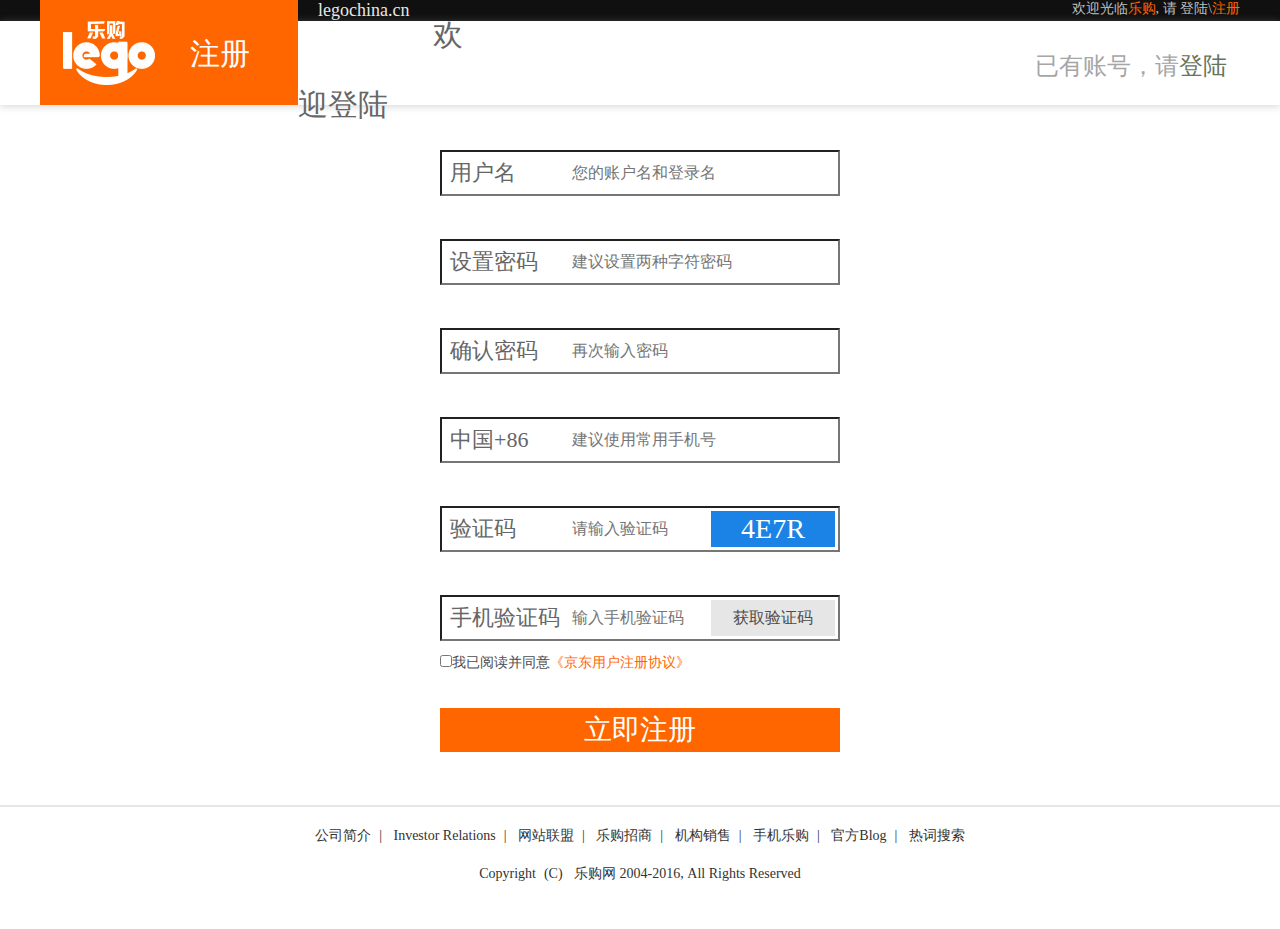
<file: shop empire/subweb/registered.html>
﻿<!DOCTYPE html><html lang="en"><head><meta charset="UTF-8"><meta http-equiv="X-UA-Compatible" content="ie=edge"><title>注册</title><link rel="icon" href="../img/webimg/logo.ico" type="image/x-icon" /><link rel="stylesheet" href="../css/reset.css"><link rel="stylesheet" href="../css/global.css"><link rel="stylesheet" href="../css/login&registered.css"></head><body><header class="clearfix"><div class="wrapper clearfix"><div class="wid_440 fl"><img src="../img/登陆/logo.jpg" alt="" class="fl"><span class="zhuce">注册</span><a href="./registered.html" class="fl legochina">legochina.cn</a><span>欢迎登陆</span></div><p class="fr bfbfbf font_14">                欢迎光临<a href="../index.html" class="ff6600">乐购</a>,                请 登陆\<a href="./registered.html" class="ff6600">注册</a><span class="login_a">已有账号，请<a href="./login.html">登陆</a></span></p></div></header><div class="border"></div><form action="" class="registered"><p><span>用户名</span><input type="text" placeholder="您的账户名和登录名"  name="username"><span class="yanzhengxinxi names">*请输入6~16位字母加数字的用户名</span></p><p><span>设置密码</span><input type="password" placeholder="建议设置两种字符密码"  name="pwd"><span class="yanzhengxinxi psd">*请输入正确的密码</span></p><p><span>确认密码</span><input type="password" placeholder="再次输入密码"  name="pwd2"><span class="yanzhengxinxi psd2">*两次输入密码不正确</span></p><p><span>中国+86</span><input type="text" placeholder="建议使用常用手机号" name="phone"><span class="yanzhengxinxi tel">*请输入正确的手机号</span></p><p><span>验证码</span><input type="text" placeholder="请输入验证码"  name="VerificationCode"><span class="code_icon">4E7R</span><span class="yanzhengxinxi incorrect">*验证码不正确,请区分大小写</span></p><p><span>手机验证码</span><input type="text" placeholder="输入手机验证码"  name="PhoneCode"><span class="yanzheng">获取验证码</span></p><p class="tongyi"><input class="checkbox" type="checkbox">我已阅读并同意<a href="">《京东用户注册协议》</a></p><button id="btn" disabled>立即注册</button></form><div class="border_b_2"></div><footer><p>公司简介<span>|</span>   Investor Relations<span>|</span>   网站联盟<span>|</span>   乐购招商<span>|</span>   机构销售<span>|</span>   手机乐购<span>|</span>   官方Blog<span>|</span>   热词搜索</p><p>Copyright<span>(C)</span> 乐购网 2004-2016, All Rights Reserved</p></footer></body><script src="../js/jQuery.js"></script><script src="../js/registered.js"></script></html>
</file>
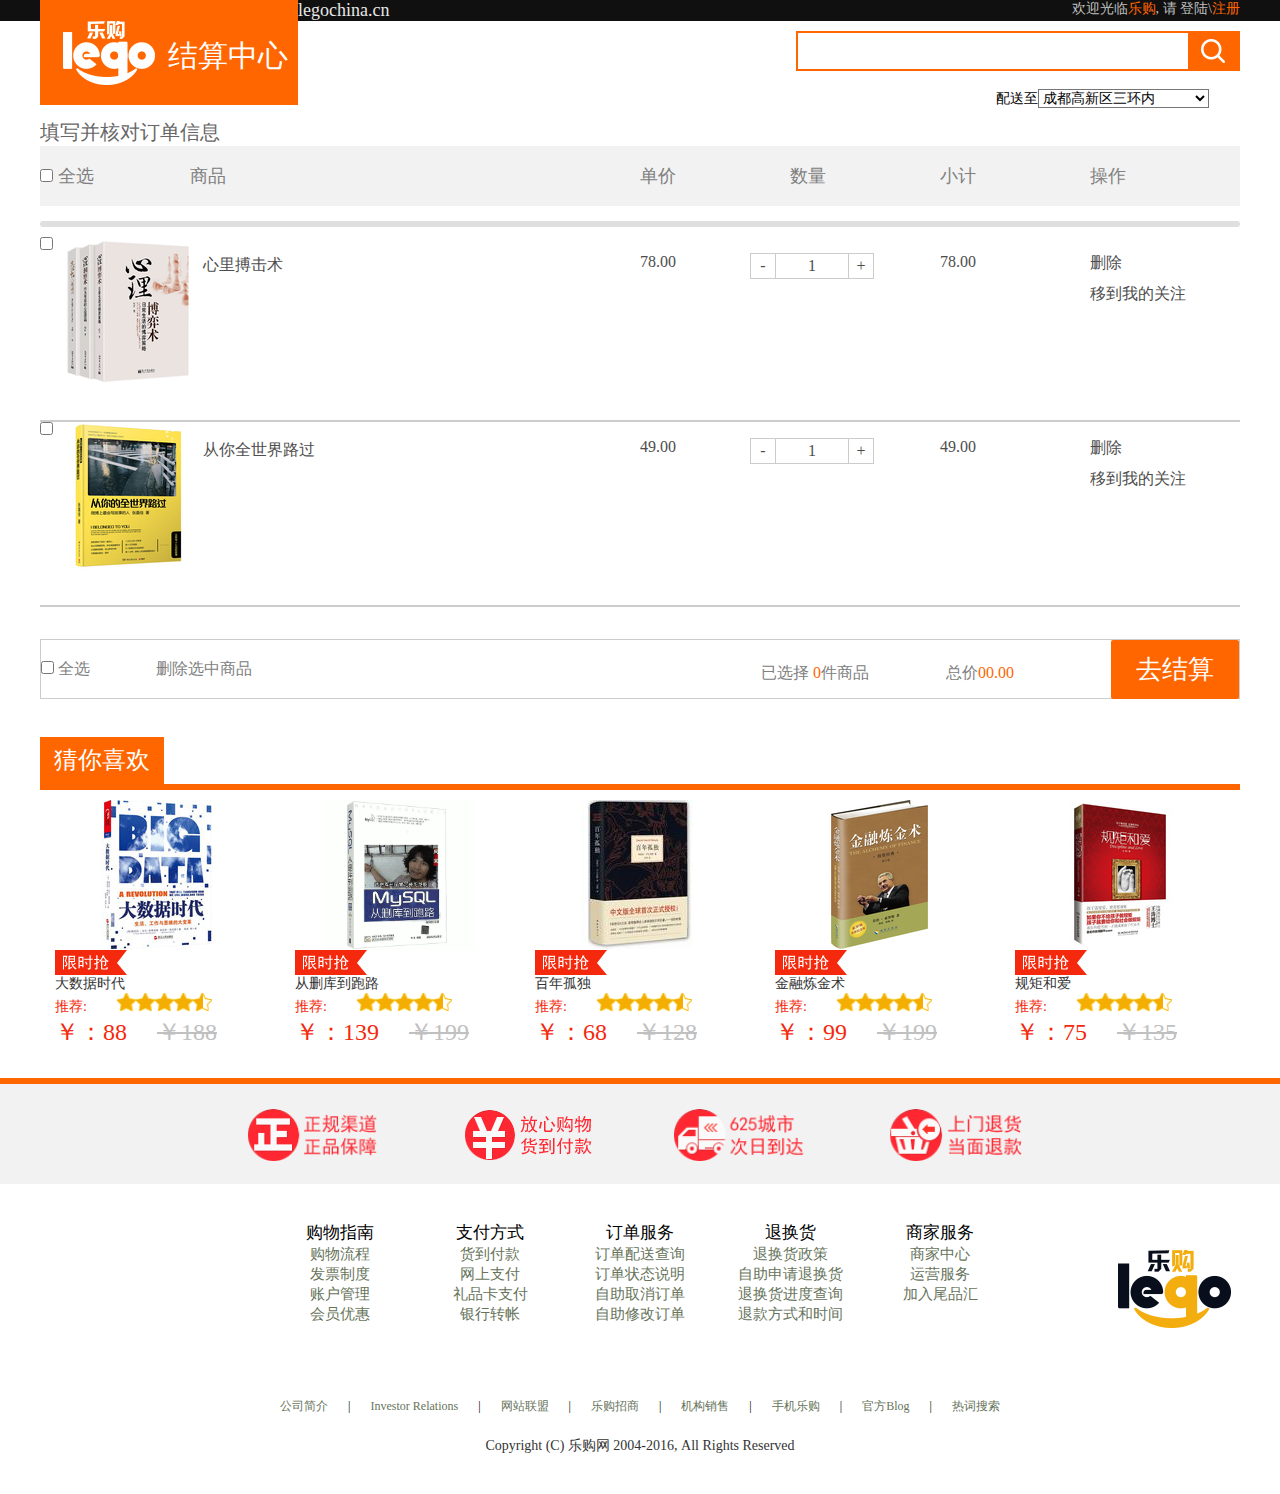
<file: shop empire/subweb/shopping-cart.html>
﻿<!DOCTYPE html><html lang="en"><head><meta charset="UTF-8"><meta http-equiv="X-UA-Compatible" content="ie=edge"><title>结算中心</title><link rel="icon" href="../img/webimg/logo.ico" type="image/x-icon" /><link rel="stylesheet" href="../css/reset.css"><link rel="stylesheet" href="../css/global.css"><link rel="stylesheet" href="../css/head&foot.css"><link rel="stylesheet" href="../css/shopping-cart.css"></head><body><header class="clearfix"><div class="wrapper clearfix relative"><div class="fl "><img src="../img/登陆/logo.jpg" alt="" class="fl"><span class="shop_cenent">结算中心</span><a href="../index.html" class="fl f_18 simhei e6">legochina.cn</a></div><p class="fr bfbfbf f_14">                欢迎光临<a href="../index.html" class="ff6600">乐购</a>,                请 登陆\<a href="./registered.html" class="ff6600">注册</a></p></div></header><div class="wrapper"><div class="h_88"><div class="city fr relative"><input type="text"><span></span><p>配送至<select name="" id=""><option value="">成都高新区三环内</option><option value="">成都天府大道</option><option value="">成都春熙路</option><option value="">成都东站</option><option value="">成都双流机场</option></select></p></div></div><p class="order">填写并核对订单信息</p><div class="order_list"><span><span class="fl"><input type="checkbox" name="select_all">              全选</span><span>商品</span></span><span class="fr"><span class="fl">单价</span><span class="fl">数量</span><span class="fl">小计</span><span class="fl">操作</span></span></div><div class="border_t_6"></div><div class="card"><div class="clearfix card_box"><span class="fl"><input type="checkbox" class="fl" name="book1"><img src="../img/书籍/22870923-1_l_1.jpg" alt="" class="fl">                心里搏击术</span><span class="fr"><span class="unit_price fl">78.00</span><span class="quantity clearfix fl"><span class="fl jian">-</span><span class="fl number">1</span><span class="fl jia">+</span></span><span class="subtotal fl">78.00</span><span class="fl"><span class="delete">删除</span><span>移到我的关注</span></span></span></div><div class="clearfix card_box"><span class="fl"><input type="checkbox" class="fl" name="book2"><img src="../img/书籍/23353342-1_l.jpg" alt="" class="fl">                从你全世界路过</span><span class="fr"><span class="unit_price fl">49.00</span><span class="quantity clearfix fl"><span class="fl jian">-</span><span class="fl number">1</span><span class="fl jia">+</span></span><span class="subtotal fl">49.00</span><span class="fl"><span class="delete">删除</span><span>移到我的关注</span></span></span></div></div><div class="settlement clearfix"><span class="fl"><span><input type="checkbox" name="select_all">            全选</span><span class="delet_check">删除选中商品</span></span><span class="fr"><span>已选择<span id="total" class="ff6600">  0</span>件商品</span><span>总价<span id="totalPrice" class="ff6600">00.00</span></span><span id="pay" class="pay">去结算</span></span></div></div><div id="mask1" class="mask"><div><div>支付结果<span id="cha" class="fr">+</span></div><p class="complete"><span><img src="../img/笑脸1.jpg" alt=""></span>支付完成！</p><p class="completed">已完成支付</p><button class="confirm">确认</button></div></div><div id="mask2" class="mask"><div><div>支付结果<span id="cha" class="fr delete">+</span></div><p class="complete"><span><img src="../img/笑脸2.jpg" alt=""></span>支付失败！</p><p class="completed">该支付余额不足</p><button class="confirm">确认</button></div></div><div class="wrapper"><p class="border_b_6 youlike"><span>猜你喜欢</span></p><div class="clearfix"><div class="like_box fl"><img src="../img/书籍/22928335-1_l.jpg" alt=""><img src="../img/webimg/index05_18.jpg" alt=""><p class="book_name">大数据时代</p><p class="recommend">推荐:<span><span></span></span></p><p class="like_price"><span>￥：88</span><del>￥188</del></p></div><div class="like_box fl"><img src="../img/书籍/123.gif" alt=""><img src="../img/webimg/index05_18.jpg" alt=""><p class="book_name">从删库到跑路</p><p class="recommend">推荐:<span><span></span></span></p><p class="like_price"><span>￥：139</span><del>￥199</del></p></div><div class="like_box fl"><img src="../img/书籍/21090357-1_l.jpg" alt=""><img src="../img/webimg/index05_18.jpg" alt=""><p class="book_name">百年孤独</p><p class="recommend">推荐:<span><span></span></span></p><p class="like_price"><span>￥：68</span><del>￥128</del></p></div><div class="like_box fl"><img src="../img/书籍/22499729-1_l_5.jpg" alt=""><img src="../img/webimg/index05_18.jpg" alt=""><p class="book_name">金融炼金术</p><p class="recommend">推荐:<span><span></span></span></p><p class="like_price"><span>￥：99</span><del>￥199</del></p></div><div class="like_box fl"><img src="../img/书籍/22790777-1_l_1.jpg" alt=""><img src="../img/webimg/index05_18.jpg" alt=""><p class="book_name">规矩和爱</p><p class="recommend">推荐:<span><span></span></span></p><p class="like_price"><span>￥：75</span><del>￥135</del></p></div></div></div><footer><div class="foot_bg"><div class="foot_icon wrapper"><img src="../img/webimg/222_11.png" alt="" class="foot_icon_mar"><img src="../img/webimg/222_13.png" alt="" class="foot_icon_mar"><img src="../img/webimg/222_15.png" alt="" class="foot_icon_mar"><img src="../img/webimg/222_17.png" alt=""></div></div><div class="foot_nav_box"><ul class="fl foot_nav"><li>购物指南</li><li><a href="">购物流程</a></li><li><a href="">发票制度</a></li><li><a href="">账户管理</a></li><li><a href="">会员优惠</a></li></ul><ul class="fl foot_nav"><li>支付方式</li><li><a href="">货到付款</a></li><li><a href="">网上支付</a></li><li><a href="">礼品卡支付</a></li><li><a href="">银行转帐</a></li></ul><ul class="fl foot_nav"><li>订单服务</li><li><a href="">订单配送查询</a></li><li><a href="">订单状态说明</a></li><li><a href="">自助取消订单</a></li><li><a href="">自助修改订单</a></li></ul><ul class="fl foot_nav"><li>退换货</li><li><a href="">退换货政策</a></li><li><a href="">自助申请退换货</a></li><li><a href="">退换货进度查询</a></li><li><a href="">退款方式和时间</a></li></ul><ul class="fl foot_nav"><li>商家服务</li><li><a href="">商家中心</a></li><li><a href="">运营服务</a></li><li><a href="">加入尾品汇</a></li></ul><img src="../img/webimg/logo_00.png" alt=""></div><div class="foot_blog"><a href="">公司简介</a><span>|</span><a href="">Investor Relations</a><span>|</span><a href="">网站联盟</a><span>|</span><a href="">乐购招商</a><span>|</span><a href="">机构销售</a><span>|</span><a href="">手机乐购</a><span>|</span><a href="">官方Blog</a><span>|</span><a href="">热词搜索</a></div><p>Copyright (C) 乐购网 2004-2016, All Rights Reserved</p></footer></body><script src="../js/jQuery.js"></script><script src="../js/shopping-cart.js"></script></html>
</file>
<file: shop empire/css/vue.css>
﻿.carousel{width:100%!important;height:100%!important;overflow:hidden;position:relative}.carousel ul{width:100%!important;height:100%!important}.carousel ul li{width:100%;height:100%;position:absolute}.carousel ul li a img{width:100%;height:100%;overflow:hidden}.bullet{position:absolute;font-size:0;bottom:20px;left:50%;margin-left:-42px}.bullet span{display:inline-block;width:10px;height:10px;background-color:#fff;margin-left:15px;border-radius:10px}.bullet span:first-child{margin-left:0}.switch span{position:absolute;width:35px;height:50px;line-height:50px;text-align:center;background-color:rgba(0,0,0,.1);font-size:20px;color:#fff;top:50%;margin-top:-25px;cursor:pointer;font-family:"宋体"}.switch span:hover{background-color:rgba(0,0,0,.5)}.prev{left:0}.next{right:0}.active{background-color:#f60!important}
</file>
<file: shop empire/css/shutter.css>
﻿*{margin:0;padding:0}img{border:0;vertical-align:top}ul,li{list-style:none}.shutter{overflow:hidden;width:1000px;height:358px;position:relative}.shutter-img{z-index:1}.shutter-img,.shutter-img a{position:absolute;left:0;top:0;width:100%;height:100%}.shutter-img a{cursor:default}.shutter-img a>img{width:100%;height:100%}.shutter-img .created{overflow:hidden;position:absolute;z-index:20}.shutter-btn li{position:absolute;z-index:2;top:50%;width:49px;height:49px;margin-top:-25px;cursor:pointer}.shutter-btn li.prev{left:20px;background:url(../img/shutter_prevBtn.png) no-repeat 0 -49px}.shutter-btn li.next{right:20px;background:url(../img/shutter_nextBtn.png) no-repeat 0 -49px}
</file>
<file: shop empire/css/louver.css>
﻿.slider{width:1000px;height:400px;overflow:hidden}.slider img{width:1000px;height:400px;max-width:none;max-height:none}.osSlider-main .slider-btn-prev{position:absolute;z-index:30;top:50%;left:-45px;width:40px;height:40px;text-indent:-9999px;margin-top:-20px;background:url(../img/prev.png) 50% 50% no-repeat;transition:all .5s linear}.osSlider-main:hover .slider-btn-prev{left:5px}.osSlider-main .slider-btn-next{position:absolute;z-index:30;top:50%;right:-45px;width:40px;height:40px;text-indent:-9999px;margin-top:-20px;background:url(../img/next.png) 50% 50% no-repeat;transition:all .5s linear}.osSlider-main:hover .slider-btn-next{right:5px}.osSlider-main .slider-nav{position:absolute;width:100%;height:22px;bottom:10px;text-align:center;z-index:25}.osSlider-main .slider-nav li{display:inline-block;height:20px;line-height:20px;border-radius:50%;padding:0 6px;margin:0 12px;color:#888;background:#eeeeee21;cursor:pointer}.osSlider-main .slider-nav li.active{color:#fff;background:#ff660041}.osSlider-main .slider-nav li:hover{background:#f60}
</file>
<file: shop empire/css/global.css>
﻿.wrapper{width:1200px;margin:0 auto}.fl{float:left}.fr{float:right}.clear{clear:both}.clearfix::after{height:0;content:"";display:block;clear:both}.overflow{overflow:hidden}.orange{color:#f60}.ff6600{color:#f60}.e6{color:#e6e6e6}.f_14{font-size:14px}.f_18{font-size:18px}.simhei{font-family:SimHei}.absolute{position:absolute}.relative{position:relative}.fixed{position:fixed}.display_i_b{display:inline-block}.border_r_2{border-right:2px solid #ccc}.border_top_6{border-top:6px solid #f60}.border_l_b_2{border-left:2px solid #ccc;border-bottom:2px solid #ccc}.border_b_6{border-bottom:6px solid #f60}.margin_5{margin:0 5px}.margin_t_10{margin-top:10px}.margin_r_37{margin-right:37px}.margin_top_41{margin-top:41px}.m_t_24{margin-top:24px}.hide{display:none}span{user-select:none}
</file>
<file: shop empire/css/head&foot.css>
﻿.crown{width:100%;height:28px;background-color:#101010}.logo_r{line-height:28px;color:#e6e6e6;text-indent:5px}.head_r{color:#bfbfbf;line-height:28px}.head_logo{width:198px}.soso_box{height:80px;margin-top:5px}.search_box{width:440px;height:36px;margin-left:315px;display:inline-block}.soso{width:440px;height:32px;font-size:16px;text-indent:8px;border:solid 2px #f60}.soso_lcon{width:50px;height:32px;right:-2px;top:2px}.bg_icon{background:url(../img/webimg/bgicon.png) no-repeat}.shopping_box{width:100px;height:36px;background-color:#f60;line-height:38px;font-size:14px;color:#fff}.shopping_box a{color: #fff}.my_order{width:100px;height:36px;background-color:#ebebeb;font-size:16px;line-height:36px;text-align:center;color:#808080}.shopping_cart{width:36px;height:36px;background-position:2px -42px}.shopping_text{height:36px}.mar_r_5{margin-right:5px}.nav{padding-left:20px;padding-top:20px}.nav li{float:left;width:78px;text-align:center}.nav li a{font-size:16px;color:#323232;font-weight:555}footer{height:410px;margin-top:10px;border-top:6px solid #f60}.foot_bg{height:100px;background-color:#f2f2f2}.foot_icon{width:785px;height:100px;padding:0 207px}.foot_icon img{width:135px;margin-top:25px}.foot_icon_mar{margin-right:78px}.foot_nav_box{width:750px;height:130px;margin:37px auto;position:relative}.foot_nav_box img{position:absolute;top:25px;right:-240px}.foot_nav{text-align:center;text-indent:500;font-size:17px}.foot_nav li{width:150px}.foot_nav li a{font-size:15px}.foot_blog{width:780px;height:15px;text-align:center;margin:0 auto;padding:10px 0}.foot_blog span{margin:0 20px}footer p{text-align:center;font-size:14px;color:#333;padding-top:14px}
</file>
<file: shop empire/css/index.css>
﻿.banner_nav{width:199px;height:419px;position:relative;background:#f3f3f3;display:inline-block}.banner_nav>li>div{width:178px;height:30px;padding-left:20px;background:#ddd;position:relative;top:-2px;z-index:50}.banner_nav>li>div a{line-height:35px;color:#1a1a1a;font-size:14px}.banner_nav>li:hover div{height:29px;background:#fff;border-left:1px solid #f60;border-top:1px solid #f60;border-bottom:2px solid #f60;border-right:0}.banner_nav>li:hover .banner_subnav{display:block}.banner_nav>li:hover>a{color:#f60}.banner_subnav{width:580px;height:518px;border:1px solid #f60;position:absolute;background:#fff;top:-2px;right:-581px;z-index:49}.banner_subnav li{padding-left:38px;padding-right:67px}.banner_nav .banner_subnav .width_90{width:90px;display:inline-block;color:#1a1a1a}.banner_nav .menuList{height:50px;padding-top:6px}.menuList p{color:#f60;line-height:25px;font-size:14px;border-bottom:2px solid #ccc}.banner_nav .banner_subnav .menuList a{font-size:12px;color:#262626;margin-right:6px;line-height:20px}.num_buttons{width:236px;margin:0 auto}.num_button{display:inline-block!important;width:24px;height:24px;border-radius:50px;text-align:center;background-color:#d8d8d8;font-size:16px;margin:4px 6px;color:#fff;cursor:pointer}.banner_bg_active{background:#f60}.selling{width:200px;height:30px;background-color:#93d46f;font-size:18px;color:#fff;text-indent:10px;line-height:30px}.taday{font-size:24px;color:#f60;text-indent:10px}.recommend{width:196px;height:248px;border-left:solid 2px #f60;border-bottom:solid 2px #f60}.recommend_r_border{border-right:solid 2px #f60}.recommend_img{width:150px;height:150px;margin:0 25px}.recommend p{margin:0 7px}.recommend a{font-size:14px;color:#333}.recommend span{font-size:14px;color:#f4290d}.recommend_price{font-size:24px;color:#f4290d}.ebook_title{width:902px;height:40px}.title{font-size:28px;color:#333;line-height:25px}.ebook_title .fr,.cloting_title .fr{width:98px;height:40px;font-size:18px;line-height:40px;text-align:center;display:inline-block}.ebook_title .books_active{background-color:#f60;color:#fff}.ebook_left{width:903px;height:441px;display:inline-block}.graphic_list{height:441px;display:inline-block}.width_76{width:79px;line-height:37px}.width_76 a{font-size:14px;color:#333}.ebook_carousel{display:inline-block;width:330px;height:216px;position:relative;border-left:2px solid #ccc;border-bottom:2px solid #ccc}.carousel_icon{width:36px;height:42px;position:absolute;padding:14px 0;background-color:#00000028;top:66px;cursor:pointer;font-size:30px;line-height:42px;text-align:center;color:#fff}.carousel_icon_l{left:0}.carousel_icon_r{right:0}.new_book{width:164px;height:216px;border-left:2px solid #ccc;border-bottom:2px solid #ccc}.new_book img{width:158px;height:116px}.book_title{font-size:20px;color:#343434;margin-top:18px}.book_discount{color:#f4290d;font-size:14px;line-height:20px}.current_price{color:#f4290d}.original_price{text-decoration:line-through;color:#b3b3b3}.current_price,.original_price{font-size:18px;line-height:35px}.ebook_right{width:277px;height:438px;padding-left:13px;border:solid 2px #e5e5e5}.ebook_right p{font-size:24px;color:#808080;text-align:center}.ebook_right>ul{width:270px;height:442px;float: right;}.ebook_right_active{width:274px!important;height:150px!important}.ebook_right_active .ebook_right_books{display:none}.introduction{display:inline-block;width:126px;height:130px;font-size:13px;color:#404040;margin-right:11px;margin-top:11px}.ebook_right_list{border-top:2px solid #e6e6e6;width:274px;height:40px;position:relative}.book_rank{display:inline-block;line-height:40px;width:15px;font-size:16px;position:absolute;left:-15px}.ebook_right_books{line-height:40px;font-size:16px;text-indent:20px;color:#4d4d4d}.book_rank_three{color:#ff2315}.cloting_title{height:40px}.cloting_banner .example{width:100%;height:340px}.title_active{background-color:#f60;color:#fff}.cloting{width:100%;height:590px}.cloting_banner{width:428px;position:relative}.swich{display:inline-block;width:36px;height:70px;background:#cccccc81;font-size:40px;line-height:70px;text-align:center;color:#ffffff98;position:absolute;top:135px}.swich_left{left:0}.swich_right{right:0}.cloting_icon{width:175px;height:338px;border-left:solid 2px #ccc;border-bottom:solid 2px #ccc}.cloting_icon img{width:100%;height:100%}.cloting_icon2{width:175px;height:158px;border-left:solid 2px #ccc;border-bottom:solid 2px #ccc}.cloting_logo{display:inline-block;width:110px;height:50px;margin:10px 9px}.sport_icon{display:inline-block;width:237px;height:348px}.sport_icon_url{background:url(../img/女装内衣/160729pc-A.jpg) no-repeat}.kids_icon_url{background:url(../img/儿童服装/86030026097384_y.jpg) no-repeat}.household{height:498px}.household_banner{width:485px;height:500px}.household img{width:100%;height:100%}.household_iocn{width:176px;height:338px}.household_iocn2{width:176px;height:158px}.popularize_title{font-size:28px;color:#f60;line-height:45px;margin-top:55px}.popularize_list{width:100%;height:600px;overflow:hidden;position:relative}
.popularize_1{position:absolute;top:0}.popularize_2{position:absolute;top:600px}.dot{display:inline-block;width:12px;height:12px;border-radius:50%;margin-right:10px;margin-top:28px;background-color:#bfbfbf}.dot_active{background:#f60}.popularize{width:150px;height:250px;padding:25px 32px;margin:0 13px}.popularize>span{font-size:14px;color:#333}.popularize_price{font-size:24px;color:#f4290d}.evaluation_spirit{display:inline-block;width:30px;height:18px;background:url(../img/webimg/index27_14.jpg) no-repeat;background-position:-2px -4px}.evaluation{font-size:14px;color:#747474}.floor{height:200px;width:80px;position:fixed;top:290px;left:-1230px;right:0;margin:0 auto;display:none}.floor_icon{width:40px;height:40px;position:absolute;display:block;left:15px;background:#f2f2f2;overflow:hidden;cursor:pointer}.floor_icon:hover{width:80px;background-color:#93d46f;font-size:16px;color:#fefefe;display:block}.floor_active{width:80px;background-color:#93d46f;font-size:16px;color:#fefefe}.floor_icon_1{top:0}.floor_icon_2{top:40px}.floor_icon_3{top:80px}.floor_icon_4{top:120px}.floor_icon_5{top:160px}.top_relative{position:relative}.goTop{position:absolute;display:inline-block;width:30px;height:50px;background-color:#999;font-size:16px;color:#fff;bottom:-10px;right:-70px;cursor:pointer}.goTop p{padding:0;font-size:30px;color:#fff;text-align:center;cursor:pointer}.qr_code{width:40px;height:180px;position:fixed;top:350px;right:0;z-index:20}.qrcode{position:absolute;right:-100px;top:0;width:100px;height:100px;z-index:19}.qr_code img{width:100%;height:100%；}.collation:hover .qrcode{animation:code 1s;animation-fill-mode:forwards}@keyframes code{from{right:-100px}to{right:40px}}.top_search{width:100%;height:50px;background:#ff6600ea;position:fixed;top:-50px;z-index:99}.top_search p{width:795px;margin:0 auto;position:relative}.top_search span:first-child{color:#fff;font-size:28px;line-height:50px;font-family:SimHei}.top_search input{width:546px;height:32px;margin:7px 0;font-size:16px;text-indent:10px;border:solid 2px #fa3a05ea}.search_lcon{width:50px;height:32px;right:2px;top:9px;cursor:pointer}
</file>
<file: shop empire/css/login&registered.css>
﻿.wrapper{width:1200px;margin:0 auto}.fl{float:left}.fr{float:right}.clearfix::after{height:0;content:"";display:block;clear:both}header{height:21px;background-color:#101010}.legochina{font-family:SimHei;font-size:18px;color:#e6e6e6;text-indent:20px}.bfbfbf{color:#bfbfbf;position:relative}.ff6600{color:#f60}.font_14{font-size:14px}.wid_440{width:435px;position:relative}.wid_440 span:last-child{font-size:30px;color:#666;margin:0 24px;line-height:70px}.bg{width:100%;height:500px;margin-top:83px;background-color:#e93854}.bg_img{height:500px;background:url(../img/登陆/bg-ad.png) no-repeat;background-position:top center;position:relative}.bg_legou{width:85px;height:44px;position:absolute;top:66px;left:291px}.box{width:350px;height:370px;background-color:#fff;margin:65px 91px}.box>ul{width:350px;height:69px;border-bottom:1px solid #f6f6f6}.box>ul li{font-size:22px;margin:20px 0;padding:0 40px;color:#666;cursor:pointer}.box>ul li:hover{color:#f60;font-weight:bold}.box>ul .active{color:#f60;font-weight:bold}.box>ul li:first-child{border-right:1px solid #f6f6f6}.login_box{width:308px;height:42px;padding-left:30px;margin-top:25px}.login_box input{width:250px;height:34px;text-indent:10px}.forget{display:block;margin:15px 25px}.login_button{width:300px;height:36px;background:#e43b3d;color:#fff;font-size:19px;margin:18px 25px;border:0;cursor:pointer}.bg_ccc{width:308;height:29px;background:#cccccc11;border-top:1px solid #cccccc55;padding:0 10px;padding-top:20px}.bg_ccc a{margin-right:15px}.qr_code div{width:100%;height:200px;margin-top:10px;margin-bottom:30px;position:relative}.qr_code img:last-child{position:absolute;top:32px;right:14px;display:none}.qr_code img:first-child{position:absolute;top:52px;left:101px}.qr_code p{font-size:14px;line-height:32px;color:#666;text-align:center}footer{width:995px;margin:0 auto;height:82px;text-align:center;padding:20px;font-size:14px;color:#333}footer span{margin:0 8px}footer p{margin-bottom:20px}.login_a{width:200px;font-size:24px;line-height:32px;color:#a6a6a6;position:absolute;right:5px;top:50px}.a a{color:#666}.zhuce{width:70px;height:40px;display:inline-block;position:absolute;font-size:30px;color:#fff;top:34px;left:150px;background:#f60}.border{width:100%;height:84px;box-shadow:0 1px 8px 0 rgba(146,146,146,0.4)}.registered{width:400px;height:650px;margin:5px auto}.registered p{position:relative;width:400px;height:44px;margin-top:45px}.registered p input{width:396px;height:42px;font-size:16px;text-indent:130px}.registered p .checkbox{width:12px;height:12px}.registered p span{position:absolute;top:0;font-size:22px;line-height:45px;color:#666;width:125px;height:43px;text-indent:10px}.registered p .yanzheng{background-color:#e6e6e6;width:124px;height:36px;line-height:36px;top:5px;right:5px;font-size:16px;color:#4d4d4d;text-indent:0;text-align:center;cursor:pointer}.registered p a{color:#f60;font-size:14px}.registered button{width:100%;height:44px;border:0;background:#f60;font-size:28px;line-height:44px;color:#fff;margin-top:10px}.tongyi{margin-top:15px!important;font-size:14px;color:#4d4d4d}.border_b_2{border:1px solid #e6e6e6}.registered p .yanzhengxinxi{color:red;font-size:12px;line-height:12PX;text-align:center;width:100%;height:20px;position:absolute;top:50px;display:none}.registered p .code_icon{width:124px;height:36px;text-align:center;color:#fff;font-size:28px;line-height:36px;background-color:#1a83e5;text-indent:0;font-family:SimHei;position:absolute;right:5px;top:5px}
span{user-select:none}
</file>
<file: shop empire/css/default.css>
﻿@font-face{font-family:'icomoon';src:url('../fonts/icomoon.eot?rretjt');src:url('../fonts/icomoon.eot?#iefixrretjt') format('embedded-opentype'),url('../fonts/icomoon.woff?rretjt') format('woff'),url('../fonts/icomoon.ttf?rretjt') format('truetype'),url('../fonts/icomoon.svg?rretjt#icomoon') format('svg');font-weight:normal;font-style:normal}[class^="icon-"],[class*=" icon-"]{font-family:'icomoon';speak:none;font-style:normal;font-weight:normal;font-variant:normal;text-transform:none;line-height:1;-webkit-font-smoothing:antialiased;-moz-osx-font-smoothing:grayscale}body,html{font-size:100%;padding:0;margin:0}*,*:after,*:before{-webkit-box-sizing:border-box;-moz-box-sizing:border-box;box-sizing:border-box}.clearfix:before,.clearfix:after{content:" ";display:table}.clearfix:after{clear:both}body{background:#f9f7f6;color:#404d5b;font-weight:500;font-size:1.05em;font-family:"Segoe UI","Lucida Grande",Helvetica,Arial,"Microsoft YaHei",FreeSans,Arimo,"Droid Sans","wenquanyi micro hei","Hiragino Sans GB","Hiragino Sans GB W3","FontAwesome",sans-serif}a{color:#2fa0ec;text-decoration:none;outline:0}a:hover,a:focus{color:#74777b}.htmleaf-container{margin:0 auto;text-align:center;overflow:hidden}.htmleaf-content{font-size:150%;padding:1em 0}.htmleaf-content h2{margin:0 0 2em;opacity:.1}.htmleaf-content p{margin:1em 0;padding:5em 0 0 0;font-size:.65em}.bgcolor-1{background:#f0efee}.bgcolor-2{background:#f9f9f9}.bgcolor-3{background:#e8e8e8}.bgcolor-4{background:#2f3238;color:#fff}.bgcolor-5{background:#df6659;color:#521e18}.bgcolor-6{background:#2fa8ec}.bgcolor-7{background:#d0d6d6}.bgcolor-8{background:#3d4444;color:#fff}.bgcolor-9{background:#ef3f52;color:#fff}.bgcolor-10{background:#64448f;color:#fff}.bgcolor-11{background:#3755ad;color:#fff}.bgcolor-12{background:#3498db;color:#fff}.htmleaf-header{padding:1em 190px 1em;letter-spacing:-1px;text-align:center}.htmleaf-header h1{font-weight:600;font-size:2em;line-height:1;margin-bottom:0;font-family:"Segoe UI","Lucida Grande",Helvetica,Arial,"Microsoft YaHei",FreeSans,Arimo,"Droid Sans","wenquanyi micro hei","Hiragino Sans GB","Hiragino Sans GB W3","FontAwesome",sans-serif}.htmleaf-header h1 span{font-family:"Segoe UI","Lucida Grande",Helvetica,Arial,"Microsoft YaHei",FreeSans,Arimo,"Droid Sans","wenquanyi micro hei","Hiragino Sans GB","Hiragino Sans GB W3","FontAwesome",sans-serif;display:block;font-size:60%;font-weight:400;padding:.8em 0 .5em 0;color:#c3c8cd}.htmleaf-demo a{color:#1d7db1;text-decoration:none}.htmleaf-demo{width:100%;padding-bottom:1.2em}.htmleaf-demo a{display:inline-block;margin:.5em;padding:.6em 1em;border:3px solid #1d7db1;font-weight:700}.htmleaf-demo a:hover{opacity:.6}.htmleaf-demo a.current{background:#1d7db1;color:#fff}.htmleaf-links{position:relative;display:inline-block;white-space:nowrap;font-size:1.5em;text-align:center}.htmleaf-links::after{position:absolute;top:0;left:50%;margin-left:-1px;width:2px;height:100%;background:#dbdbdb;content:'';-webkit-transform:rotate3d(0,0,1,22.5deg);transform:rotate3d(0,0,1,22.5deg)}.htmleaf-icon{display:inline-block;margin:.5em;padding:0;width:1.5em;text-decoration:none}.htmleaf-icon span{display:none}.htmleaf-icon:before{margin:0 5px;text-transform:none;font-weight:normal;font-style:normal;font-variant:normal;font-family:'icomoon';line-height:1;speak:none;-webkit-font-smoothing:antialiased}.htmleaf-footer{width:100%;padding-top:10px}.htmleaf-small{font-size:.8em}.center{text-align:center}.related{color:#fff;background:#333;text-align:center;font-size:1.25em;padding:.5em 0;overflow:hidden}.related>a{vertical-align:top;width:calc(100% - 20px);max-width:340px;display:inline-block;text-align:center;margin:20px 10px;padding:25px;font-family:"Segoe UI","Lucida Grande",Helvetica,Arial,"Microsoft YaHei",FreeSans,Arimo,"Droid Sans","wenquanyi micro hei","Hiragino Sans GB","Hiragino Sans GB W3","FontAwesome",sans-serif}.related a{display:inline-block;text-align:left;margin:20px auto;padding:10px 20px;opacity:.8;-webkit-transition:opacity .3s;transition:opacity .3s;-webkit-backface-visibility:hidden}
.related a:hover,.related a:active{opacity:1}.related a img{max-width:100%;opacity:.8;border-radius:4px}.related a:hover img,.related a:active img{opacity:1}.related h3{font-family:"Microsoft YaHei",sans-serif}.related a h3{font-weight:300;margin-top:.15em;color:#fff}.icon-htmleaf-home-outline:before{content:"\e5000"}.icon-htmleaf-arrow-forward-outline:before{content:"\e5001"}@media screen and (max-width:50em){.htmleaf-header{padding:3em 10% 4em}.htmleaf-header h1{font-size:2em}}@media screen and (max-width:40em){.htmleaf-header h1{font-size:1.5em}}@media screen and (max-width:30em){.htmleaf-header h1{font-size:1.2em}}
</file>
<file: shop empire/css/listlunbo.css>
﻿.ft-carousel{position:relative;width:100%;height:100%;overflow:hidden}.ft-carousel .carousel-inner{position:absolute;left:0;top:0;height:100%}.ft-carousel .carousel-inner .carousel-item{float:left;height:100%}.ft-carousel .carousel-item img{width:100%}.ft-carousel .carousel-indicators{position:absolute;left:0;bottom:10px;width:100%;text-align:center;font-size:0}.ft-carousel .carousel-indicators span{display:inline-block;width:12px;height:12px;background-color:#ddd;margin:0 4px;border-radius:50%;cursor:pointer}.ft-carousel .carousel-indicators span.active{background-color:#de3a3a}.ft-carousel .carousel-btn{position:absolute;top:45%;width:40px;height:55px;margin-top:-25px;cursor:pointer}.ft-carousel .carousel-prev-btn{left:35px;background:url(../img/prev.png) #cccccc38 no-repeat;background-position:center}.ft-carousel .carousel-next-btn{right:0;background:url(../img/next.png) #cccccc38 no-repeat;background-position:center}
</file>
<file: shop empire/css/product-list.css>
﻿.banner_bg{width:1000px;height:430px;display:inline-block;position:relative}.banner_switch{display:inline-block;width:36px;height:70px;font-size:45px;text-align:center;color:#ffffff3f;line-height:70px;background:#0000003f;position:absolute;top:40%}.banner_bg_l{left:0;text-align:left}.banner_bg_r{text-align:right;right:0}.selling_list{width:200px}.selling{width:100%;height:30px;background-color:#93d46f;font-size:18px;color:#fff;text-indent:10px;line-height:30px}.top_three{display:inline-block;width:20px;height:20px;background:#f60;font-size:16px;text-align:center;color:#fff}.after_three{display:inline-block;width:20px;height:20px;background:#ccc;font-size:16px;text-align:center;color:#fff}.selling_list li{height:45px;overflow:hidden}.selling_list div{width:96px;display:inline-block}.selling_list img{width:99px;height:99px;float:left;max-height:none}.selling_list span{display:inline-block;width:90px;font-size:14px;color:#333}.selling_list .selling_active{height:120px}.selling_active img{float:none}.discount{display:inline-block;width:220px;height:47px;background-color:#f60;font-size:24px;text-align:center;line-height:47px;color:#fff}.discount_box{width:100%}.discount_1{display:inline-block;width:210px;height:258px}.discount_1>img{width:150px;height:150px;margin:0 30px}.discount_book_1{font-size:14px;color:#333}.recommend{font-size:14px;color:#f4290d}.discount_price{font-family:SimHei;font-size:24px}.discount_current_price{margin-right:22px;color:#f4290d}.discount_original_price{color:#c0c0c0;text-decoration:line-through}.newbook span:first-child{display:inline-block;width:42px;height:44px;font-size:28px;color:#fff;background-color:#f60;text-align:center}.newbook span:last-child{font-size:22px;color:#333}.newbook_left{width:904px;border-left:solid 2px #e6e6e6;border-right:solid 2px #e6e6e6;border-bottom:solid 2px #e6e6e6}.newbook_1{display:inline-block;width:170px;height:250px;margin:0 3px}.newbook_1>img{width:150px;height:150px;margin:0 10px}.newbook_name{font-size:14px;color:#333}.newbook_press{font-size:14px;color:#808080}.newbook_current_price{font-size:18px;color:#f91616}.newbook__original_price{font-size:18px;color:#b3b3b3;text-decoration:line-through}.newbook_right{width:284px;height:504px;border:solid 2px #e5e5e5}.newbook_recommend{font-size:24px;color:#808080;text-align:center}.newbook_right>ul{width:100%;height:470px}.newbook_right_introduction{position:absolute;right:5px;top:5px;width:126px;height:140px;font-size:14px;color:#404040;display:none}.newbook_right_other{position:relative;font-size:16px;color:#4d4d4d;border-top:2px solid #e6e6e6;width:260px;height:42px;line-height:45px}.newbook_right_other img{position:relative;left:-15px;display:none}.newbook_three,.newbook_other{position:absolute;left:-22px;display:inline-block;width:20px;height:42px;text-align:center;line-height:45px;font-size:16px;z-index:2}.newbook_three{color:#ff2315}.newbook_other{color:#4d4d4d}.newbook_right_active{width:260px;height:160px;font-size:14px;line-height:normal;position:relative}.newbook_right_active .jian{display:none}.newbook_right_active span{display:block}.newbook_right_active img{display:block}.content_title{width:100%;height:44px;font-size:22px;color:#333;position:relative}.content_title div{height:44px}.content_title span:first-child{display:inline-block;width:42px;height:44px;font-size:28px;color:#fff;background-color:#f60;text-align:center}.content_list{width:98px;height:34px;text-align:center;font-size:18px;line-height:34px}.content_title_active{background-color:#f60!important;color:#fff!important}.list_box{width:1142px;height:516px}.list{height:516px;padding:0 30px;border-bottom:solid 2px #e6e6e6}.exclusive_offer{width:1142px;height:0;margin-top:16px;overflow:hidden}.exclusive{width:160px;height:220px;padding:0 15px;margin-left:15px;margin-right:15px}.left_icon,.right_icon{width:36px;height:70px;background-color:#00000031;font-size:50px;color:#fff;position:absolute;top:218px;cursor:pointer}.left_icon{left:0}.right_icon{right:0}.change{font-size:18px;color:#468bfd}.likes{width:100%;height:500px;padding:0 30px;overflow:hidden;position:relative}.likes ul li{position:absolute;top:0;left:30px;background:#fff}.humanities{width:200px;height:113px}.foot_icon{padding:0}.starky{display:inline-block;position:relative;top:2px;width:100px;height:19px;background:url(../img/评分/starky.png);background-size:contain}.starsy{display:inline-block;position:relative;z-index:4;width:90px;height:19px;background:url(../img/评分/starsy.png);background-size:contain}
</file>
<file: shop empire/css/shopping-cart.css>
﻿header{height:21px;background-color:#101010}.bfbfbf{color:#bfbfbf;position:relative}.shop_cenent{position:absolute;background:#f60;font-size:30px;font-family:SimHei;color:#fff;top:36px;left:128px}.city{width:444px;z-index:1}.h_88{height:88px}.city input{width:440px;height:36px;margin-top:10px;border:solid 2px #f60}.city span{position:absolute;right:2px;top:12px;display:inline-block;width:50px;height:36px;background:url(../img/webimg/bgicon.png)}.city p{margin-top:18px;font-size:14px;padding-left:200px}.city p select{width:171px}.order{margin-top:10px;font-family:SimHei;font-size:20px;color:#666}.order_list{width:1200px;height:60px;background-color:#f2f2f2;margin-bottom:15px}.order_list>span span{width:150px;font-size:18px;line-height:60px;color:#808080}.border_t_6{border-top:6px solid #dfdfdf;border-radius:5px}.card{margin-top:10px;width:100%}.card h1{height:300px;line-height:300px;text-align:center;animation:provocation 3s;animation-iteration-count:99;-webkit-animation-iteration-count:99}@keyframes provocation{0%{color:#f00}10%{color:#f60}20%{color:#fe0}30%{color:#0f0}40%{color:#65d461}50%{color:#a9d452}60%{color:#009a94}70%{color:#00598e}80%{color:#173177}90%{color:#52388c}100%{color:#763c8c}}.card div .fr>span{width:150px;font-size:16px;color:#4d4d4d;margin-top:16px}.card div .fr>span:first-child{width:110px}.card div .fr>span:last-child span{display:block;margin-bottom:10px}.card div>span:first-child{font-size:16px;line-height:55px;color:#4d4d4d}.card_box{height:183px;border-bottom:2px solid #ccc}.quantity{width:190px!important}.quantity span{width:24px;height:24px;font-size:16px;text-align:center;line-height:24px;border-top:1px solid #ccc;border-bottom:1px solid #ccc}.quantity span:last-child{border-right:1px solid #ccc}.quantity span:first-child{border-left:1px solid #ccc}.quantity span:nth-child(2){border-right:1px solid #ccc;border-left:1px solid #ccc;width:72px}.settlement{height:58px;background-color:#fff;border:solid 1px #ccc;margin-top:32px;font-size:16px;color:#808080;line-height:58px}.settlement .fr>span{display:inline-block;width:165px}.settlement .fr>span:first-child{width:185px}.settlement .fr .pay{width:128px;height:59px;background-color:#f60;font-size:26px;line-height:60px;text-align:center;border:0;border-radius:2px;color:#fefefe}.settlement .fl>span{display:inline-block;width:115px}.youlike{height:47px;margin-top:38px}.youlike span{display:inline-block;width:124px;height:47px;background:#f60;font-size:24px;text-align:center;line-height:47px;color:#fff}.like_box{width:210px;height:258px;margin:10px 15px}.like_box:hover{background:#cccccc1e}.like_box img:first-child{width:150px;height:150px;margin:0 30px}.book_name{font-size:14px;color:#333}.recommend{font-size:14px;color:#f4290d}.recommend span{display:inline-block;width:95px;height:18px;background:url(../img/评分/starky.png);background-size:contain;margin-left:30px}.recommend span>span{display:inline-block;width:86px;margin:0;background:url(../img/评分/starsy.png);background-size:contain}.like_price{color:#f4290d;font-size:24px}.like_price del{color:#c0c0c0;margin-left:30px}.jia,.jian,.delete,.pay{cursor:pointer}.mask{display:none}.mask>div{position:absolute;top:0;left:0;bottom:0;right:0;background:#fff;margin:auto;width:470px;height:275px}.mask>div div{font-size:22px;line-height:40px;color:#707070;height:40px;background:#e6e6e6}.mask>div div span{font-size:40px;line-height:32px;margin-right:5px;transform:rotate(43deg)}.complete span{display:inline-block;width:78px;height:78px}.complete{font-size:22px;margin-top:20px;padding:0 140px;color:#666}.completed{margin-top:20px;color:#d0d0d0;font-size:22px;text-align:center}.confirm{width:120px;height:40px;font-size:22px;color:#fff;background:#f60;border:0;margin:20px 175px}
</file>
